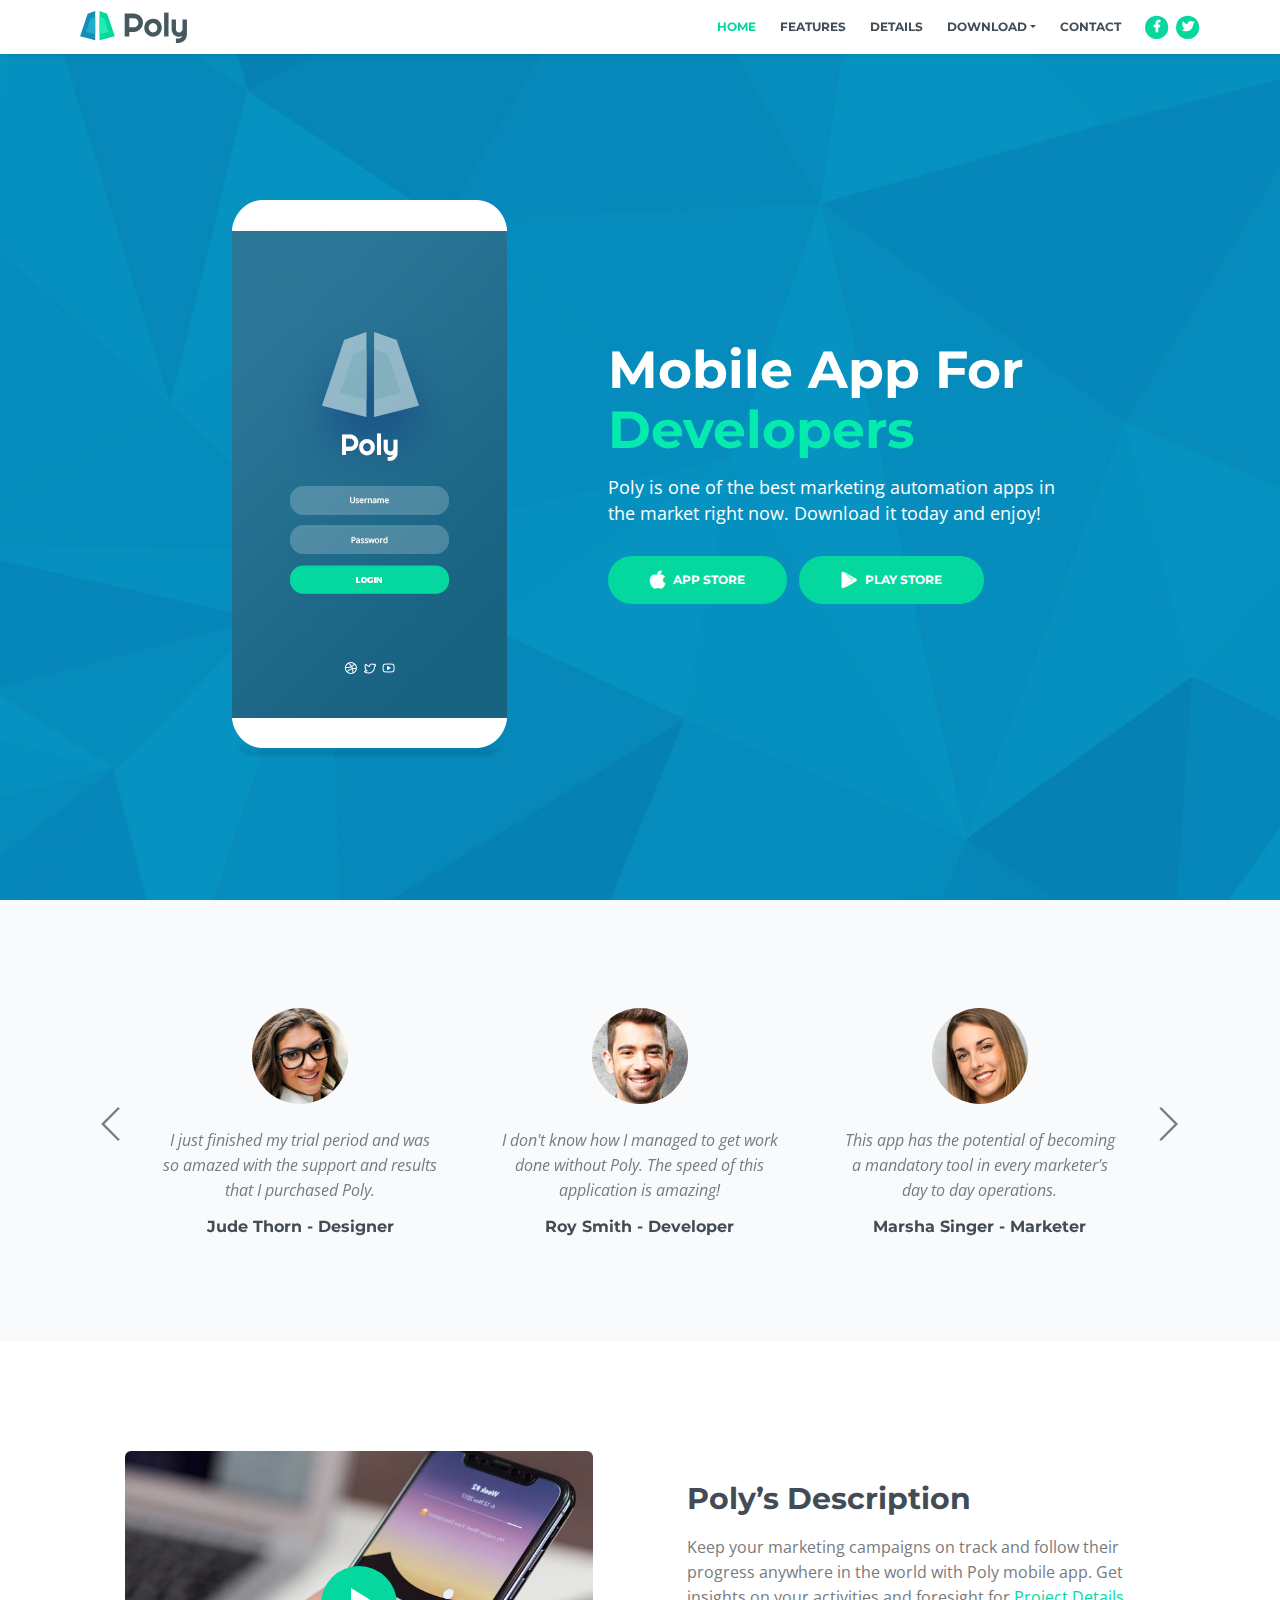
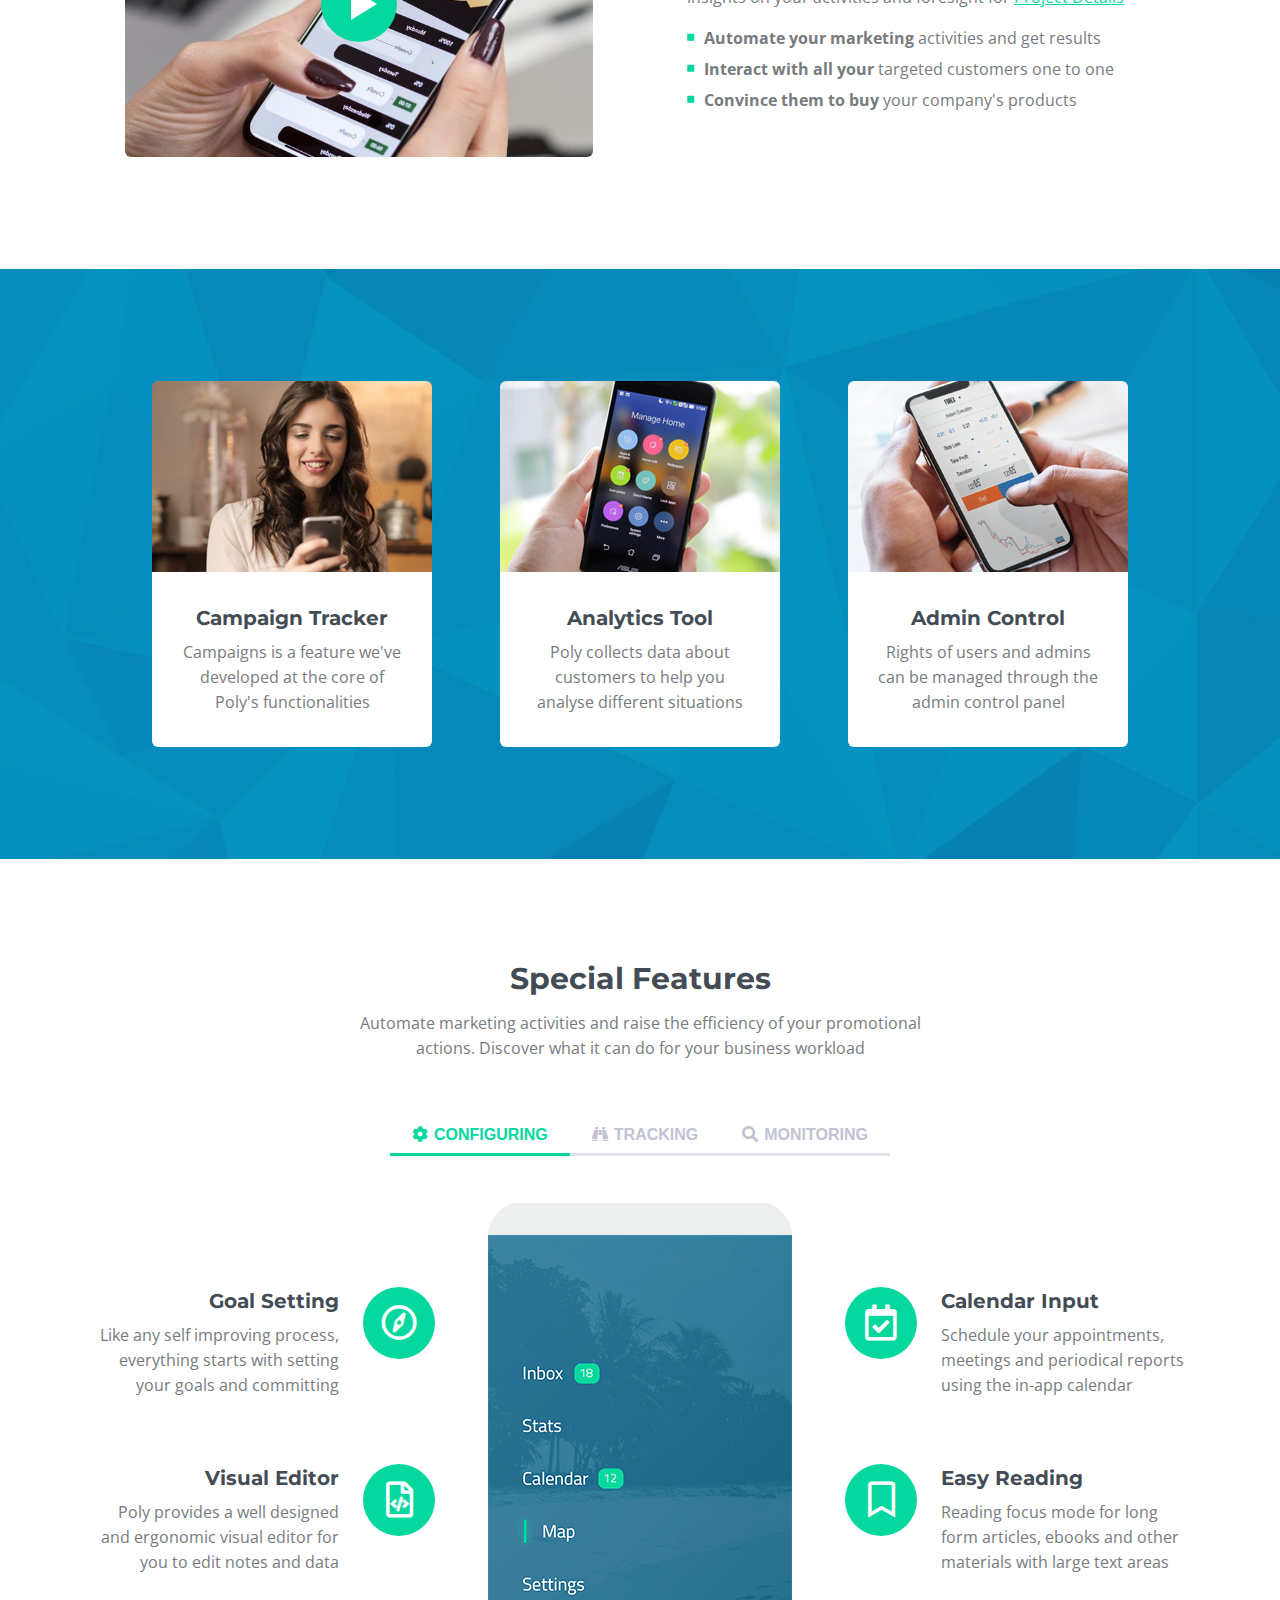
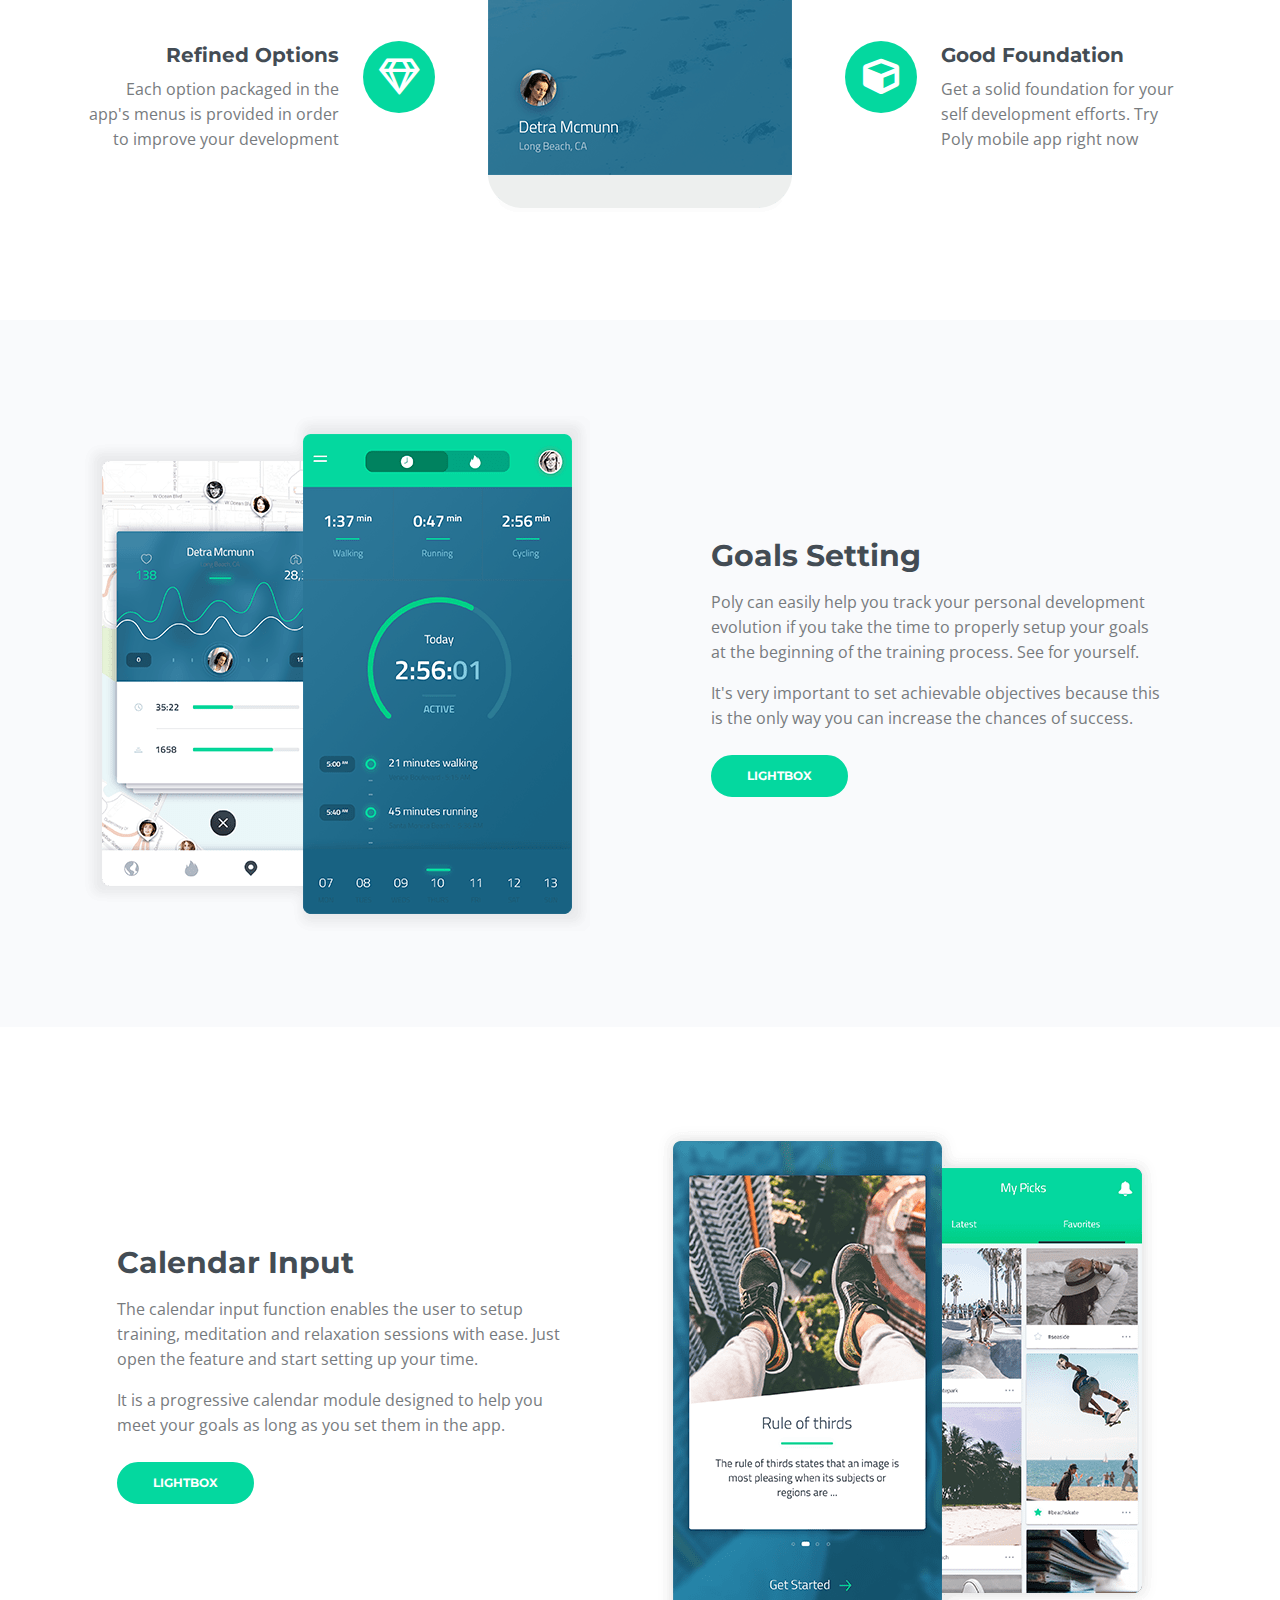
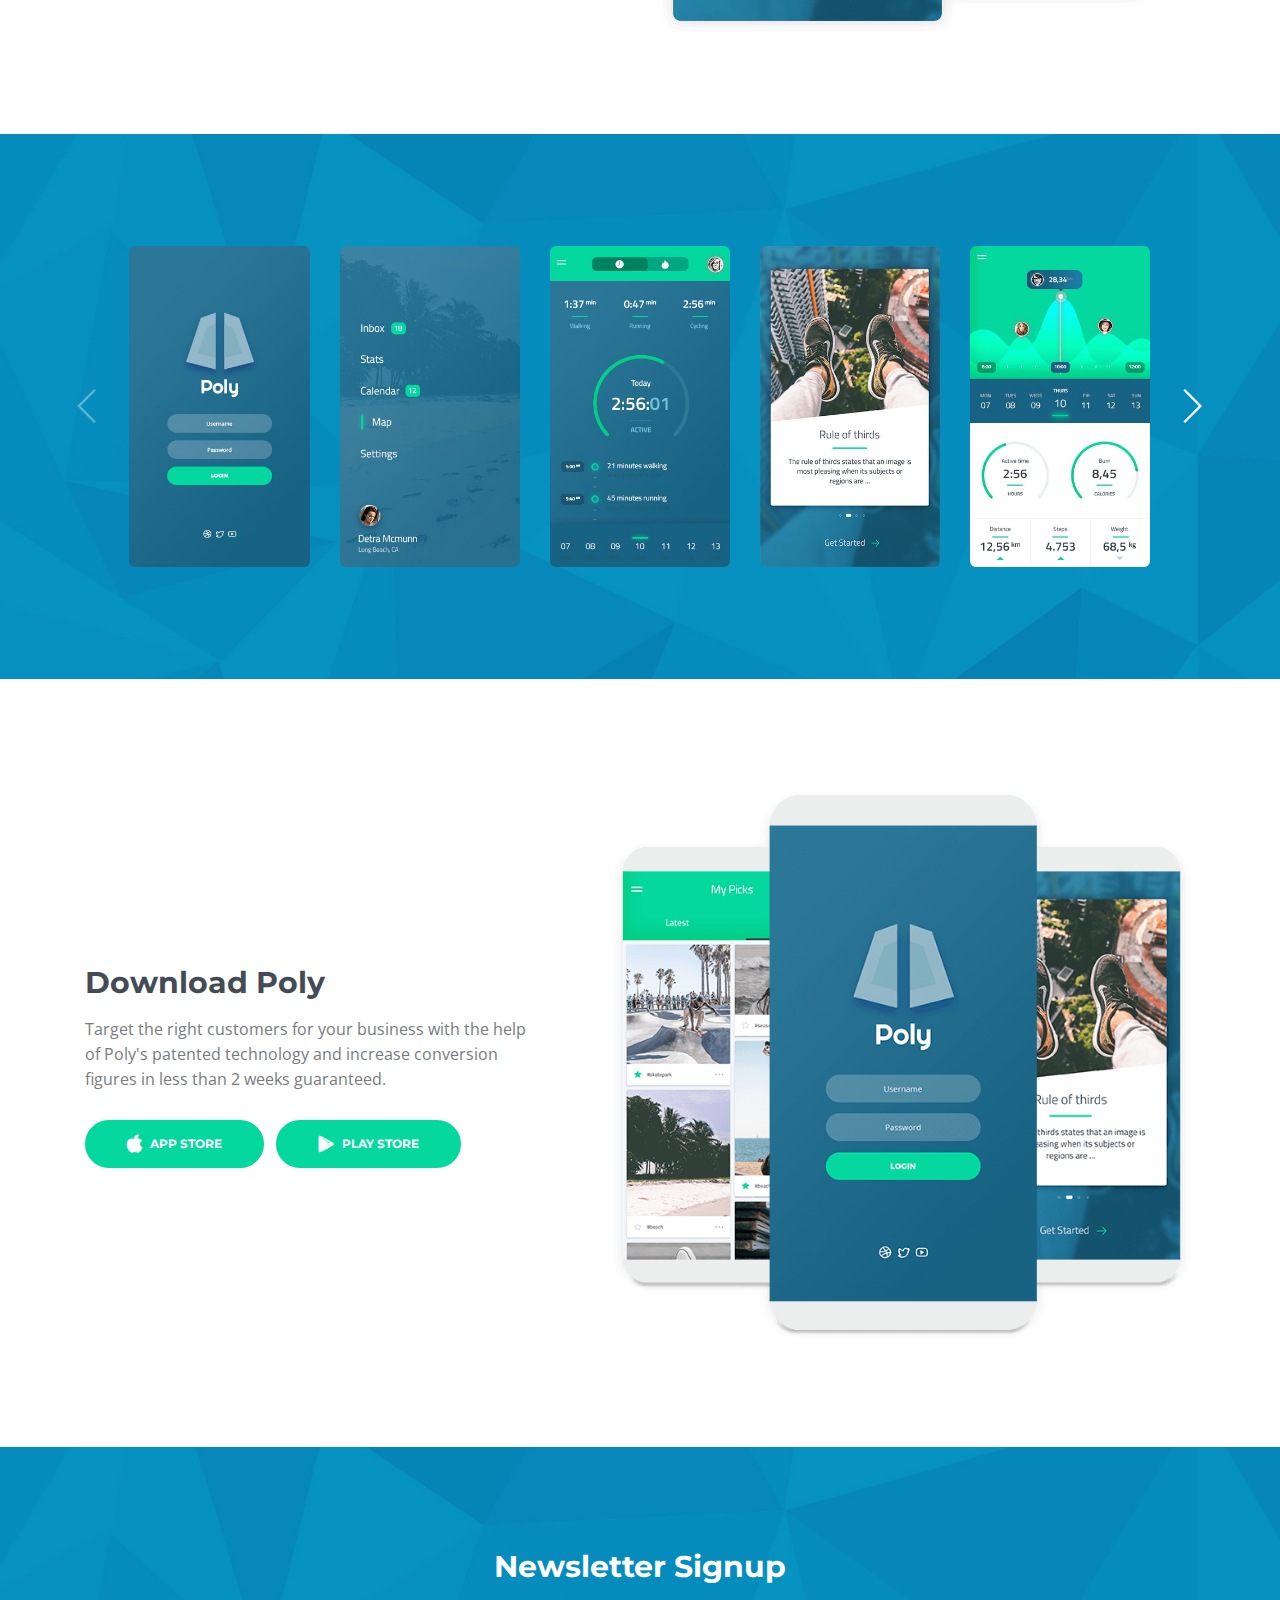
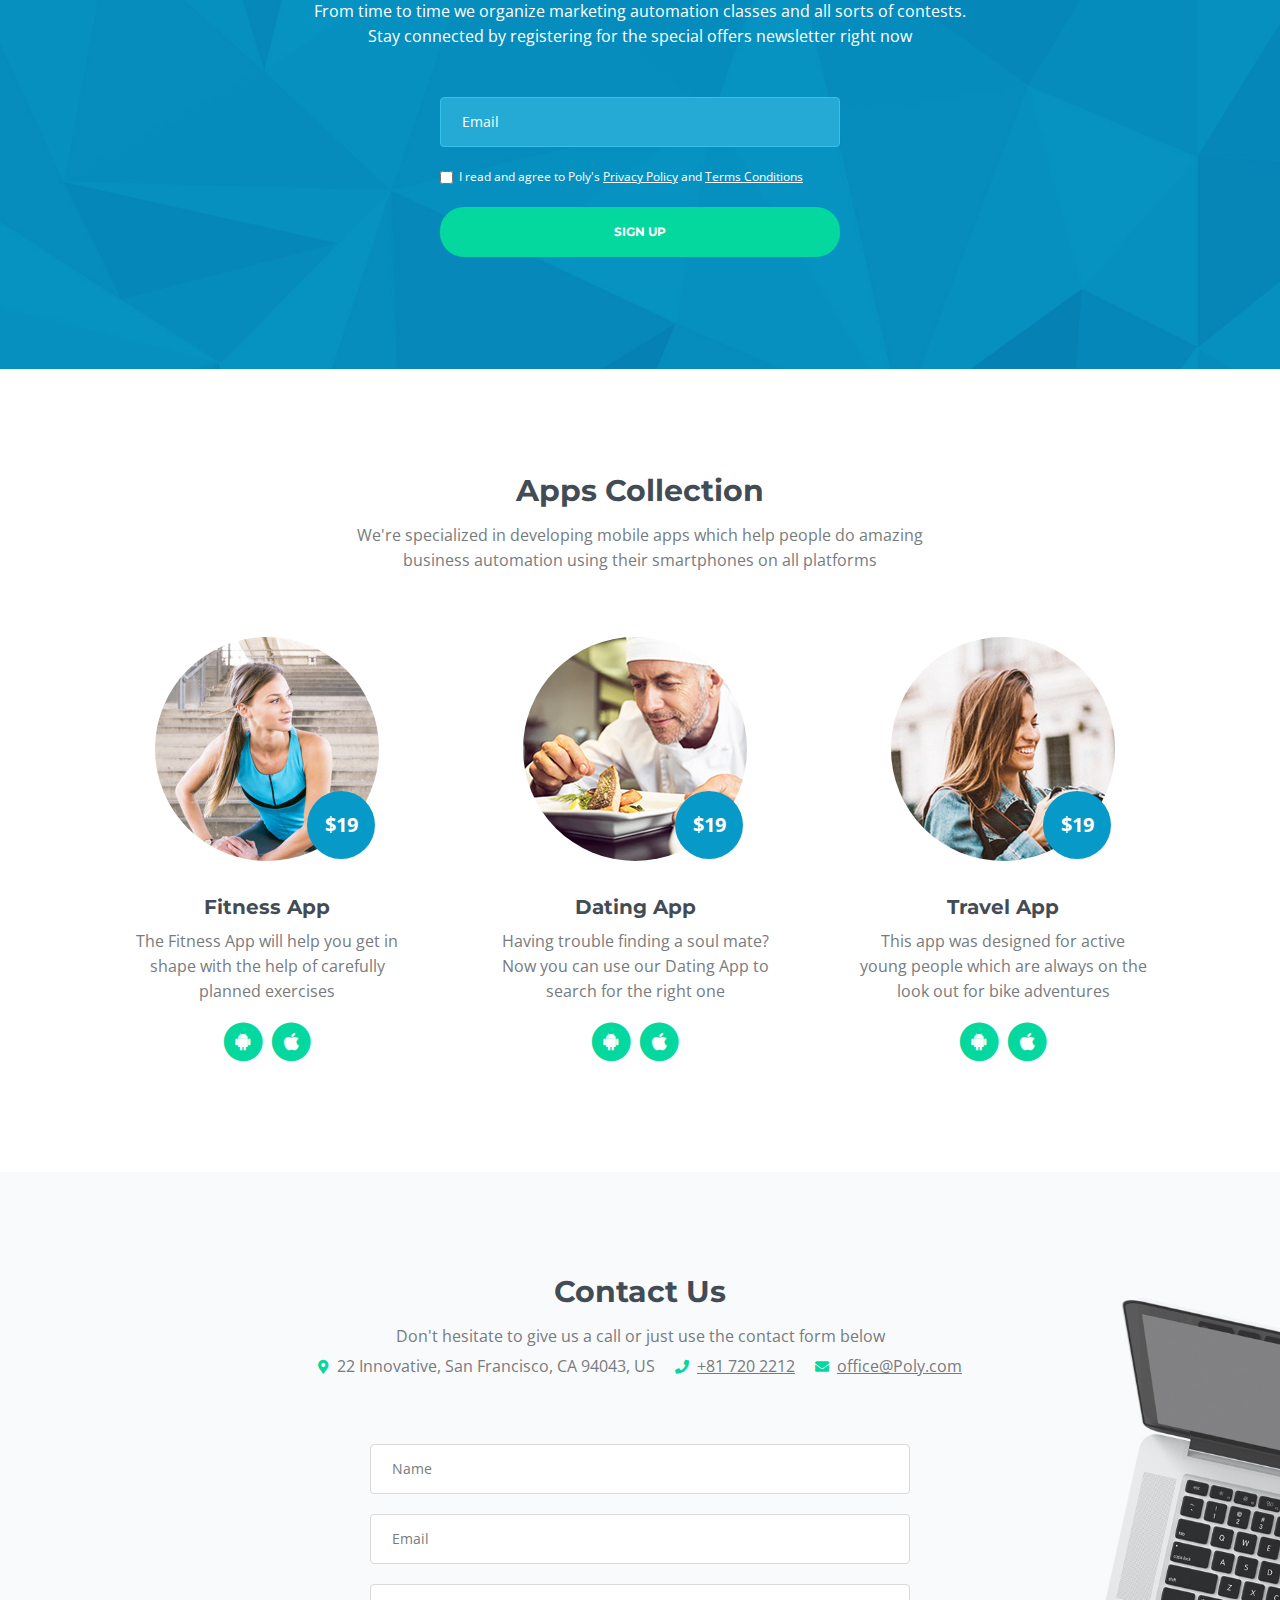
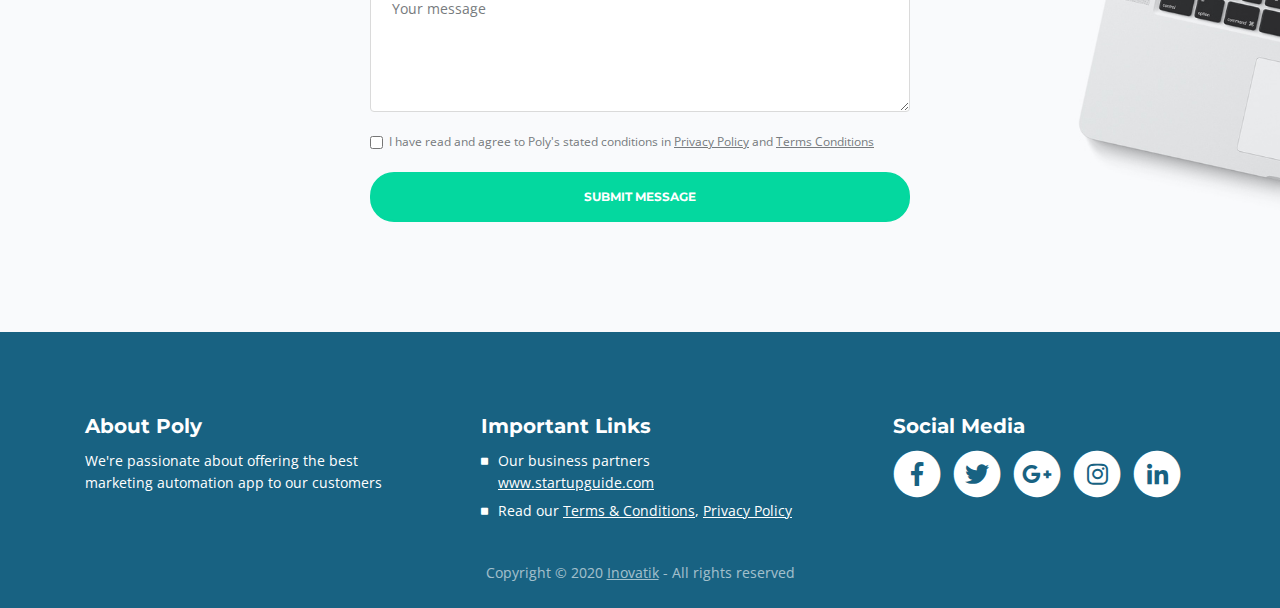
<file: index.html>
<!DOCTYPE html>
<html lang="en">
<head>
    <meta charset="utf-8">
    <meta name="viewport" content="width=device-width, initial-scale=1, shrink-to-fit=no">
    
    <!-- SEO Meta Tags -->
    <meta name="description" content="Poly Bootstrap 4 HTML landing page template is a great foundation for creating an efficient online presentation for your mobile app.">
    <meta name="author" content="Inovatik">

    <!-- OG Meta Tags to improve the way the post looks when you share the page on LinkedIn, Facebook, Google+ -->
	<meta property="og:site_name" content="" /> <!-- website name -->
	<meta property="og:site" content="" /> <!-- website link -->
	<meta property="og:title" content=""/> <!-- title shown in the actual shared post -->
	<meta property="og:description" content="" /> <!-- description shown in the actual shared post -->
	<meta property="og:image" content="" /> <!-- image link, make sure it's jpg -->
	<meta property="og:url" content="" /> <!-- where do you want your post to link to -->
	<meta property="og:type" content="article" />

    <!-- Website Title -->
    <title>Poly - Mobile App HTML Landing Page Template</title>
    
    <!-- Styles -->
    <link href="https://fonts.googleapis.com/css?family=Montserrat:700&display=swap&subset=latin-ext" rel="stylesheet">
    <link href="https://fonts.googleapis.com/css?family=Open+Sans:400,400i,700&display=swap&subset=latin-ext" rel="stylesheet">
    <link href="css/bootstrap.css" rel="stylesheet">
    <link href="css/fontawesome-all.css" rel="stylesheet">
    <link href="css/swiper.css" rel="stylesheet">
	<link href="css/magnific-popup.css" rel="stylesheet">
	<link href="css/styles.css" rel="stylesheet">
	
	<!-- Favicon  -->
    <link rel="icon" href="images/favicon.png">
</head>
<body data-spy="scroll" data-target=".fixed-top">
    
    <!-- Preloader -->
	<div class="spinner-wrapper">
        <div class="spinner">
            <div class="bounce1"></div>
            <div class="bounce2"></div>
            <div class="bounce3"></div>
        </div>
    </div>
    <!-- end of preloader -->
    

    <!-- Navbar -->
    <nav class="navbar navbar-expand-md navbar-dark navbar-custom fixed-top">
        <!-- Text Logo - Use this if you don't have a graphic logo -->
        <!-- <a class="navbar-brand logo-text page-scroll" href="index.html">Poly</a> -->

        <!-- Image Logo -->
        <a class="navbar-brand logo-image" href="index.html"><img src="images/logo.svg" alt="alternative"></a>
        
        <!-- Mobile Menu Toggle Button -->
        <button class="navbar-toggler" type="button" data-toggle="collapse" data-target="#navbarsExampleDefault" aria-controls="navbarsExampleDefault" aria-expanded="false" aria-label="Toggle navigation">
            <span class="navbar-toggler-awesome fas fa-bars"></span>
            <span class="navbar-toggler-awesome fas fa-times"></span>
        </button>
        <!-- end of mobile menu toggle button -->

        <div class="collapse navbar-collapse" id="navbarsExampleDefault">
            <ul class="navbar-nav ml-auto">
                <li class="nav-item">
                    <a class="nav-link page-scroll" href="#header">HOME <span class="sr-only">(current)</span></a>
                </li>
                <li class="nav-item">
                    <a class="nav-link page-scroll" href="#features">FEATURES</a>
                </li>
                <li class="nav-item">
                    <a class="nav-link page-scroll" href="#details">DETAILS</a>
                </li>

                <!-- Dropdown Menu -->          
                <li class="nav-item dropdown">
                    <a class="nav-link dropdown-toggle page-scroll" href="#download" id="navbarDropdown" role="button" aria-haspopup="true" aria-expanded="false">DOWNLOAD</a>
                    <div class="dropdown-menu" aria-labelledby="navbarDropdown">
                        <a class="dropdown-item" href="project-details.html"><span class="item-text">PROJECT DETAILS</span></a>
                        <div class="dropdown-items-divide-hr"></div>
                        <a class="dropdown-item" href="terms-conditions.html"><span class="item-text">TERMS CONDITIONS</span></a>
                        <div class="dropdown-items-divide-hr"></div>
                        <a class="dropdown-item" href="privacy-policy.html"><span class="item-text">PRIVACY POLICY</span></a>
                    </div>
                </li>
                <!-- end of dropdown menu -->

                <li class="nav-item">
                    <a class="nav-link page-scroll" href="#contact">CONTACT</a>
                </li>
            </ul>
            <span class="nav-item social-icons">
                <span class="fa-stack">
                    <a href="#your-link">
                        <i class="fas fa-circle fa-stack-2x"></i>
                        <i class="fab fa-facebook-f fa-stack-1x"></i>
                    </a>
                </span>
                <span class="fa-stack">
                    <a href="#your-link">
                        <i class="fas fa-circle fa-stack-2x"></i>
                        <i class="fab fa-twitter fa-stack-1x"></i>
                    </a>
                </span>
            </span>
        </div>
    </nav> <!-- end of navbar -->
    <!-- end of navbar -->


    <!-- Header -->
    <header id="header" class="header">
        <div class="header-content">
            <div class="container">
                <div class="row">
                    <div class="col-lg-5">
                        <div class="image-container">
                            <img class="img-fluid" src="images/header-iphone.png" alt="alternative">
                        </div> <!-- end of container -->
                    </div> <!-- end of col -->
                    <div class="col-lg-7">
                        <div class="text-container">
                            <h1 class="h1-large">Mobile App For <span id="js-rotating">Developers, Designers, Marketers</span></h1>
                            <p class="p-large">Poly is one of the best marketing automation apps in the market right now. Download it today and enjoy!</p>
                            <a class="btn-solid-lg" href="#your-link"><i class="fab fa-apple"></i>APP STORE</a>
                            <a class="btn-solid-lg" href="#your-link"><i class="fab fa-google-play"></i>PLAY STORE</a>
                        </div> <!-- end of text-container -->
                    </div> <!-- end of col -->
                </div> <!-- end of row -->
            </div> <!-- end of container -->
        </div> <!-- end of header-content -->
    </header> <!-- end of header -->
    <!-- end of header -->


    <!-- Testimonials -->
    <div class="slider-1">
        <div class="container">
            <div class="row">
                <div class="col-lg-12">

                    <!-- Card Slider -->
                    <div class="slider-container">
                        <div class="swiper-container card-slider">
                            <div class="swiper-wrapper">
                                
                                <!-- Slide -->
                                <div class="swiper-slide">
                                    <div class="card">
                                        <img class="card-image" src="images/testimonial-1.jpg" alt="alternative">
                                        <div class="card-body">
                                            <p class="testimonial-text">I just finished my trial period and was so amazed with the support and results that I purchased Poly.</p>
                                            <p class="testimonial-author">Jude Thorn - Designer</p>
                                        </div>
                                    </div>
                                </div> <!-- end of swiper-slide -->
                                <!-- end of slide -->
        
                                <!-- Slide -->
                                <div class="swiper-slide">
                                    <div class="card">
                                        <img class="card-image" src="images/testimonial-2.jpg" alt="alternative">
                                        <div class="card-body">
                                            <p class="testimonial-text">I don't know how I managed to get work done without Poly. The speed of this application is amazing!</p>
                                            <p class="testimonial-author">Roy Smith - Developer</p>
                                        </div>
                                    </div>        
                                </div> <!-- end of swiper-slide -->
                                <!-- end of slide -->
        
                                <!-- Slide -->
                                <div class="swiper-slide">
                                    <div class="card">
                                        <img class="card-image" src="images/testimonial-3.jpg" alt="alternative">
                                        <div class="card-body">
                                            <p class="testimonial-text">This app has the potential of becoming a mandatory tool in every marketer's day to day operations.</p>
                                            <p class="testimonial-author">Marsha Singer - Marketer</p>
                                        </div>
                                    </div>        
                                </div> <!-- end of swiper-slide -->
                                <!-- end of slide -->
        
                                <!-- Slide -->
                                <div class="swiper-slide">
                                    <div class="card">
                                        <img class="card-image" src="images/testimonial-4.jpg" alt="alternative">
                                        <div class="card-body">
                                            <p class="testimonial-text">Searching for a great marketing automation app was difficult but thankfully I found Poly.</p>
                                            <p class="testimonial-author">Tim Shaw - Designer</p>
                                        </div>
                                    </div>
                                </div> <!-- end of swiper-slide -->
                                <!-- end of slide -->
        
                                <!-- Slide -->
                                <div class="swiper-slide">
                                    <div class="card">
                                        <img class="card-image" src="images/testimonial-5.jpg" alt="alternative">
                                        <div class="card-body">
                                            <p class="testimonial-text">Poly's support team is amazing. They've helped me with some issues and I am so grateful to them.</p>
                                            <p class="testimonial-author">Lindsay Spice - Marketer</p>
                                        </div>
                                    </div>        
                                </div> <!-- end of swiper-slide -->
                                <!-- end of slide -->
        
                                <!-- Slide -->
                                <div class="swiper-slide">
                                    <div class="card">
                                        <img class="card-image" src="images/testimonial-6.jpg" alt="alternative">
                                        <div class="card-body">
                                            <p class="testimonial-text">Who would have thought that Poly can provide such amazing results in just a few weeks of use</p>
                                            <p class="testimonial-author">Ann Black - Developer</p>
                                        </div>
                                    </div>        
                                </div> <!-- end of swiper-slide -->
                                <!-- end of slide -->
                            
                            </div> <!-- end of swiper-wrapper -->
        
                            <!-- Add Arrows -->
                            <div class="swiper-button-next"></div>
                            <div class="swiper-button-prev"></div>
                            <!-- end of add arrows -->
        
                        </div> <!-- end of swiper-container -->
                    </div> <!-- end of slider-container -->
                    <!-- end of card slider -->

                </div> <!-- end of col -->
            </div> <!-- end of row -->
        </div> <!-- end of container -->
    </div> <!-- end of slider-1 -->
    <!-- end of testimonials -->


    <!-- Description -->
    <div class="basic-1">
        <div class="container">
            <div class="row">
                <div class="col-lg-6">

                    <!-- Video Preview -->
                    <div class="image-container">
                        <div class="video-wrapper">
                            <a class="popup-youtube" href="https://www.youtube.com/watch?v=fLCjQJCekTs" data-effect="fadeIn">
                                <img class="img-fluid" src="images/video-frame.jpg" alt="alternative">
                                <span class="video-play-button">
                                    <span></span>
                                </span>
                            </a>
                        </div> <!-- end of video-wrapper -->
                    </div> <!-- end of image-container -->
                    <!-- end of video preview -->

                </div> <!-- end of col -->
                <div class="col-lg-6">
                    <div class="text-container">
                        <h2>Poly’s Description</h2>
                        <p>Keep your marketing campaigns on track and follow their progress anywhere in the world with Poly mobile app. Get insights on your activities and foresight for <a class="green" href="project-details.html">Project Details</a></p>
                        <ul class="list-unstyled li-space-lg">
                            <li class="media">
                                <i class="fas fa-square"></i>
                                <div class="media-body"><strong>Automate your marketing</strong> activities and get results</div>
                            </li>
                            <li class="media">
                                <i class="fas fa-square"></i>
                                <div class="media-body"><strong>Interact with all your</strong> targeted customers one to one</div>
                            </li>
                            <li class="media">
                                <i class="fas fa-square"></i>
                                <div class="media-body"><strong>Convince them to buy</strong> your company's products</div>
                            </li>
                        </ul>
                    </div> <!-- end of text-container -->
                </div> <!-- end of col -->
            </div> <!-- end of row -->
        </div> <!-- end of container -->
    </div> <!-- end of basic-1 -->
    <!-- end of description -->


    <!-- Highlights-->
    <div class="cards-1">
        <div class="container">
            <div class="row">
                <div class="col-lg-12">
                    <div class="card-container">
                    
                        <!-- Card -->
                        <div class="card">
                            <div class="card-image">
                                <img class="img-fluid" src="images/highlights-1.jpg" alt="alternative">
                            </div>
                            <div class="card-body">
                                <h4 class="card-title">Campaign Tracker</h4>
                                <p>Campaigns is a feature we've developed at the core of Poly's functionalities</p>
                            </div>
                        </div>
                        <!-- end of card -->

                        <!-- Card -->
                        <div class="card">
                            <div class="card-image">
                                <img class="img-fluid" src="images/highlights-2.jpg" alt="alternative">
                            </div>
                            <div class="card-body">
                                <h4 class="card-title">Analytics Tool</h4>
                                <p>Poly collects data about customers to help you analyse different situations</p>
                            </div>
                        </div>
                        <!-- end of card -->

                        <!-- Card -->
                        <div class="card">
                            <div class="card-image">
                                <img class="img-fluid" src="images/highlights-3.jpg" alt="alternative">
                            </div>
                            <div class="card-body">
                                <h4 class="card-title">Admin Control</h4>
                                <p>Rights of users and admins can be managed through the admin control panel</p>
                            </div>
                        </div>
                        <!-- end of card -->

                    </div> <!-- end of card-container -->
                </div> <!-- end of col -->
            </div> <!-- end of row -->
        </div> <!-- end of container -->
    </div> <!-- end of cards-1 -->
    <!-- end of highlights-->
    

    <!-- Features -->
    <div id="features" class="tabs">
        <div class="container">
            <div class="row">
                <div class="col-lg-12">
                    <h2>Special Features</h2>
                    <div class="p-heading">Automate marketing activities and raise the efficiency of your promotional actions. Discover what it can do for your business workload</div>
                </div> <!-- end of col -->
            </div> <!-- end of row -->
            <div class="row">
                <div class="col-lg-12 ">

                    <!-- Tabs Links -->
                    <ul class="nav nav-tabs" id="PolyTabs" role="tablist">
                        <li class="nav-item">
                            <a class="nav-link active" id="nav-tab-1" data-toggle="tab" href="#tab-1" role="tab" aria-controls="tab-1" aria-selected="true"><i class="fas fa-cog"></i>CONFIGURING</a>
                        </li>
                        <li class="nav-item">
                            <a class="nav-link" id="nav-tab-2" data-toggle="tab" href="#tab-2" role="tab" aria-controls="tab-2" aria-selected="false"><i class="fas fa-binoculars"></i>TRACKING</a>
                        </li>
                        <li class="nav-item">
                            <a class="nav-link" id="nav-tab-3" data-toggle="tab" href="#tab-3" role="tab" aria-controls="tab-3" aria-selected="false"><i class="fas fa-search"></i>MONITORING</a>
                        </li>
                    </ul>
                    <!-- end of tabs links -->

                </div> <!-- enf of col -->
            </div> <!-- end of row -->
            <div class="row">

                <!-- Tabs Content-->
                <div class="tab-content" id="PolyTabsContent">
                    
                    <!-- Tab -->
                    <div class="tab-pane fade show active" id="tab-1" role="tabpanel" aria-labelledby="tab-1">
                        <div class="container">
                            <div class="row">
                                
                                <!-- Icon Cards Pane -->
                                <div class="col-lg-4">
                                    <div class="card left-pane first">
                                        <div class="card-body">
                                            <div class="text-wrapper">
                                                <h4 class="card-title">Goal Setting</h4>
                                                <p>Like any self improving process, everything starts with setting your goals and committing</p>
                                            </div>
                                            <div class="card-icon">
                                                <i class="far fa-compass"></i>
                                            </div>
                                        </div>
                                    </div>
                                    <div class="card left-pane">
                                        <div class="card-body">
                                            <div class="text-wrapper">
                                                <h4 class="card-title">Visual Editor</h4>
                                                <p>Poly provides a well designed and ergonomic visual editor for you to edit notes and data</p>
                                            </div>
                                            <div class="card-icon">
                                                <i class="far fa-file-code"></i>
                                            </div>
                                        </div>
                                    </div>
                                    <div class="card left-pane">
                                        <div class="card-body">
                                            <div class="text-wrapper">
                                                <h4 class="card-title">Refined Options</h4>
                                                <p>Each option packaged in the app's menus is provided in order to improve your development</p>
                                            </div>
                                            <div class="card-icon">
                                                <i class="far fa-gem"></i>
                                            </div>
                                        </div>
                                    </div>
                                </div>
                                <!-- end of icon cards pane -->

                                <!-- Image Pane -->
                                <div class="col-lg-4">
                                    <img class="img-fluid" src="images/features-iphone-1.png" alt="alternative">
                                </div>
                                <!-- end of image pane -->
                                
                                <!-- Icon Cards Pane -->
                                <div class="col-lg-4">
                                    <div class="card right-pane first">
                                        <div class="card-body">
                                            <div class="card-icon">
                                                <i class="far fa-calendar-check"></i>
                                            </div>
                                            <div class="text-wrapper">
                                                <h4 class="card-title">Calendar Input</h4>
                                                <p>Schedule your appointments, meetings and periodical reports using the in-app calendar</p>
                                            </div>
                                        </div>
                                    </div>
                                    <div class="card right-pane">
                                        <div class="card-body">
                                            <div class="card-icon">
                                                <i class="far fa-bookmark"></i>
                                            </div>
                                            <div class="text-wrapper">
                                                <h4 class="card-title">Easy Reading</h4>
                                                <p>Reading focus mode for long form articles, ebooks and other materials with large text areas</p>
                                            </div>
                                        </div>
                                    </div>
                                    <div class="card right-pane">
                                        <div class="card-body">
                                            <div class="card-icon">
                                                <i class="fas fa-cube"></i>
                                            </div>
                                            <div class="text-wrapper">
                                                <h4 class="card-title">Good Foundation</h4>
                                                <p>Get a solid foundation for your self development efforts. Try Poly mobile app right now</p>
                                            </div>
                                        </div>
                                    </div>
                                </div>
                                <!-- end of icon cards pane -->

                            </div> <!-- end of row -->
                        </div> <!-- end of container -->
                    </div> <!-- end of tab-pane -->
                    <!-- end of tab -->

                    <!-- Tab -->
                    <div class="tab-pane fade" id="tab-2" role="tabpanel" aria-labelledby="tab-2">
                        <div class="container">
                            <div class="row">

                                <!-- Image Pane -->
                                <div class="col-md-4">
                                    <img class="img-fluid" src="images/features-iphone-2.png" alt="alternative">
                                </div>
                                <!-- end of image pane -->
                                
                                <!-- Text And Icon Cards Area -->
                                <div class="col-md-8">
                                    <div class="text-area">
                                        <h3>Track Result Based On Your</h3>
                                        <p>After you've configured the app and settled on the data gathering techniques you can not start the information trackers and start collecting those <a class="green" href="#your-link">interesting details</a>.</p>
                                    </div> <!-- end of text-area -->
                                    
                                    <div class="icon-cards-area">
                                            <div class="card">
                                                <div class="card-icon">
                                                    <i class="fas fa-cube"></i>
                                                </div>
                                                <div class="card-body">
                                                    <h4 class="card-title">Good Foundation</h4>
                                                    <p>Get a solid foundation for your self development efforts. Try Poly mobile app for any mobile platform</p>
                                                </div>
                                            </div>
                                            <div class="card">
                                                <div class="card-icon">
                                                    <i class="far fa-bookmark"></i>
                                                </div>
                                                <div class="card-body">
                                                    <h4 class="card-title">Easy Reading</h4>
                                                    <p>Reading focus mode for long form articles, ebooks and other materials which involve large text areas</p>
                                                </div>
                                            </div>
                                            <div class="card">
                                                <div class="card-icon">
                                                    <i class="far fa-calendar-check"></i>
                                                </div>
                                                <div class="card-body">
                                                    <h4 class="card-title">Calendar Input</h4>
                                                    <p>Schedule your appointments, meetings and periodical evaluations using the provided in-app calendar option</p>
                                                </div>
                                            </div>
                                            <div class="card">
                                                <div class="card-icon">
                                                    <i class="far fa-file-code"></i>
                                                </div>
                                                <div class="card-body">
                                                    <h4 class="card-title">Visual Editor</h4>
                                                    <p>Poly provides a well designed and ergonomic visual editor for you to edit your notes and input data</p>
                                                </div>
                                            </div>
                                    </div> <!-- end of icon cards area -->
                                </div> <!-- end of col-md-8 -->
                                <!-- end of text and icon cards area -->

                            </div> <!-- end of row -->
                        </div> <!-- end of container -->
                    </div> <!-- end of tab-pane -->
                    <!-- end of tab -->

                    <!-- Tab -->
                    <div class="tab-pane fade" id="tab-3" role="tabpanel" aria-labelledby="tab-3">
                        <div class="container">
                            <div class="row">

                                <!-- Text And Icon Cards Area -->
                                <div class="col-md-8">
                                    <div class="icon-cards-area">
                                        <div class="card">
                                            <div class="card-icon">
                                                <i class="far fa-calendar-check"></i>
                                            </div>
                                            <div class="card-body">
                                                <h4 class="card-title">Calendar Input</h4>
                                                <p>Schedule your appointments, meetings and periodical evaluations using the provided in-app calendar option</p>
                                            </div>
                                        </div>
                                        <div class="card">
                                            <div class="card-icon">
                                                <i class="far fa-file-code"></i>
                                            </div>
                                            <div class="card-body">
                                                <h4 class="card-title">Visual Editor</h4>
                                                <p>Poly provides a well designed and ergonomic visual editor for you to edit your notes and input data</p>
                                            </div>
                                        </div>
                                        <div class="card">
                                            <div class="card-icon">
                                                <i class="fas fa-cube"></i>
                                            </div>
                                            <div class="card-body">
                                                <h4 class="card-title">Good Foundation</h4>
                                                <p>Get a solid foundation for your self development efforts. Try Poly mobile app for any mobile platform</p>
                                            </div>
                                        </div>
                                        <div class="card">
                                            <div class="card-icon">
                                                <i class="far fa-bookmark"></i>
                                            </div>
                                            <div class="card-body">
                                                <h4 class="card-title">Easy Reading</h4>
                                                <p>Reading focus mode for long form articles, ebooks and other materials which involve large text areas</p>
                                            </div>
                                        </div>
                                    </div> <!-- end of icon cards area -->
                                    
                                    <div class="text-area">
                                        <h3>Monitoring Tools Evaluation</h3>
                                        <p>Monitor the evolution of your finances and health state using tools integrated in Poly. The generated real time reports can be filtered based on any <a class="green" href="#your-link">desired criteria</a>.</p>
                                    </div> <!-- end of text-area -->
                                </div> <!-- end of col-md-8 -->
                                <!-- end of text and icon cards area -->

                                <!-- Image Pane -->
                                <div class="col-md-4">
                                    <img class="img-fluid" src="images/features-iphone-3.png" alt="alternative">
                                </div>
                                <!-- end of image pane -->
                                    
                            </div> <!-- end of row -->
                        </div> <!-- end of container -->
                    </div><!-- end of tab-pane -->
                    <!-- end of tab -->

                </div> <!-- end of tab-content -->
                <!-- end of tabs content -->

            </div> <!-- end of row --> 
        </div> <!-- end of container --> 
    </div> <!-- end of tabs -->
    <!-- end of features -->


    <!-- Details 1 -->
    <div id="details" class="basic-2">
        <div class="container">
            <div class="row">
                <div class="col-lg-6">
                    <img class="img-fluid" src="images/details-1.png" alt="alternative">
                </div> <!-- end of col -->
                <div class="col-lg-6">
                    <div class="text-container">
                        <h2>Goals Setting</h2>
                        <p>Poly can easily help you track your personal development evolution if you take the time to properly setup your goals at the beginning of the training process. See for yourself.</p>
                        <p>It's very important to set achievable objectives because this is the only way you can increase the chances of success.</p>
                        <a class="btn-solid-reg popup-with-move-anim" href="#details-lightbox-1">LIGHTBOX</a>
                    </div> <!-- end of text-container -->
                </div> <!-- end of col -->
            </div> <!-- end of row -->
        </div> <!-- end of container -->
    </div> <!-- end of basic-2 -->
    <!-- end of details 1 -->


    <!-- Details 2 -->
    <div class="basic-3">
        <div class="second">
            <div class="container">
                <div class="row">
                    <div class="col-lg-6">
                        <div class="text-container">
                            <h2>Calendar Input</h2>
                            <p>The calendar input function enables the user to setup training, meditation and relaxation sessions with ease. Just open the feature and start setting up your time.</p>
                            <p>It is a progressive calendar module designed to help you meet your goals as long as you set them in the app.</p>
                            <a class="btn-solid-reg popup-with-move-anim" href="#details-lightbox-2">LIGHTBOX</a>
                        </div> <!-- end of text-container -->
                    </div> <!-- end of col -->
                    <div class="col-lg-6">
                        <img class="img-fluid" src="images/details-2.png" alt="alternative">
                    </div> <!-- end of col -->
                </div> <!-- end of row -->
            </div> <!-- end of container -->
        </div> <!-- end of second -->
    </div> <!-- end of basic-3 -->    
    <!-- end of details 2 -->


    <!-- Details Lightboxes -->
	<!-- Lightbox -->
	<div id="details-lightbox-1" class="lightbox-basic zoom-anim-dialog mfp-hide">
		<div class="row">
			<button title="Close (Esc)" type="button" class="mfp-close x-button">×</button>
			<div class="col-lg-6">
				<img class="img-fluid" src="images/details-lightbox-1.png" alt="alternative">
			</div>
			<div class="col-lg-6">
				<h3>Goals Setting</h3>
				<hr>
                <p>Poly can easily help you track your personal development evolution.</p>
                <h4>User Feedback</h4>
                <p>This is a great app which can help you save time and make your life easier.</p>
                <p>You should definitely give it a try when you need a good mobile app.</p>
				<table>
					<tr><td class="icon-cell"><i class="fas fa-desktop"></i></td><td>Responsive layout</td></tr>
					<tr><td class="icon-cell"><i class="fas fa-bullhorn"></i></td><td>Distinctive CTAs</td></tr>
					<tr><td class="icon-cell"><i class="fas fa-image"></i></td><td>Image gallery slider</td></tr>
					<tr><td class="icon-cell"><i class="fas fa-envelope"></i></td><td>Contact forms</td></tr>
					<tr><td class="icon-cell"><i class="fab fa-font-awesome-flag"></i></td><td>FontAwesome icons</td></tr>
					<tr><td class="icon-cell"><i class="fas fa-code"></i></td><td>Well-structured code</td></tr>
				</table>
				<a class="btn-solid-reg" href="#your-link">DETAILS</a> <a class="btn-outline-reg mfp-close as-button" href="#details">BACK</a> 
			</div>
		</div> <!-- end of row -->
    </div> <!-- end of lightbox-basic -->
    <!-- end of lightbox -->
    
    <!-- Lightbox -->
    <div id="details-lightbox-2" class="lightbox-basic zoom-anim-dialog mfp-hide">
		<div class="row">
			<button title="Close (Esc)" type="button" class="mfp-close x-button">×</button>
			<div class="col-lg-6">
				<img class="img-fluid" src="images/details-lightbox-2.png" alt="alternative">
			</div>
			<div class="col-lg-6">
				<h3>Calendar Input</h3>
				<hr>
                <p>The calendar input function enables the user to setup his or hers training.</p>
                <h4>User Feedback</h4>
                <p>This is a great app which can help you save time and make your live easier.</p>
                <p>You should definitely give it a try when you need a good mobile app.</p>
				<table>
					<tr><td class="icon-cell"><i class="fas fa-desktop"></i></td><td>Responsive layout</td></tr>
					<tr><td class="icon-cell"><i class="fas fa-bullhorn"></i></td><td>Distinctive CTAs</td></tr>
					<tr><td class="icon-cell"><i class="fas fa-image"></i></td><td>Image gallery slider</td></tr>
					<tr><td class="icon-cell"><i class="fas fa-envelope"></i></td><td>Contact forms</td></tr>
					<tr><td class="icon-cell"><i class="fab fa-font-awesome-flag"></i></td><td>FontAwesome icons</td></tr>
					<tr><td class="icon-cell"><i class="fas fa-code"></i></td><td>Well-structured code</td></tr>
				</table>
				<a class="btn-solid-reg" href="#your-link">DETAILS</a> <a class="btn-outline-reg mfp-close as-button" href="#details">BACK</a>
			</div>
		</div> <!-- end of row -->
    </div> <!-- end of lightbox-basic -->
    <!-- end of lightbox -->
    <!-- end of details lightboxes -->
    

    <!-- Screenshots -->
    <div class="slider-2">
        <div class="container">
            <div class="row">
                <div class="col-lg-12">
                    
                    <!-- Image Slider -->
                    <div class="slider-container">
                        <div class="swiper-container image-slider">
                            <div class="swiper-wrapper">
                                
                                <!-- Slide -->
                                <div class="swiper-slide">
                                    <a href="images/screenshot-1.jpg" class="popup-link" data-effect="fadeIn">
                                        <img class="img-fluid" src="images/screenshot-1.jpg" alt="alternative">
                                    </a>
                                </div>
                                <!-- end of slide -->
                                
                                <!-- Slide -->
                                <div class="swiper-slide">
                                    <a href="images/screenshot-2.jpg" class="popup-link" data-effect="fadeIn">
                                        <img class="img-fluid" src="images/screenshot-2.jpg" alt="alternative">
                                    </a>
                                </div>
                                <!-- end of slide -->

                                <!-- Slide -->
                                <div class="swiper-slide">
                                    <a href="images/screenshot-3.jpg" class="popup-link" data-effect="fadeIn">
                                        <img class="img-fluid" src="images/screenshot-3.jpg" alt="alternative">
                                    </a>
                                </div>
                                <!-- end of slide -->

                                <!-- Slide -->
                                <div class="swiper-slide">
                                    <a href="images/screenshot-4.jpg" class="popup-link" data-effect="fadeIn">
                                        <img class="img-fluid" src="images/screenshot-4.jpg" alt="alternative">
                                    </a>
                                </div>
                                <!-- end of slide -->

                                <!-- Slide -->
                                <div class="swiper-slide">
                                    <a href="images/screenshot-5.jpg" class="popup-link" data-effect="fadeIn">
                                        <img class="img-fluid" src="images/screenshot-5.jpg" alt="alternative">
                                    </a>
                                </div>
                                <!-- end of slide -->
                                
                                <!-- Slide -->
                                <div class="swiper-slide">
                                    <a href="images/screenshot-6.jpg" class="popup-link" data-effect="fadeIn">
                                        <img class="img-fluid" src="images/screenshot-6.jpg" alt="alternative">
                                    </a>
                                </div>
                                <!-- end of slide -->

                                <!-- Slide -->
                                <div class="swiper-slide">
                                    <a href="images/screenshot-7.jpg" class="popup-link" data-effect="fadeIn">
                                        <img class="img-fluid" src="images/screenshot-7.jpg" alt="alternative">
                                    </a>
                                </div>
                                <!-- end of slide -->

                                <!-- Slide -->
                                <div class="swiper-slide">
                                    <a href="images/screenshot-8.jpg" class="popup-link" data-effect="fadeIn">
                                        <img class="img-fluid" src="images/screenshot-8.jpg" alt="alternative">
                                    </a>
                                </div>
                                <!-- end of slide -->

                                <!-- Slide -->
                                <div class="swiper-slide">
                                    <a href="images/screenshot-9.jpg" class="popup-link" data-effect="fadeIn">
                                        <img class="img-fluid" src="images/screenshot-9.jpg" alt="alternative">
                                    </a>
                                </div>
                                <!-- end of slide -->

                                <!-- Slide -->
                                <div class="swiper-slide">
                                    <a href="images/screenshot-10.jpg" class="popup-link" data-effect="fadeIn">
                                        <img class="img-fluid" src="images/screenshot-10.jpg" alt="alternative">
                                    </a>
                                </div>
                                <!-- end of slide -->
                                
                            </div> <!-- end of swiper-wrapper -->

                            <!-- Add Arrows -->
                            <div class="swiper-button-next"></div>
                            <div class="swiper-button-prev"></div>
                            <!-- end of add arrows -->

                        </div> <!-- end of swiper-container -->
                    </div> <!-- end of slider-container -->
                    <!-- end of image slider -->

                </div> <!-- end of col -->
            </div> <!-- end of row -->
        </div> <!-- end of container -->
    </div> <!-- end of slider-2 -->
    <!-- end of screenshots -->


    <!-- Download -->
    <div id="download" class="basic-4">
        <div class="container">
            <div class="row">
                <div class="col-lg-6 col-xl-5">
                    <div class="text-container">
                        <h2>Download Poly</h2>
                        <p>Target the right customers for your business with the help of Poly's patented technology and increase conversion figures in less than 2 weeks guaranteed. </p>
                        <a class="btn-solid-lg" href="#your-link"><i class="fab fa-apple"></i>APP STORE</a>
                        <a class="btn-solid-lg" href="#your-link"><i class="fab fa-google-play"></i>PLAY STORE</a>
                    </div> <!-- end of text-container -->
                </div> <!-- end of col -->
                <div class="col-lg-6 col-xl-7">
                    <div class="image-container">
                        <img class="img-fluid" src="images/download.png" alt="alternative">
                    </div> <!-- end of img-container -->
                </div> <!-- end of col -->
            </div> <!-- end of row -->
        </div> <!-- end of container -->
    </div> <!-- end of basic-4 -->
    <!-- end of download -->


    <!-- Newsletter -->
    <div class="form-1">
        <div class="container">
            <div class="row">
                <div class="col-lg-12">
                    <h2>Newsletter Signup</h2>
                    <p>From time to time we organize marketing automation classes and all sorts of contests. Stay connected by registering for the special offers newsletter right now</p>
                </div> <!-- end of col -->
            </div> <!-- end of row -->
            <div class="row">
                <div class="col-lg-12">
                    
                    <!-- Newsletter Form -->
                    <form id="newsletterForm" data-toggle="validator" data-focus="false">
                        <div class="form-group">
                            <input type="email" class="form-control-input" id="nemail" required>
                            <label class="label-control" for="nemail">Email</label>
                            <div class="help-block with-errors"></div>
                        </div>
                        <div class="form-group checkbox">
                            <input type="checkbox" id="nterms" value="Agreed-to-Terms" required>I read and agree to Poly's <a class="white" href="privacy-policy.html">Privacy Policy</a> and <a class="white" href="terms-conditions.html">Terms Conditions</a> 
                            <div class="help-block with-errors"></div>
                        </div>
                        <div class="form-group">
                            <button type="submit" class="form-control-submit-button">SIGN UP</button>
                        </div>
                        <div class="form-message">
                            <div id="nmsgSubmit" class="h3 text-center hidden"></div>
                        </div>
                    </form>
                    <!-- end of newsletter form -->

                </div> <!-- end of col -->
            </div> <!-- end of row -->
        </div> <!-- end of container -->
    </div> <!-- end of form-1 -->
    <!-- end of newsletter -->


    <!-- More Apps -->
    <div class="cards-2">
        <div class="container">
            <div class="row">
                <div class="col-lg-12">
                    <h2>Apps Collection</h2>
                    <div class="p-heading">We're specialized in developing mobile apps which help people do amazing business automation using their smartphones on all platforms</div>
                </div> <!-- end of col -->
            </div> <!-- end of row -->
            <div class="row">
                <div class="col-lg-12">
                    
                    <!-- Card -->
                    <div class="card">
                        <div class="card-image">
                            <img class="img-fluid" src="images/more-apps-1.jpg" alt="alternative">
                        </div>
                        <div class="card-body">
                            <div class="price-box">$19</div>
                            <h4 class="card-title">Fitness App</h4>
                            <p>The Fitness App will help you get in shape with the help of carefully planned exercises</p>
                            <span class="fa-stack">
                                <a href="#your-link">
                                    <i class="fas fa-circle fa-stack-2x"></i>
                                    <i class="fab fa-android fa-stack-1x fa-inverse"></i>
                                </a>
                            </span>
                            <span class="fa-stack">
                                <a href="#your-link">
                                    <i class="fas fa-circle fa-stack-2x"></i>
                                    <i class="fab fa-apple fa-stack-1x"></i>
                                </a>
                            </span>
                        </div>
                    </div>
                    <!-- end of card -->

                    <!-- Card -->
                    <div class="card">
                        <div class="card-image">
                            <img class="img-fluid" src="images/more-apps-2.jpg" alt="alternative">
                        </div>
                        <div class="card-body">
                            <div class="price-box">$19</div>
                            <h4 class="card-title">Dating App</h4>
                            <p>Having trouble finding a soul mate? Now you can use our Dating App to search for the right one</p>
                            <span class="fa-stack">
                                <a href="#your-link">
                                    <i class="fas fa-circle fa-stack-2x"></i>
                                    <i class="fab fa-android fa-stack-1x"></i>
                                </a>
                            </span>
                            <span class="fa-stack">
                                <a href="#your-link">
                                    <i class="fas fa-circle fa-stack-2x"></i>
                                    <i class="fab fa-apple fa-stack-1x"></i>
                                </a>
                            </span>
                        </div>
                    </div>
                    <!-- end of card -->

                    <!-- Card -->
                    <div class="card">
                        <div class="card-image">
                            <img class="img-fluid" src="images/more-apps-3.jpg" alt="alternative">
                        </div>
                        <div class="card-body">
                            <div class="price-box">$19</div>
                            <h4 class="card-title">Travel App</h4>
                            <p>This app was designed for active young people which are always on the look out for bike adventures</p>
                            <span class="fa-stack">
                                <a href="#your-link">
                                    <i class="fas fa-circle fa-stack-2x"></i>
                                    <i class="fab fa-android fa-stack-1x"></i>
                                </a>
                            </span>
                            <span class="fa-stack">
                                <a href="#your-link">
                                    <i class="fas fa-circle fa-stack-2x"></i>
                                    <i class="fab fa-apple fa-stack-1x"></i>
                                </a>
                            </span>
                        </div>
                    </div>
                    <!-- end of card -->

                </div> <!-- end of col -->
            </div> <!-- end of row -->
        </div> <!-- end of container -->
    </div> <!-- end of cards-2 -->
    <!-- end of more apps -->


    <!-- Contact -->
    <div id="contact" class="form-2">
        <div class="container">
            <div class="row">
                <div class="col-lg-12">
                    <h2>Contact Us</h2>
                    <ul class="list-unstyled li-space-lg">
                        <li class="address">Don't hesitate to give us a call or just use the contact form below</li>
                        <li><i class="fas fa-map-marker-alt"></i>22 Innovative, San Francisco, CA 94043, US</li>
                        <li><i class="fas fa-phone"></i><a href="tel:003024630820">+81 720 2212</a></li>
                        <li><i class="fas fa-envelope"></i><a href="mailto:office@Poly.com">office@Poly.com</a></li>
                    </ul>
                </div> <!-- end of col -->
            </div> <!-- end of row -->
            <div class="row">
                <div class="col-lg-6 offset-lg-3">
                    
                    <!-- Contact Form -->
                    <form id="contactForm" data-toggle="validator" data-focus="false">
                        <div class="form-group">
                            <input type="text" class="form-control-input" id="cname" required>
                            <label class="label-control" for="cname">Name</label>
                            <div class="help-block with-errors"></div>
                        </div>
                        <div class="form-group">
                            <input type="email" class="form-control-input" id="cemail" required>
                            <label class="label-control" for="cemail">Email</label>
                            <div class="help-block with-errors"></div>
                        </div>
                        <div class="form-group">
                            <textarea class="form-control-textarea" id="cmessage" required></textarea>
                            <label class="label-control" for="cmessage">Your message</label>
                            <div class="help-block with-errors"></div>
                        </div>
                        <div class="form-group checkbox">
                            <input type="checkbox" id="cterms" value="Agreed-to-Terms" required>I have read and agree to Poly's stated conditions in <a href="privacy-policy.html">Privacy Policy</a> and <a href="terms-conditions.html">Terms Conditions</a> 
                            <div class="help-block with-errors"></div>
                        </div>
                        <div class="form-group">
                            <button type="submit" class="form-control-submit-button">SUBMIT MESSAGE</button>
                        </div>
                        <div class="form-message">
                            <div id="cmsgSubmit" class="h3 text-center hidden"></div>
                        </div>
                    </form>
                    <!-- end of contact form -->

                </div> <!-- end of col -->
            </div> <!-- end of row -->
        </div> <!-- end of container -->
    </div> <!-- end of form-2 -->
    <!-- end of contact -->


    <!-- Footer -->
    <div class="footer">
        <div class="container">
            <div class="row">
                <div class="col-md-4">
                    <div class="footer-col first">
                        <h4>About Poly</h4>
                        <p class="p-small">We're passionate about offering the best marketing automation app to our customers</p>
                    </div>
                </div> <!-- end of col -->
                <div class="col-md-4">
                    <div class="footer-col middle">
                        <h4>Important Links</h4>
                        <ul class="list-unstyled li-space-lg p-small">
                            <li class="media">
                                <i class="fas fa-square"></i>
                                <div class="media-body">Our business partners <a class="white" href="#your-link">www.startupguide.com</a></div>
                            </li>
                            <li class="media">
                                <i class="fas fa-square"></i>
                                <div class="media-body">Read our <a class="white" href="terms-conditions.html">Terms & Conditions</a>, <a class="white" href="privacy-policy.html">Privacy Policy</a></div>
                            </li>
                        </ul>
                    </div>
                </div> <!-- end of col -->
                <div class="col-md-4">
                    <div class="footer-col last">
                        <h4>Social Media</h4>
                        <span class="fa-stack">
                            <a href="#your-link">
                                <i class="fas fa-circle fa-stack-2x"></i>
                                <i class="fab fa-facebook-f fa-stack-1x"></i>
                            </a>
                        </span>
                        <span class="fa-stack">
                            <a href="#your-link">
                                <i class="fas fa-circle fa-stack-2x"></i>
                                <i class="fab fa-twitter fa-stack-1x"></i>
                            </a>
                        </span>
                        <span class="fa-stack">
                            <a href="#your-link">
                                <i class="fas fa-circle fa-stack-2x"></i>
                                <i class="fab fa-google-plus-g fa-stack-1x"></i>
                            </a>
                        </span>
                        <span class="fa-stack">
                            <a href="#your-link">
                                <i class="fas fa-circle fa-stack-2x"></i>
                                <i class="fab fa-instagram fa-stack-1x"></i>
                            </a>
                        </span>
                        <span class="fa-stack">
                            <a href="#your-link">
                                <i class="fas fa-circle fa-stack-2x"></i>
                                <i class="fab fa-linkedin-in fa-stack-1x"></i>
                            </a>
                        </span>
                    </div> 
                </div> <!-- end of col -->
            </div> <!-- end of row -->
        </div> <!-- end of container -->
    </div> <!-- end of footer -->  
    <!-- end of footer -->


    <!-- Copyright -->
    <div class="copyright">
        <div class="container">
            <div class="row">
                <div class="col-lg-12">
                    <p class="p-small">Copyright © 2020 <a class="white" href="https://inovatik.com">Inovatik</a> - All rights reserved</p>
                </div> <!-- end of col -->
            </div> <!-- enf of row -->
        </div> <!-- end of container -->
    </div> <!-- end of copyright --> 
    <!-- end of copyright -->
    
    	
    <!-- Scripts -->
    <script src="js/jquery.min.js"></script> <!-- jQuery for Bootstrap's JavaScript plugins -->
    <script src="js/popper.min.js"></script> <!-- Popper tooltip library for Bootstrap -->
    <script src="js/bootstrap.min.js"></script> <!-- Bootstrap framework -->
    <script src="js/jquery.easing.min.js"></script> <!-- jQuery Easing for smooth scrolling between anchors -->
    <script src="js/swiper.min.js"></script> <!-- Swiper for image and text sliders -->
    <script src="js/jquery.magnific-popup.js"></script> <!-- Magnific Popup for lightboxes -->
    <script src="js/morphext.min.js"></script> <!-- Morphtext rotating text in the header -->
    <script src="js/validator.min.js"></script> <!-- Validator.js - Bootstrap plugin that validates forms -->
    <script src="js/scripts.js"></script> <!-- Custom scripts -->
</body>
</html>
</file>
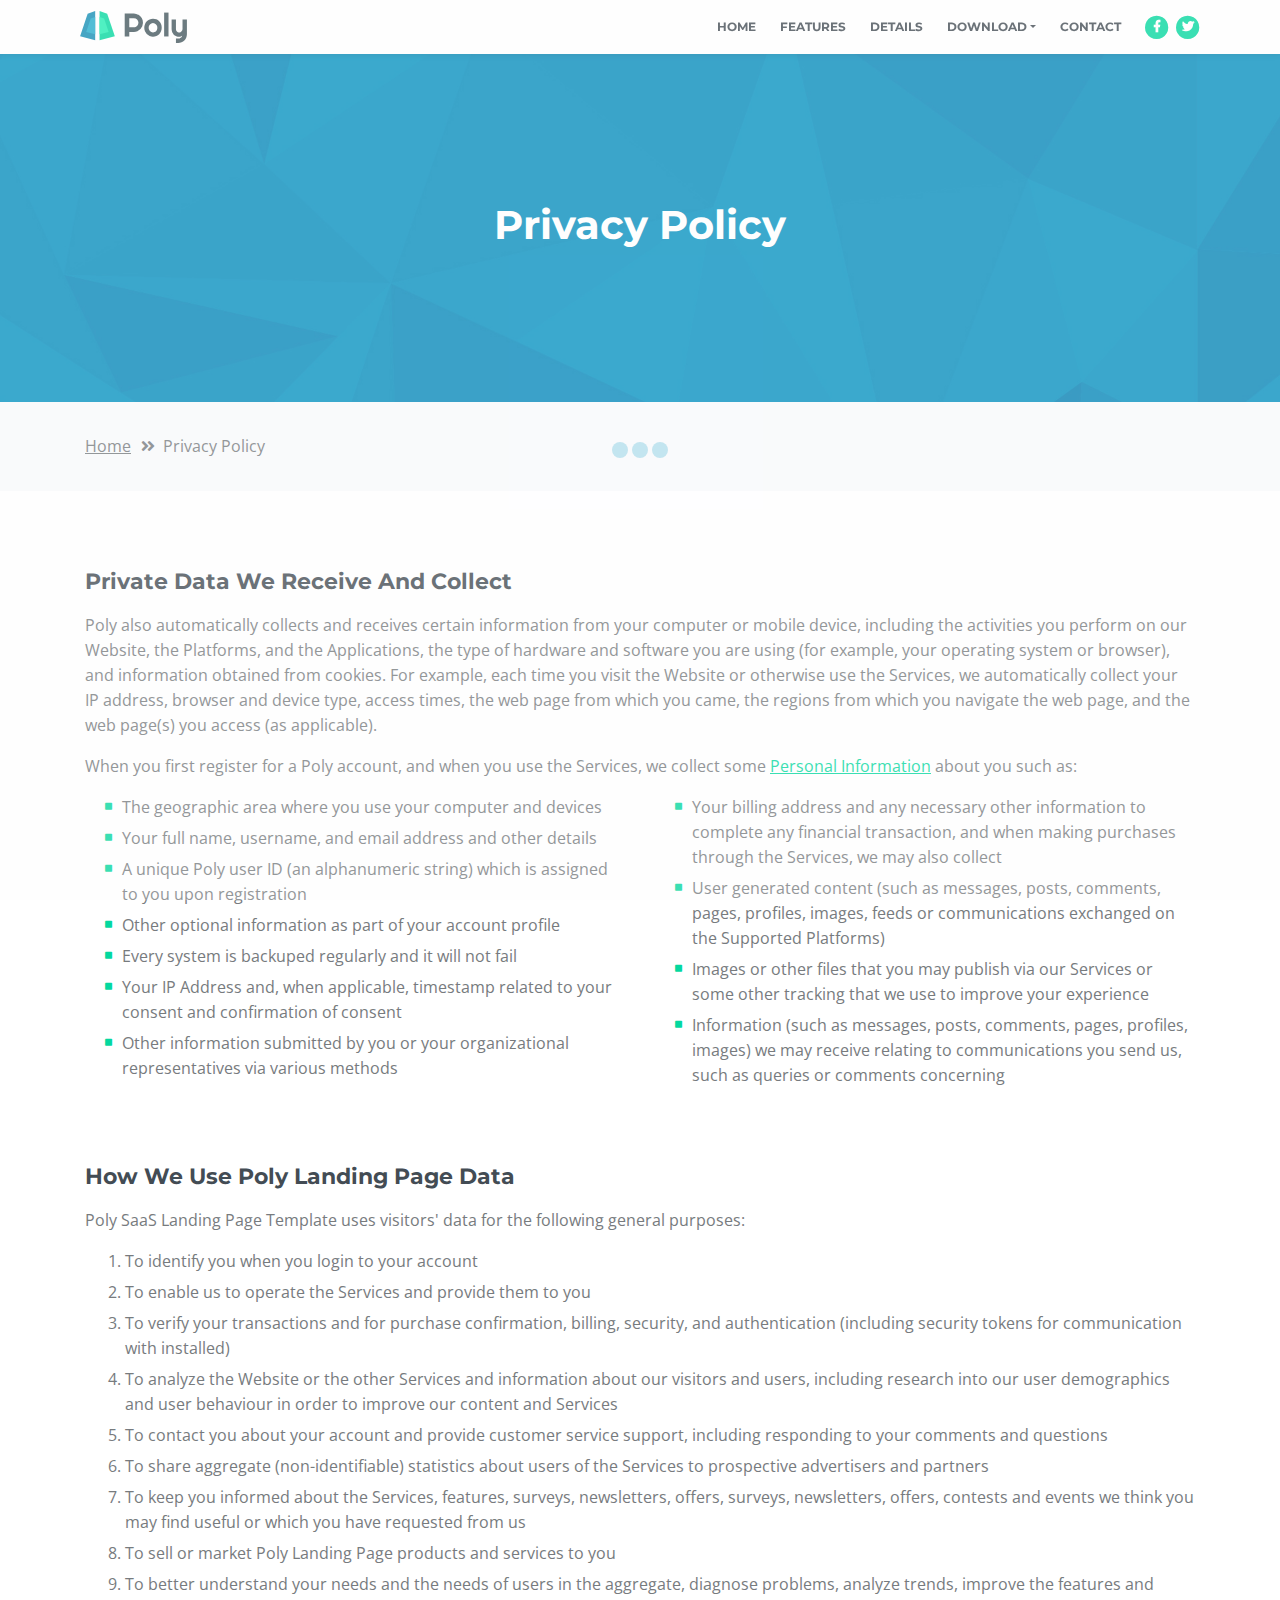
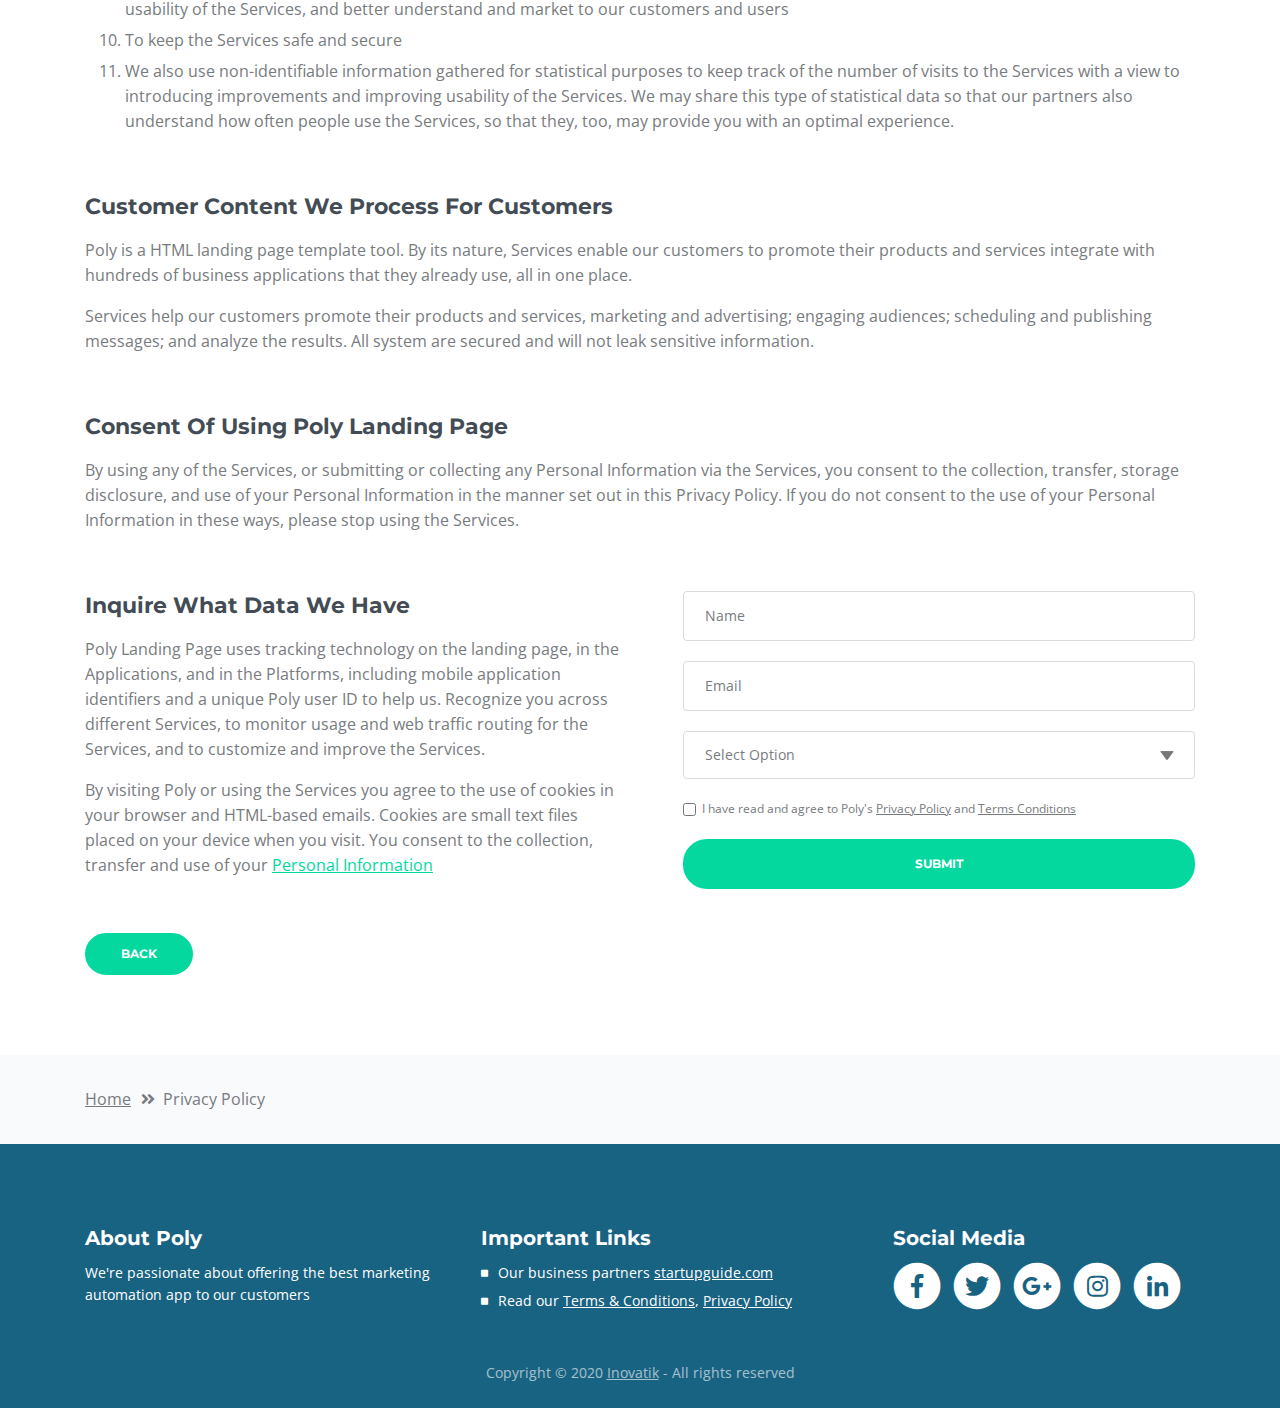
<file: privacy-policy.html>
<!DOCTYPE html>
<html lang="en">
<head>
    <meta charset="utf-8">
    <meta name="viewport" content="width=device-width, initial-scale=1, shrink-to-fit=no">
    
    <!-- SEO Meta Tags -->
    <meta name="description" content="Poly Bootstrap 4 HTML landing page template is a great foundation for creating an efficient online presentation for your mobile app.">
    <meta name="author" content="Inovatik">

    <!-- OG Meta Tags to improve the way the post looks when you share the page on LinkedIn, Facebook, Google+ -->
	<meta property="og:site_name" content="" /> <!-- website name -->
	<meta property="og:site" content="" /> <!-- website link -->
	<meta property="og:title" content=""/> <!-- title shown in the actual shared post -->
	<meta property="og:description" content="" /> <!-- description shown in the actual shared post -->
	<meta property="og:image" content="" /> <!-- image link, make sure it's jpg -->
	<meta property="og:url" content="" /> <!-- where do you want your post to link to -->
	<meta property="og:type" content="article" />

    <!-- Website Title -->
    <title>Privacy Policy - Poly - Mobile App HTML Landing Page Template</title>
    
    <!-- Styles -->
    <link href="https://fonts.googleapis.com/css?family=Montserrat:700&display=swap&subset=latin-ext" rel="stylesheet">
    <link href="https://fonts.googleapis.com/css?family=Open+Sans:400,400i,700&display=swap&subset=latin-ext" rel="stylesheet">
    <link href="css/bootstrap.css" rel="stylesheet">
    <link href="css/fontawesome-all.css" rel="stylesheet">
    <link href="css/swiper.css" rel="stylesheet">
	<link href="css/magnific-popup.css" rel="stylesheet">
	<link href="css/styles.css" rel="stylesheet">
	
	<!-- Favicon  -->
    <link rel="icon" href="images/favicon.png">
</head>
<body data-spy="scroll" data-target=".fixed-top">
    
    <!-- Preloader -->
	<div class="spinner-wrapper">
        <div class="spinner">
            <div class="bounce1"></div>
            <div class="bounce2"></div>
            <div class="bounce3"></div>
        </div>
    </div>
    <!-- end of preloader -->
    

    <!-- Navbar -->
    <nav class="navbar navbar-expand-md navbar-dark navbar-custom fixed-top">
        <!-- Text Logo - Use this if you don't have a graphic logo -->
        <!-- <a class="navbar-brand logo-text page-scroll" href="index.html">Poly</a> -->

        <!-- Image Logo -->
        <a class="navbar-brand logo-image" href="index.html"><img src="images/logo.svg" alt="alternative"></a>
        
        <!-- Mobile Menu Toggle Button -->
        <button class="navbar-toggler" type="button" data-toggle="collapse" data-target="#navbarsExampleDefault" aria-controls="navbarsExampleDefault" aria-expanded="false" aria-label="Toggle navigation">
            <span class="navbar-toggler-awesome fas fa-bars"></span>
            <span class="navbar-toggler-awesome fas fa-times"></span>
        </button>
        <!-- end of mobile menu toggle button -->

        <div class="collapse navbar-collapse" id="navbarsExampleDefault">
            <ul class="navbar-nav ml-auto">
                <li class="nav-item">
                    <a class="nav-link page-scroll" href="index.html">HOME <span class="sr-only">(current)</span></a>
                </li>
                <li class="nav-item">
                    <a class="nav-link page-scroll" href="index.html#features">FEATURES</a>
                </li>
                <li class="nav-item">
                    <a class="nav-link page-scroll" href="index.html#details">DETAILS</a>
                </li>

                <!-- Dropdown Menu -->          
                <li class="nav-item dropdown">
                    <a class="nav-link dropdown-toggle page-scroll" href="index.html#download" id="navbarDropdown" role="button" aria-haspopup="true" aria-expanded="false">DOWNLOAD</a>
                    <div class="dropdown-menu" aria-labelledby="navbarDropdown">
                        <a class="dropdown-item" href="project-details.html"><span class="item-text">PROJECT DETAILS</span></a>
                        <div class="dropdown-items-divide-hr"></div>
                        <a class="dropdown-item" href="terms-conditions.html"><span class="item-text">TERMS CONDITIONS</span></a>
                        <div class="dropdown-items-divide-hr"></div>
                        <a class="dropdown-item" href="privacy-policy.html"><span class="item-text">PRIVACY POLICY</span></a>
                    </div>
                </li>
                <!-- end of dropdown menu -->

                <li class="nav-item">
                    <a class="nav-link page-scroll" href="index.html#contact">CONTACT</a>
                </li>
            </ul>
            <span class="nav-item social-icons">
                <span class="fa-stack">
                    <a href="#your-link">
                        <i class="fas fa-circle fa-stack-2x facebook"></i>
                        <i class="fab fa-facebook-f fa-stack-1x"></i>
                    </a>
                </span>
                <span class="fa-stack">
                    <a href="#your-link">
                        <i class="fas fa-circle fa-stack-2x twitter"></i>
                        <i class="fab fa-twitter fa-stack-1x"></i>
                    </a>
                </span>
            </span>
        </div>
    </nav> <!-- end of navbar -->
    <!-- end of navbar -->


    <!-- Header -->
    <header id="header" class="ex-header">
        <div class="container">
            <div class="row">
                <div class="col-md-12">
                    <h1>Privacy Policy</h1>
                </div> <!-- end of col -->
            </div> <!-- end of row -->
        </div> <!-- end of container -->
    </header> <!-- end of ex-header -->
    <!-- end of header -->


    <!-- Breadcrumbs -->
    <div class="ex-basic-1">
        <div class="container">
            <div class="row">
                <div class="col-lg-12">
                    <div class="breadcrumbs">
                        <a href="index.html">Home</a><i class="fa fa-angle-double-right"></i><span>Privacy Policy</span>
                    </div> <!-- end of breadcrumbs -->
                </div> <!-- end of col -->
            </div> <!-- end of row -->
        </div> <!-- end of container -->
    </div> <!-- end of ex-basic-1 -->
    <!-- end of breadcrumbs -->


    <!-- Privacy Content -->
    <div class="ex-basic-2">
        <div class="container">
            <div class="row">
                <div class="col-lg-12">
                    <div class="text-container">
                        <h3>Private Data We Receive And Collect</h3>
                        <p>Poly also automatically collects and receives certain information from your computer or mobile device, including the activities you perform on our Website, the Platforms, and the Applications, the type of hardware and software you are using (for example, your operating system or browser), and information obtained from cookies. For example, each time you visit the Website or otherwise use the Services, we automatically collect your IP address, browser and device type, access times, the web page from which you came, the regions from which you navigate the web page, and the web page(s) you access (as applicable).</p>
                        <p>When you first register for a Poly account, and when you use the Services, we collect some <a class="green" href="#your-link">Personal Information</a> about you such as:</p>
                        <div class="row">
                            <div class="col-md-6">
                                <ul class="list-unstyled li-space-lg indent">
                                    <li class="media">
                                        <i class="fas fa-square"></i>
                                        <div class="media-body">The geographic area where you use your computer and devices</div>
                                    </li>
                                    <li class="media">
                                        <i class="fas fa-square"></i>
                                        <div class="media-body">Your full name, username, and email address and other details</div>
                                    </li>
                                    <li class="media">
                                        <i class="fas fa-square"></i>
                                        <div class="media-body">A unique Poly user ID (an alphanumeric string) which is assigned to you upon registration</div>
                                    </li>
                                    <li class="media">
                                        <i class="fas fa-square"></i>
                                        <div class="media-body">Other optional information as part of your account profile</div>
                                    </li>
                                    <li class="media">
                                        <i class="fas fa-square"></i>
                                        <div class="media-body">Every system is backuped regularly and it will not fail</div>
                                    </li>
                                    <li class="media">
                                        <i class="fas fa-square"></i>
                                        <div class="media-body">Your IP Address and, when applicable, timestamp related to your consent and confirmation of consent</div>
                                    </li>
                                    <li class="media">
                                        <i class="fas fa-square"></i>
                                        <div class="media-body">Other information submitted by you or your organizational representatives via various methods</div>
                                    </li>
                                </ul>
                            </div> <!-- end of col -->

                            <div class="col-md-6">
                                <ul class="list-unstyled li-space-lg indent">
                                    <li class="media">
                                        <i class="fas fa-square"></i>
                                        <div class="media-body">Your billing address and any necessary other information to complete any financial transaction, and when making purchases through the Services, we may also collect</div>
                                    </li>
                                    <li class="media">
                                        <i class="fas fa-square"></i>
                                        <div class="media-body">User generated content (such as messages, posts, comments, pages, profiles, images, feeds or communications exchanged on the Supported Platforms)</div>
                                    </li>
                                    <li class="media">
                                        <i class="fas fa-square"></i>
                                        <div class="media-body">Images or other files that you may publish via our Services or some other tracking that we use to improve your experience</div>
                                    </li>
                                    <li class="media">
                                        <i class="fas fa-square"></i>
                                        <div class="media-body">Information (such as messages, posts, comments, pages, profiles, images) we may receive relating to communications you send us, such as queries or comments concerning</div>
                                    </li>
                                </ul>
                            </div> <!-- end of col -->
                        </div> <!-- end of row -->
                    </div> <!-- end of text-container-->
                    
                    <div class="text-container">
                        <h3>How We Use Poly Landing Page Data</h3>
                        <p>Poly SaaS Landing Page Template uses visitors' data for the following general purposes:</p>
                        <ol class="li-space-lg">
                            <li>To identify you when you login to your account</li>
                            <li>To enable us to operate the Services and provide them to you</li>
                            <li>To verify your transactions and for purchase confirmation, billing, security, and authentication (including security tokens for communication with installed)</li>
                            <li>To analyze the Website or the other Services and information about our visitors and users, including research into our user demographics and user behaviour in order to improve our content and Services</li>
                            <li>To contact you about your account and provide customer service support, including responding to your comments and questions</li>
                            <li>To share aggregate (non-identifiable) statistics about users of the Services to prospective advertisers and partners</li>
                            <li>To keep you informed about the Services, features, surveys, newsletters, offers, surveys, newsletters, offers, contests and events we think you may find useful or which you have requested from us</li>
                            <li>To sell or market Poly Landing Page products and services to you</li>
                            <li>To better understand your needs and the needs of users in the aggregate, diagnose problems, analyze trends, improve the features and usability of the Services, and better understand and market to our customers and users</li>
                            <li>To keep the Services safe and secure</li>
                            <li>We also use non-identifiable information gathered for statistical purposes to keep track of the number of visits to the Services with a view to introducing improvements and improving usability of the Services. We may share this type of statistical data so that our partners also understand how often people use the Services, so that they, too, may provide you with an optimal experience.</li>
                        </ol>
                    </div> <!-- end of text-container -->

                    <div class="text-container">
                        <h3>Customer Content We Process For Customers</h3>
                        <p>Poly is a HTML landing page template tool. By its nature, Services enable our customers to promote their products and services integrate with hundreds of business applications that they already use, all in one place.</p>
                        <p>Services help our customers promote their products and services, marketing and advertising; engaging audiences; scheduling and publishing messages; and analyze the results. All system are secured and will not leak sensitive information.</p>
                    </div> <!-- end of text container -->

                    <div class="text-container">
                        <h3>Consent Of Using Poly Landing Page</h3>
					    <p>By using any of the Services, or submitting or collecting any Personal Information via the Services, you consent to the collection, transfer, storage disclosure, and use of your Personal Information in the manner set out in this Privacy Policy. If you do not consent to the use of your Personal Information in these ways, please stop using the Services.</p>
                    </div> <!-- end of text-container -->
                                       
                    <div class="row">
                        <div class="col-md-6">
                            <div class="text-container last">
                                <h3>Inquire What Data We Have</h3>
                                <p>Poly Landing Page uses tracking technology on the landing page, in the Applications, and in the Platforms, including mobile application identifiers and a unique Poly user ID to help us. Recognize you across different Services, to monitor usage and web traffic routing for the Services, and to customize and improve the Services.</p>
                                <p>By visiting Poly or using the Services you agree to the use of cookies in your browser and HTML-based emails. Cookies are small text files placed on your device when you visit. You consent to the collection, transfer and use of your <a class="green" href="#your-link">Personal Information</a></p>
                            </div> <!-- end of text container -->
                        </div> <!-- end of col-->
                        <div class="col-md-6">

                            <!-- Privacy Form -->
                            <div class="form-container">
                                <form id="privacyForm" data-toggle="validator" data-focus="false">
                                    <div class="form-group">
                                        <input type="text" class="form-control-input" id="pname" required>
                                        <label class="label-control" for="pname">Name</label>
                                        <div class="help-block with-errors"></div>
                                    </div>
                                    <div class="form-group">
                                        <input type="email" class="form-control-input" id="pemail" required>
                                        <label class="label-control" for="pemail">Email</label>
                                        <div class="help-block with-errors"></div>
                                    </div>
                                    <div class="form-group">
                                        <select class="form-control-select" id="pselect" required>
                                            <option class="select-option" value="" disabled selected>Select Option</option>
                                            <option class="select-option" value="Delete data">Delete my data</option>
                                            <option class="select-option" value="Show me data">Show me my data</option>
                                        </select>
                                        <div class="help-block with-errors"></div>
                                    </div>
                                    <div class="form-group checkbox">
                                        <input type="checkbox" id="pterms" value="Agreed-to-Terms" required>I have read and agree to Poly's <a href="privacy-policy.html">Privacy Policy</a> and <a href="terms-conditions.html">Terms Conditions</a>
                                        <div class="help-block with-errors"></div>
                                    </div>
                                    <div class="form-group">
                                        <button type="submit" class="form-control-submit-button">SUBMIT</button>
                                    </div>
                                    <div class="form-message">
                                        <div id="pmsgSubmit" class="h3 text-center hidden"></div>
                                    </div>
                                </form>
                            </div> <!-- end of form container -->
                            <!-- end of privacy form -->

                        </div> <!-- end of col--> 
                    </div> <!-- end of row -->
                    <a class="btn-solid-reg" href="index.html">BACK</a>
                </div> <!-- end of col-->
            </div> <!-- end of row -->
        </div> <!-- end of container -->
    </div> <!-- end of ex-basic-2 -->
    <!-- end of privacy content -->


    <!-- Breadcrumbs -->
    <div class="ex-basic-1">
        <div class="container">
            <div class="row">
                <div class="col-lg-12">
                    <div class="breadcrumbs">
                        <a href="index.html">Home</a><i class="fa fa-angle-double-right"></i><span>Privacy Policy</span>
                    </div> <!-- end of breadcrumbs -->
                </div> <!-- end of col -->
            </div> <!-- end of row -->
        </div> <!-- end of container -->
    </div> <!-- end of ex-basic-1 -->
    <!-- end of breadcrumbs -->

    
    <!-- Footer -->
    <div class="footer">
        <div class="container">
            <div class="row">
                <div class="col-md-4">
                    <div class="footer-col">
                        <h4>About Poly</h4>
                        <p class="p-small">We're passionate about offering the best marketing automation app to our customers</p>
                    </div>
                </div> <!-- end of col -->
                <div class="col-md-4">
                    <div class="footer-col middle">
                        <h4>Important Links</h4>
                        <ul class="list-unstyled li-space-lg p-small">
                            <li class="media">
                                <i class="fas fa-square"></i>
                                <div class="media-body">Our business partners <a class="white" href="#your-link">startupguide.com</a></div>
                            </li>
                            <li class="media">
                                <i class="fas fa-square"></i>
                                <div class="media-body">Read our <a class="white" href="terms-conditions.html">Terms & Conditions</a>, <a class="white" href="privacy-policy.html">Privacy Policy</a></div>
                            </li>
                        </ul>
                    </div>
                </div> <!-- end of col -->
                <div class="col-md-4">
                    <div class="footer-col last">
                        <h4>Social Media</h4>
                        <span class="fa-stack">
                            <a href="#your-link">
                                <i class="fas fa-circle fa-stack-2x"></i>
                                <i class="fab fa-facebook-f fa-stack-1x"></i>
                            </a>
                        </span>
                        <span class="fa-stack">
                            <a href="#your-link">
                                <i class="fas fa-circle fa-stack-2x"></i>
                                <i class="fab fa-twitter fa-stack-1x"></i>
                            </a>
                        </span>
                        <span class="fa-stack">
                            <a href="#your-link">
                                <i class="fas fa-circle fa-stack-2x"></i>
                                <i class="fab fa-google-plus-g fa-stack-1x"></i>
                            </a>
                        </span>
                        <span class="fa-stack">
                            <a href="#your-link">
                                <i class="fas fa-circle fa-stack-2x"></i>
                                <i class="fab fa-instagram fa-stack-1x"></i>
                            </a>
                        </span>
                        <span class="fa-stack">
                            <a href="#your-link">
                                <i class="fas fa-circle fa-stack-2x"></i>
                                <i class="fab fa-linkedin-in fa-stack-1x"></i>
                            </a>
                        </span>
                    </div> 
                </div> <!-- end of col -->
            </div> <!-- end of row -->
        </div> <!-- end of container -->
    </div> <!-- end of footer -->  
    <!-- end of footer -->


    <!-- Copyright -->
    <div class="copyright">
        <div class="container">
            <div class="row">
                <div class="col-lg-12">
                    <p class="p-small">Copyright © 2020 <a class="white" href="https://inovatik.com">Inovatik</a> - All rights reserved</p>
                </div> <!-- end of col -->
            </div> <!-- enf of row -->
        </div> <!-- end of container -->
    </div> <!-- end of copyright --> 
    <!-- end of copyright -->

	
    <!-- Scripts -->
    <script src="js/jquery.min.js"></script> <!-- jQuery for Bootstrap's JavaScript plugins -->
    <script src="js/popper.min.js"></script> <!-- Popper tooltip library for Bootstrap -->
    <script src="js/bootstrap.min.js"></script> <!-- Bootstrap framework -->
    <script src="js/jquery.easing.min.js"></script> <!-- jQuery Easing for smooth scrolling between anchors -->
    <script src="js/swiper.min.js"></script> <!-- Swiper for image and text sliders -->
    <script src="js/jquery.magnific-popup.js"></script> <!-- Magnific Popup for lightboxes -->
    <script src="js/morphext.min.js"></script> <!-- Morphtext rotating text in the header -->
    <script src="js/validator.min.js"></script> <!-- Validator.js - Bootstrap plugin that validates forms -->
    <script src="js/scripts.js"></script> <!-- Custom scripts -->
</body>
</html>
</file>
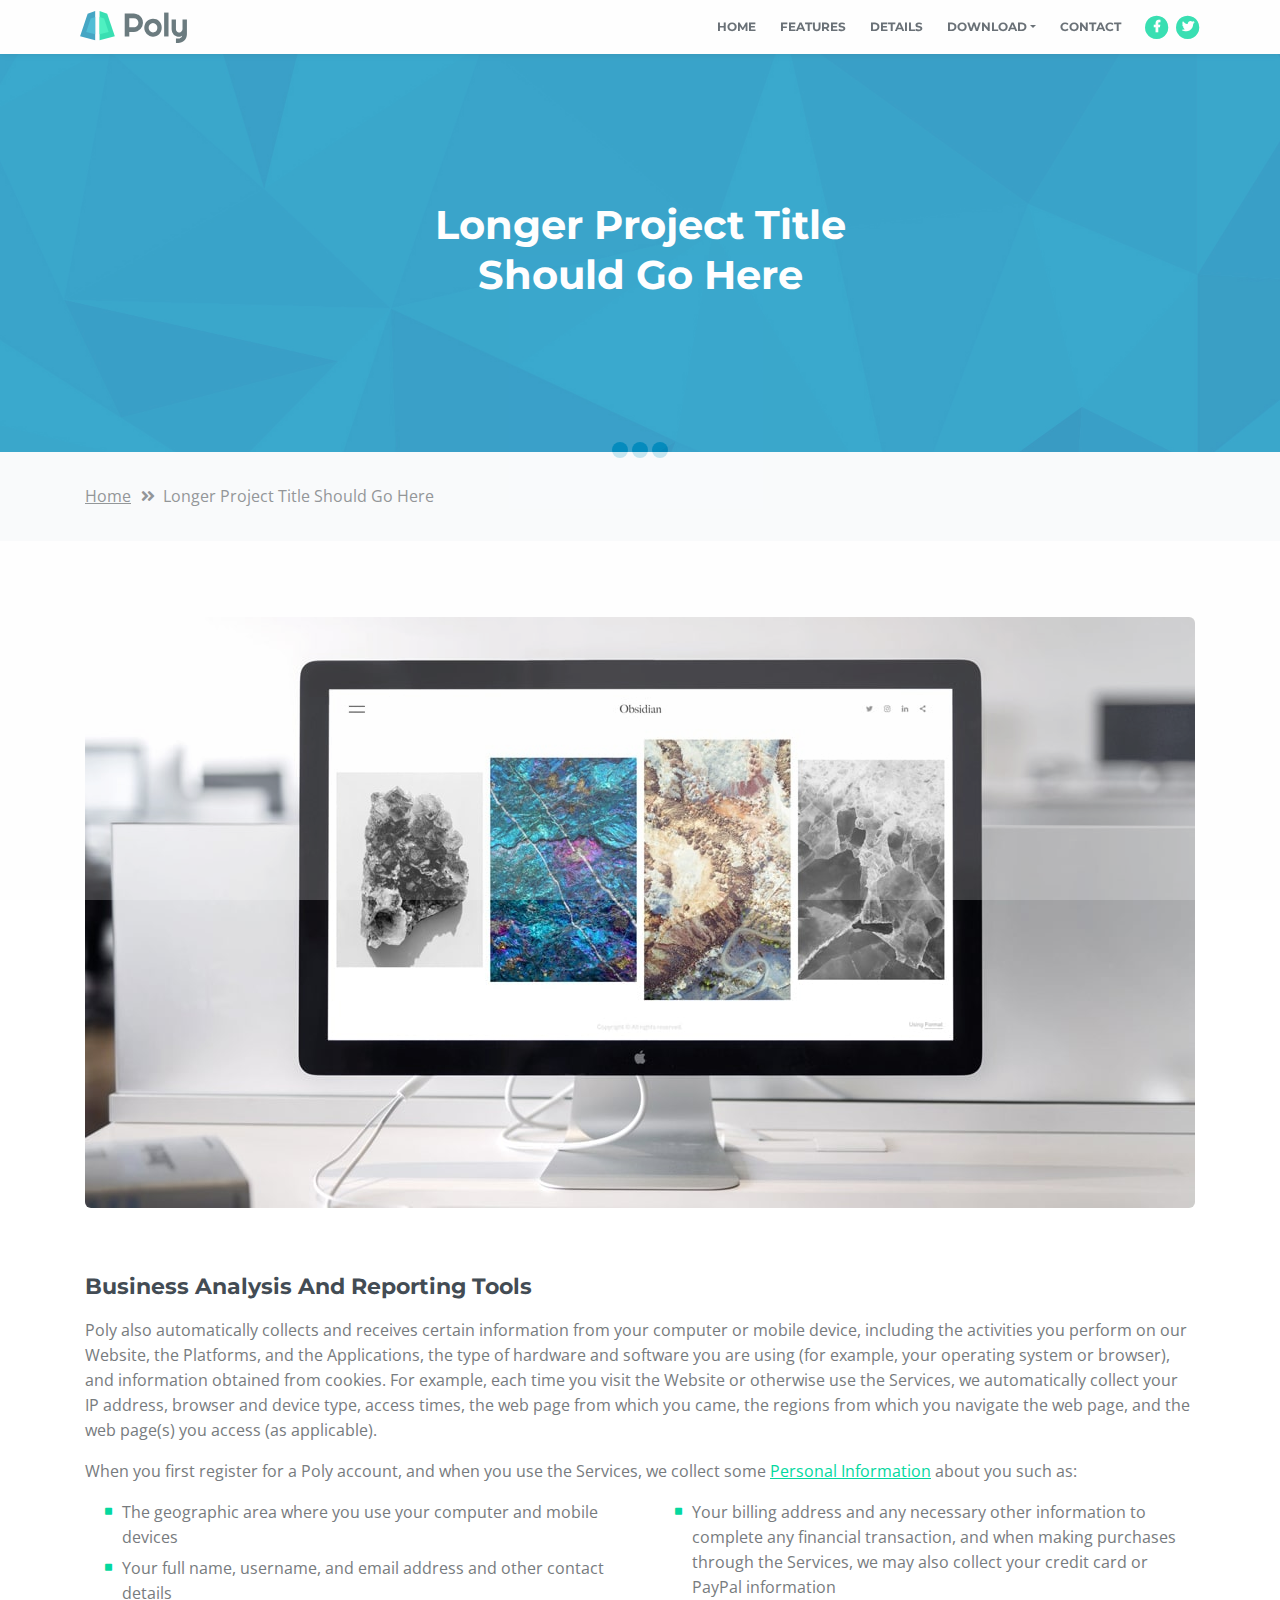
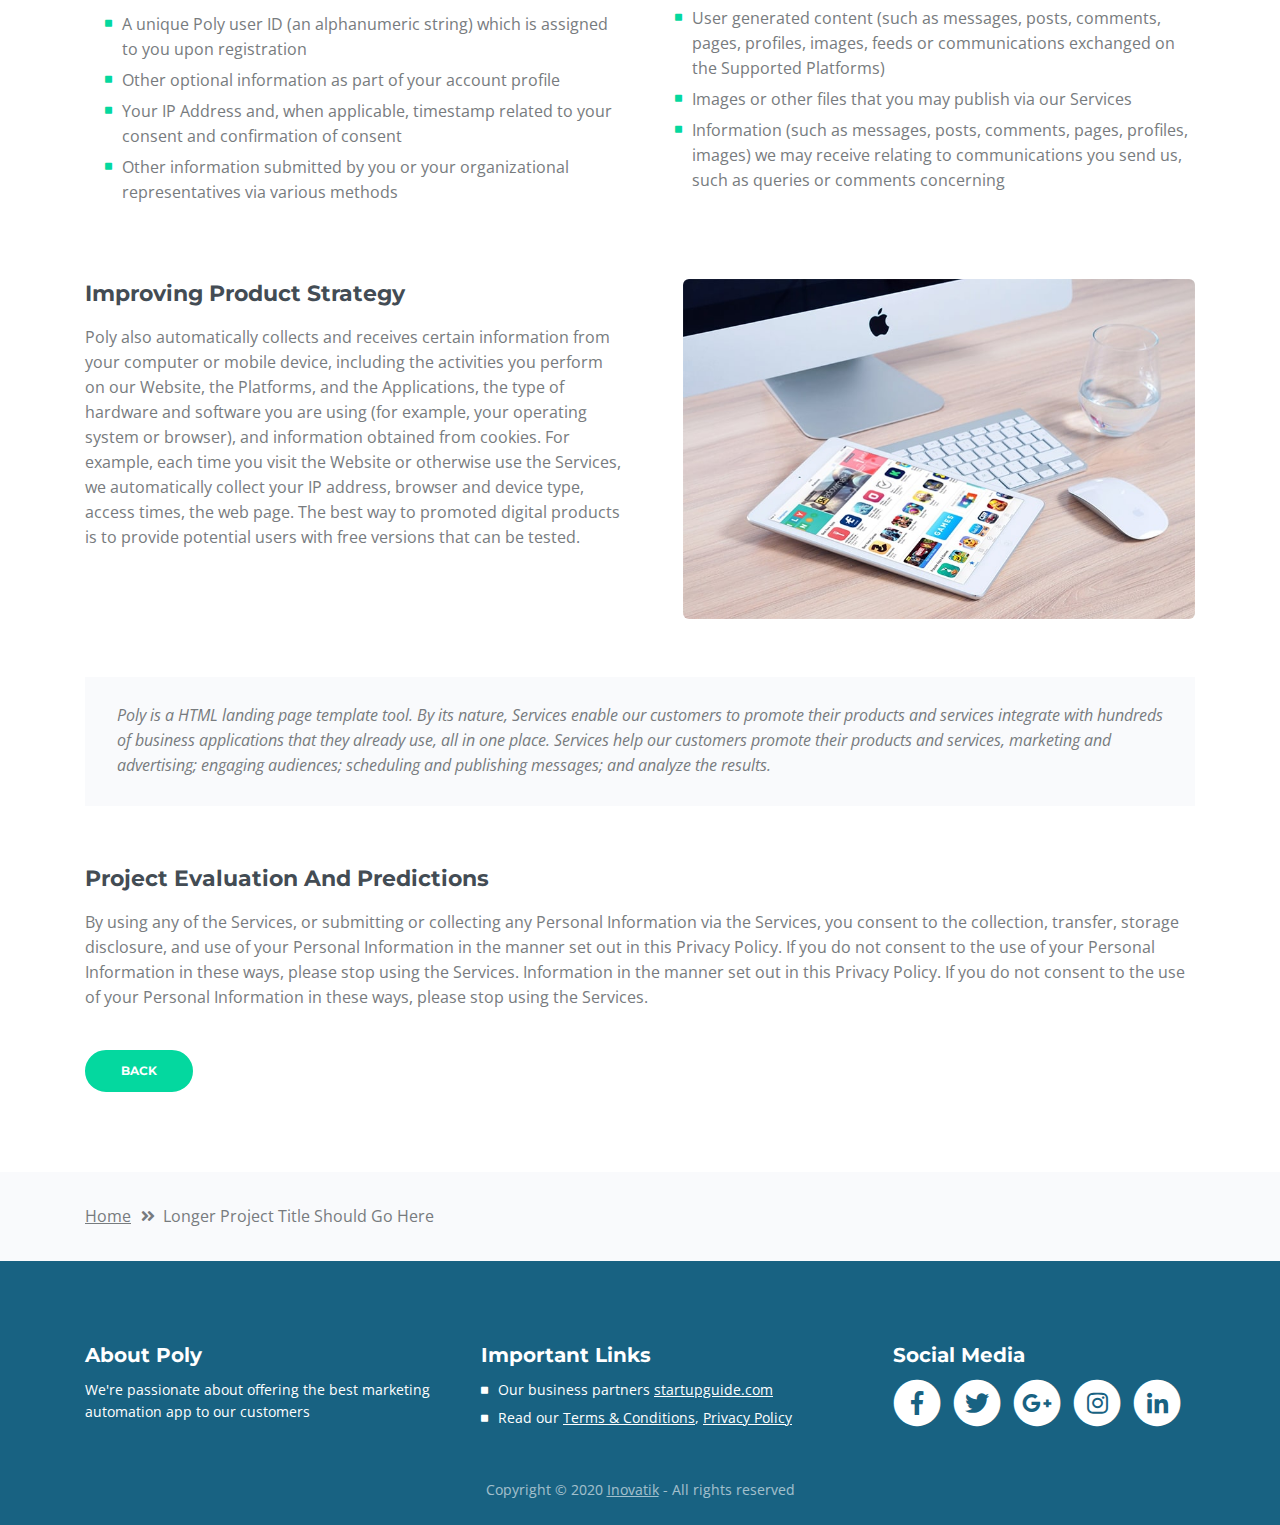
<file: project-details.html>
<!DOCTYPE html>
<html lang="en">
<head>
    <meta charset="utf-8">
    <meta name="viewport" content="width=device-width, initial-scale=1, shrink-to-fit=no">
    
    <!-- SEO Meta Tags -->
    <meta name="description" content="Poly Bootstrap 4 HTML landing page template is a great foundation for creating an efficient online presentation for your mobile app.">
    <meta name="author" content="Inovatik">

    <!-- OG Meta Tags to improve the way the post looks when you share the page on LinkedIn, Facebook, Google+ -->
	<meta property="og:site_name" content="" /> <!-- website name -->
	<meta property="og:site" content="" /> <!-- website link -->
	<meta property="og:title" content=""/> <!-- title shown in the actual shared post -->
	<meta property="og:description" content="" /> <!-- description shown in the actual shared post -->
	<meta property="og:image" content="" /> <!-- image link, make sure it's jpg -->
	<meta property="og:url" content="" /> <!-- where do you want your post to link to -->
	<meta property="og:type" content="article" />

    <!-- Website Title -->
    <title>Project Details - Poly - Mobile App HTML Landing Page Template</title>
    
    <!-- Styles -->
    <link href="https://fonts.googleapis.com/css?family=Montserrat:700&display=swap&subset=latin-ext" rel="stylesheet">
    <link href="https://fonts.googleapis.com/css?family=Open+Sans:400,400i,700&display=swap&subset=latin-ext" rel="stylesheet">
    <link href="css/bootstrap.css" rel="stylesheet">
    <link href="css/fontawesome-all.css" rel="stylesheet">
    <link href="css/swiper.css" rel="stylesheet">
	<link href="css/magnific-popup.css" rel="stylesheet">
    <link href="css/styles.css" rel="stylesheet">
	
	<!-- Favicon  -->
    <link rel="icon" href="images/favicon.png">
</head>
<body data-spy="scroll" data-target=".fixed-top">
    
    <!-- Preloader -->
	<div class="spinner-wrapper">
        <div class="spinner">
            <div class="bounce1"></div>
            <div class="bounce2"></div>
            <div class="bounce3"></div>
        </div>
    </div>
    <!-- end of preloader -->
    

    <!-- Navbar -->
    <nav class="navbar navbar-expand-md navbar-dark navbar-custom fixed-top">
        <!-- Text Logo - Use this if you don't have a graphic logo -->
        <!-- <a class="navbar-brand logo-text page-scroll" href="index.html">Poly</a> -->

        <!-- Image Logo -->
        <a class="navbar-brand logo-image" href="index.html"><img src="images/logo.svg" alt="alternative"></a>
        
        <!-- Mobile Menu Toggle Button -->
        <button class="navbar-toggler" type="button" data-toggle="collapse" data-target="#navbarsExampleDefault" aria-controls="navbarsExampleDefault" aria-expanded="false" aria-label="Toggle navigation">
            <span class="navbar-toggler-awesome fas fa-bars"></span>
            <span class="navbar-toggler-awesome fas fa-times"></span>
        </button>
        <!-- end of mobile menu toggle button -->

        <div class="collapse navbar-collapse" id="navbarsExampleDefault">
            <ul class="navbar-nav ml-auto">
                <li class="nav-item">
                    <a class="nav-link page-scroll" href="index.html">HOME <span class="sr-only">(current)</span></a>
                </li>
                <li class="nav-item">
                    <a class="nav-link page-scroll" href="index.html#features">FEATURES</a>
                </li>
                <li class="nav-item">
                    <a class="nav-link page-scroll" href="index.html#details">DETAILS</a>
                </li>

                <!-- Dropdown Menu -->          
                <li class="nav-item dropdown">
                    <a class="nav-link dropdown-toggle page-scroll" href="index.html#download" id="navbarDropdown" role="button" aria-haspopup="true" aria-expanded="false">DOWNLOAD</a>
                    <div class="dropdown-menu" aria-labelledby="navbarDropdown">
                        <a class="dropdown-item" href="project-details.html"><span class="item-text">PROJECT DETAILS</span></a>
                        <div class="dropdown-items-divide-hr"></div>
                        <a class="dropdown-item" href="terms-conditions.html"><span class="item-text">TERMS CONDITIONS</span></a>
                        <div class="dropdown-items-divide-hr"></div>
                        <a class="dropdown-item" href="privacy-policy.html"><span class="item-text">PRIVACY POLICY</span></a>
                    </div>
                </li>
                <!-- end of dropdown menu -->

                <li class="nav-item">
                    <a class="nav-link page-scroll" href="index.html#contact">CONTACT</a>
                </li>
            </ul>
            <span class="nav-item social-icons">
                <span class="fa-stack">
                    <a href="#your-link">
                        <i class="fas fa-circle fa-stack-2x facebook"></i>
                        <i class="fab fa-facebook-f fa-stack-1x"></i>
                    </a>
                </span>
                <span class="fa-stack">
                    <a href="#your-link">
                        <i class="fas fa-circle fa-stack-2x twitter"></i>
                        <i class="fab fa-twitter fa-stack-1x"></i>
                    </a>
                </span>
            </span>
        </div>
    </nav> <!-- end of navbar -->
    <!-- end of navbar -->


    <!-- Header -->
    <header id="header" class="ex-header">
        <div class="container">
            <div class="row">
                <div class="col-md-12">
                    <h1>Longer Project Title Should Go Here</h1>
                </div> <!-- end of col -->
            </div> <!-- end of row -->
        </div> <!-- end of container -->
    </header> <!-- end of ex-header -->
    <!-- end of header -->


    <!-- Breadcrumbs -->
    <div class="ex-basic-1">
        <div class="container">
            <div class="row">
                <div class="col-lg-12">
                    <div class="breadcrumbs">
                        <a href="index.html">Home</a><i class="fa fa-angle-double-right"></i><span>Longer Project Title Should Go Here</span>
                    </div> <!-- end of breadcrumbs -->
                </div> <!-- end of col -->
            </div> <!-- end of row -->
        </div> <!-- end of container -->
    </div> <!-- end of ex-basic-1 -->
    <!-- end of breadcrumbs -->


    <!-- Privacy Content -->
    <div class="ex-basic-2">
        <div class="container">
            <div class="row">
                <div class="col-lg-12">
                    <div class="image-container-large">
                        <img class="img-fluid" src="images/project-details-large.jpg" alt="alternative">
                    </div> <!-- end of image-container-large -->
                    <div class="text-container">
                        <h3>Business Analysis And Reporting Tools</h3>
                        <p>Poly also automatically collects and receives certain information from your computer or mobile device, including the activities you perform on our Website, the Platforms, and the Applications, the type of hardware and software you are using (for example, your operating system or browser), and information obtained from cookies. For example, each time you visit the Website or otherwise use the Services, we automatically collect your IP address, browser and device type, access times, the web page from which you came, the regions from which you navigate the web page, and the web page(s) you access (as applicable).</p>
                        <p>When you first register for a Poly account, and when you use the Services, we collect some <a class="green" href="#your-link">Personal Information</a> about you such as:</p>
                        <div class="row">
                            <div class="col-md-6">
                                <ul class="list-unstyled li-space-lg indent">
                                    <li class="media">
                                        <i class="fas fa-square"></i>
                                        <div class="media-body">The geographic area where you use your computer and mobile devices</div>
                                    </li>
                                    <li class="media">
                                        <i class="fas fa-square"></i>
                                        <div class="media-body">Your full name, username, and email address and other contact details</div>
                                    </li>
                                    <li class="media">
                                        <i class="fas fa-square"></i>
                                        <div class="media-body">A unique Poly user ID (an alphanumeric string) which is assigned to you upon registration</div>
                                    </li>
                                    <li class="media">
                                        <i class="fas fa-square"></i>
                                        <div class="media-body">Other optional information as part of your account profile</div>
                                    </li>
                                    <li class="media">
                                        <i class="fas fa-square"></i>
                                        <div class="media-body">Your IP Address and, when applicable, timestamp related to your consent and confirmation of consent</div>
                                    </li>
                                    <li class="media">
                                        <i class="fas fa-square"></i>
                                        <div class="media-body">Other information submitted by you or your organizational representatives via various methods</div>
                                    </li>
                                </ul>
                            </div> <!-- end of col -->

                            <div class="col-md-6">
                                <ul class="list-unstyled li-space-lg indent">
                                    <li class="media">
                                        <i class="fas fa-square"></i>
                                        <div class="media-body">Your billing address and any necessary other information to complete any financial transaction, and when making purchases through the Services, we may also collect your credit card or PayPal information</div>
                                    </li>
                                    <li class="media">
                                        <i class="fas fa-square"></i>
                                        <div class="media-body">User generated content (such as messages, posts, comments, pages, profiles, images, feeds or communications exchanged on the Supported Platforms)</div>
                                    </li>
                                    <li class="media">
                                        <i class="fas fa-square"></i>
                                        <div class="media-body">Images or other files that you may publish via our Services</div>
                                    </li>
                                    <li class="media">
                                        <i class="fas fa-square"></i>
                                        <div class="media-body">Information (such as messages, posts, comments, pages, profiles, images) we may receive relating to communications you send us, such as queries or comments concerning</div>
                                    </li>
                                </ul>
                            </div> <!-- end of col -->
                        </div> <!-- end of row -->
                    </div> <!-- end of text-container-->
                    
                    <div class="text-container">
                        <div class="row">
                            <div class="col-md-6">
                                <h3>Improving Product Strategy</h3>
                                <p>Poly also automatically collects and receives certain information from your computer or mobile device, including the activities you perform on our Website, the Platforms, and the Applications, the type of hardware and software you are using (for example, your operating system or browser), and information obtained from cookies. For example, each time you visit the Website or otherwise use the Services, we automatically collect your IP address, browser and device type, access times, the web page. The best way to promoted digital products is to provide potential users with free versions that can be tested.</p>
                            </div> <!-- end of col -->
                            <div class="col-md-6">
                                <div class="image-container-small">
                                    <img class="img-fluid" src="images/project-details-small.jpg" alt="alternative">
                                </div> <!-- end of image-container-small -->
                            </div> <!-- end of col -->
                        </div> <!-- end of row -->
                    </div> <!-- end of text-container -->

                    <div class="text-container dark-bg">
                        <p class="testimonial-text">Poly is a HTML landing page template tool. By its nature, Services enable our customers to promote their products and services integrate with hundreds of business applications that they already use, all in one place. Services help our customers promote their products and services, marketing and advertising; engaging audiences; scheduling and publishing messages; and analyze the results.</p>
                    </div> <!-- end of text container -->

                    <div class="text-container last">
                        <h3>Project Evaluation And Predictions</h3>
					    <p>By using any of the Services, or submitting or collecting any Personal Information via the Services, you consent to the collection, transfer, storage disclosure, and use of your Personal Information in the manner set out in this Privacy Policy. If you do not consent to the use of your Personal Information in these ways, please stop using the Services. Information in the manner set out in this Privacy Policy. If you do not consent to the use of your Personal Information in these ways, please stop using the Services.</p>
                    </div> <!-- end of text-container -->
                    <a class="btn-solid-reg" href="index.html">BACK</a>
                </div> <!-- end of col-->
            </div> <!-- end of row -->
        </div> <!-- end of container -->
    </div> <!-- end of ex-basic-2 -->
    <!-- end of privacy content -->


    <!-- Breadcrumbs -->
    <div class="ex-basic-1">
        <div class="container">
            <div class="row">
                <div class="col-lg-12">
                    <div class="breadcrumbs">
                        <a href="index.html">Home</a><i class="fa fa-angle-double-right"></i><span>Longer Project Title Should Go Here</span>
                    </div> <!-- end of breadcrumbs -->
                </div> <!-- end of col -->
            </div> <!-- end of row -->
        </div> <!-- end of container -->
    </div> <!-- end of ex-basic-1 -->
    <!-- end of breadcrumbs -->

    
    <!-- Footer -->
    <div class="footer">
        <div class="container">
            <div class="row">
                <div class="col-md-4">
                    <div class="footer-col">
                        <h4>About Poly</h4>
                        <p class="p-small">We're passionate about offering the best marketing automation app to our customers</p>
                    </div>
                </div> <!-- end of col -->
                <div class="col-md-4">
                    <div class="footer-col middle">
                        <h4>Important Links</h4>
                        <ul class="list-unstyled li-space-lg p-small">
                            <li class="media">
                                <i class="fas fa-square"></i>
                                <div class="media-body">Our business partners <a class="white" href="#your-link">startupguide.com</a></div>
                            </li>
                            <li class="media">
                                <i class="fas fa-square"></i>
                                <div class="media-body">Read our <a class="white" href="terms-conditions.html">Terms & Conditions</a>, <a class="white" href="privacy-policy.html">Privacy Policy</a></div>
                            </li>
                        </ul>
                    </div>
                </div> <!-- end of col -->
                <div class="col-md-4">
                    <div class="footer-col last">
                        <h4>Social Media</h4>
                        <span class="fa-stack">
                            <a href="#your-link">
                                <i class="fas fa-circle fa-stack-2x"></i>
                                <i class="fab fa-facebook-f fa-stack-1x"></i>
                            </a>
                        </span>
                        <span class="fa-stack">
                            <a href="#your-link">
                                <i class="fas fa-circle fa-stack-2x"></i>
                                <i class="fab fa-twitter fa-stack-1x"></i>
                            </a>
                        </span>
                        <span class="fa-stack">
                            <a href="#your-link">
                                <i class="fas fa-circle fa-stack-2x"></i>
                                <i class="fab fa-google-plus-g fa-stack-1x"></i>
                            </a>
                        </span>
                        <span class="fa-stack">
                            <a href="#your-link">
                                <i class="fas fa-circle fa-stack-2x"></i>
                                <i class="fab fa-instagram fa-stack-1x"></i>
                            </a>
                        </span>
                        <span class="fa-stack">
                            <a href="#your-link">
                                <i class="fas fa-circle fa-stack-2x"></i>
                                <i class="fab fa-linkedin-in fa-stack-1x"></i>
                            </a>
                        </span>
                    </div> 
                </div> <!-- end of col -->
            </div> <!-- end of row -->
        </div> <!-- end of container -->
    </div> <!-- end of footer -->  
    <!-- end of footer -->


    <!-- Copyright -->
    <div class="copyright">
        <div class="container">
            <div class="row">
                <div class="col-lg-12">
                    <p class="p-small">Copyright © 2020 <a class="white" href="https://inovatik.com">Inovatik</a> - All rights reserved</p>
                </div> <!-- end of col -->
            </div> <!-- enf of row -->
        </div> <!-- end of container -->
    </div> <!-- end of copyright --> 
    <!-- end of copyright -->

	
    <!-- Scripts -->
    <script src="js/jquery.min.js"></script> <!-- jQuery for Bootstrap's JavaScript plugins -->
    <script src="js/popper.min.js"></script> <!-- Popper tooltip library for Bootstrap -->
    <script src="js/bootstrap.min.js"></script> <!-- Bootstrap framework -->
    <script src="js/jquery.easing.min.js"></script> <!-- jQuery Easing for smooth scrolling between anchors -->
    <script src="js/swiper.min.js"></script> <!-- Swiper for image and text sliders -->
    <script src="js/jquery.magnific-popup.js"></script> <!-- Magnific Popup for lightboxes -->
    <script src="js/morphext.min.js"></script> <!-- Morphtext rotating text in the header -->
    <script src="js/validator.min.js"></script> <!-- Validator.js - Bootstrap plugin that validates forms -->
    <script src="js/scripts.js"></script> <!-- Custom scripts -->
</body>
</html>
</file>
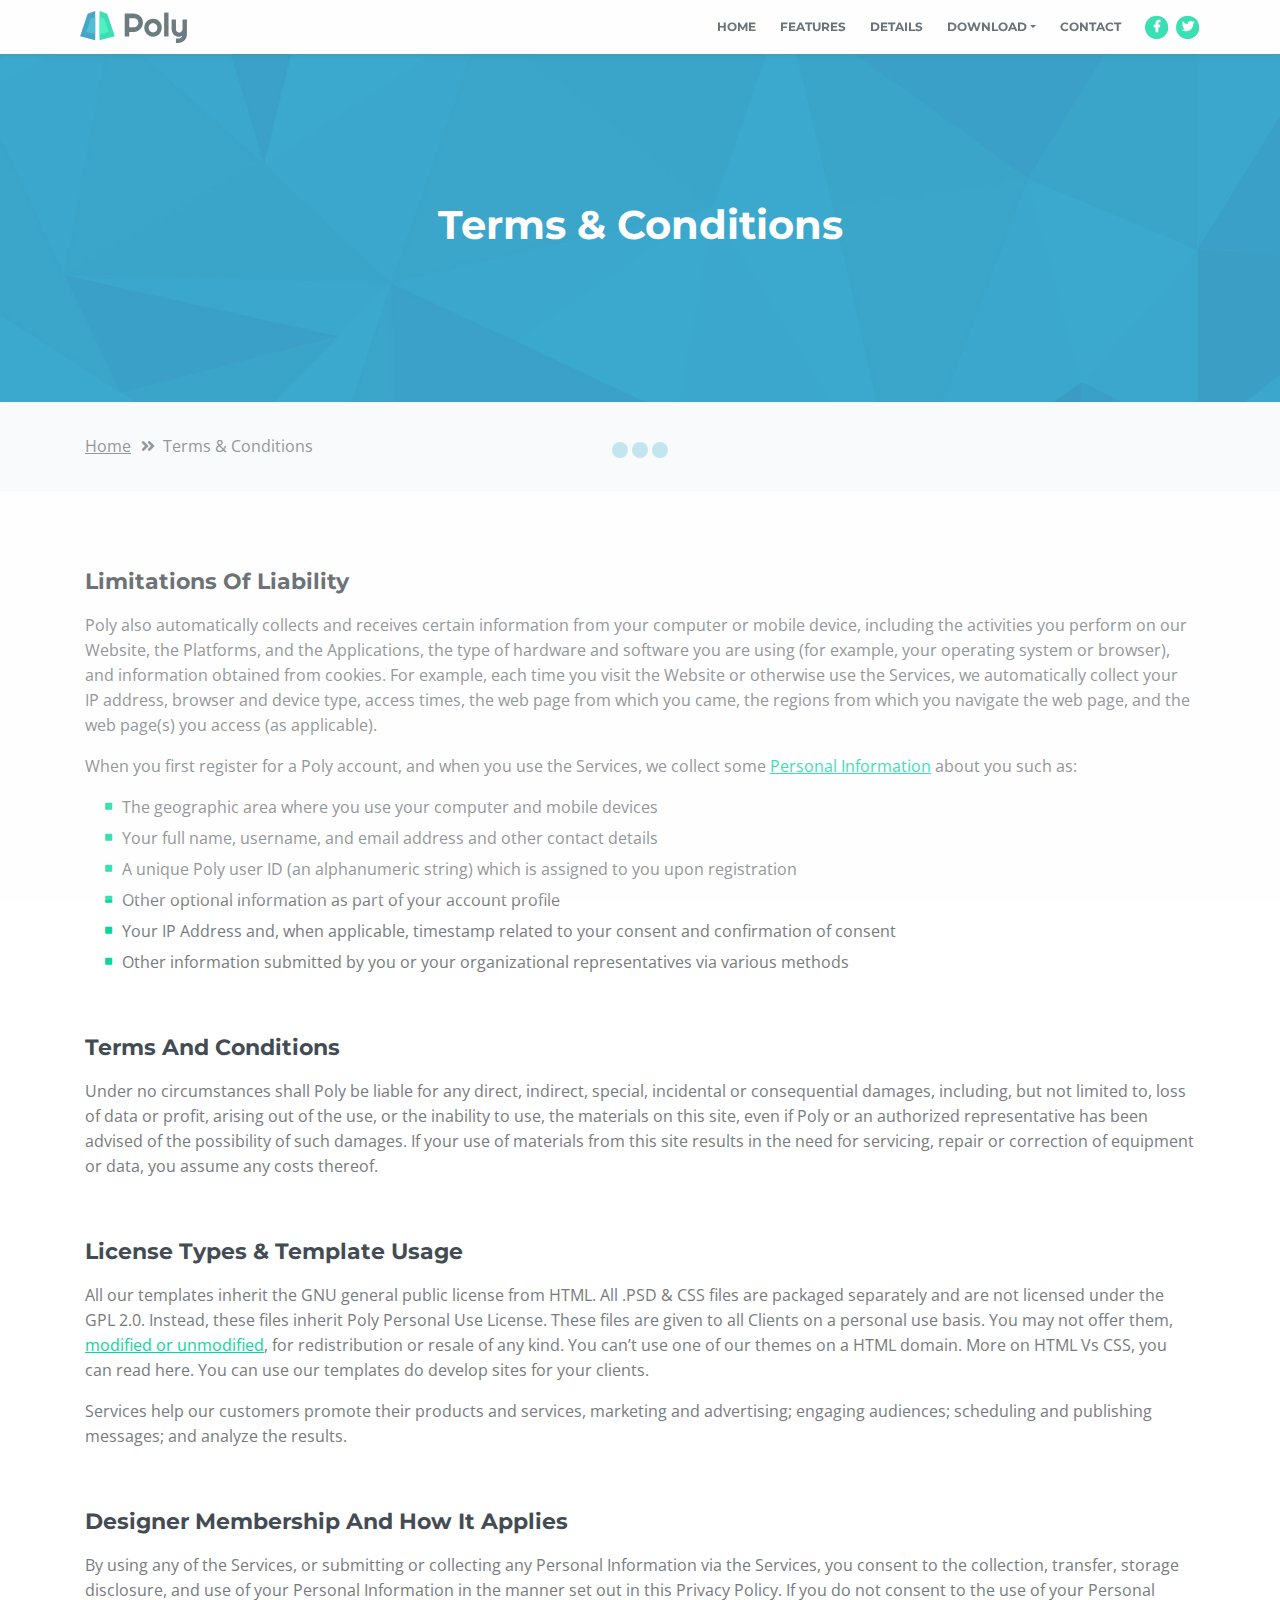
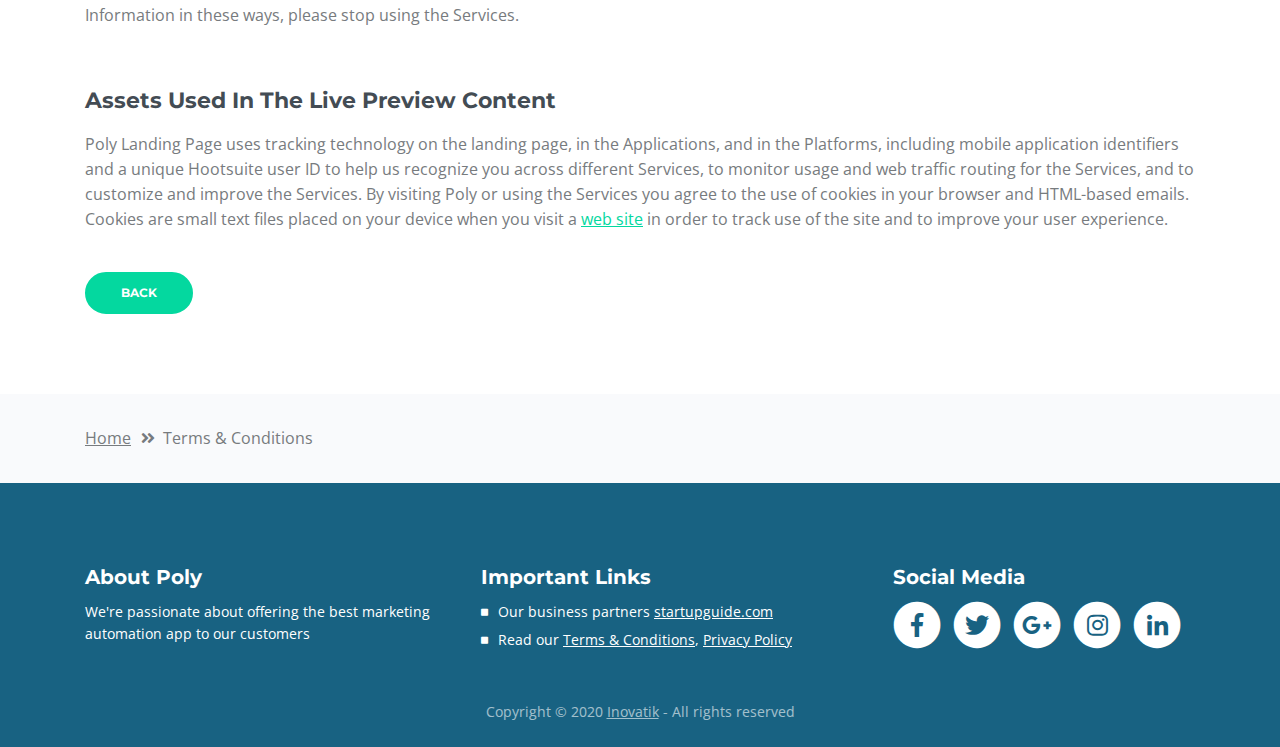
<file: terms-conditions.html>
<!DOCTYPE html>
<html lang="en">
<head>
    <meta charset="utf-8">
    <meta name="viewport" content="width=device-width, initial-scale=1, shrink-to-fit=no">
    
    <!-- SEO Meta Tags -->
    <meta name="description" content="Poly Bootstrap 4 HTML landing page template is a great foundation for creating an efficient online presentation for your mobile app.">
    <meta name="author" content="Inovatik">

    <!-- OG Meta Tags to improve the way the post looks when you share the page on LinkedIn, Facebook, Google+ -->
	<meta property="og:site_name" content="" /> <!-- website name -->
	<meta property="og:site" content="" /> <!-- website link -->
	<meta property="og:title" content=""/> <!-- title shown in the actual shared post -->
	<meta property="og:description" content="" /> <!-- description shown in the actual shared post -->
	<meta property="og:image" content="" /> <!-- image link, make sure it's jpg -->
	<meta property="og:url" content="" /> <!-- where do you want your post to link to -->
	<meta property="og:type" content="article" />

    <!-- Website Title -->
    <title>Terms Conditions - Poly - Mobile App HTML Landing Page Template</title>
    
    <!-- Styles -->
    <link href="https://fonts.googleapis.com/css?family=Montserrat:700&display=swap&subset=latin-ext" rel="stylesheet">
    <link href="https://fonts.googleapis.com/css?family=Open+Sans:400,400i,700&display=swap&subset=latin-ext" rel="stylesheet">
    <link href="css/bootstrap.css" rel="stylesheet">
    <link href="css/fontawesome-all.css" rel="stylesheet">
    <link href="css/swiper.css" rel="stylesheet">
	<link href="css/magnific-popup.css" rel="stylesheet">
	<link href="css/styles.css" rel="stylesheet">
	
	<!-- Favicon  -->
    <link rel="icon" href="images/favicon.png">
</head>
<body data-spy="scroll" data-target=".fixed-top">
    
    <!-- Preloader -->
	<div class="spinner-wrapper">
        <div class="spinner">
            <div class="bounce1"></div>
            <div class="bounce2"></div>
            <div class="bounce3"></div>
        </div>
    </div>
    <!-- end of preloader -->
    

    <!-- Navbar -->
    <nav class="navbar navbar-expand-md navbar-dark navbar-custom fixed-top">
        <!-- Text Logo - Use this if you don't have a graphic logo -->
        <!-- <a class="navbar-brand logo-text page-scroll" href="index.html">Poly</a> -->

        <!-- Image Logo -->
        <a class="navbar-brand logo-image" href="index.html"><img src="images/logo.svg" alt="alternative"></a>
        
        <!-- Mobile Menu Toggle Button -->
        <button class="navbar-toggler" type="button" data-toggle="collapse" data-target="#navbarsExampleDefault" aria-controls="navbarsExampleDefault" aria-expanded="false" aria-label="Toggle navigation">
            <span class="navbar-toggler-awesome fas fa-bars"></span>
            <span class="navbar-toggler-awesome fas fa-times"></span>
        </button>
        <!-- end of mobile menu toggle button -->

        <div class="collapse navbar-collapse" id="navbarsExampleDefault">
            <ul class="navbar-nav ml-auto">
                <li class="nav-item">
                    <a class="nav-link page-scroll" href="index.html">HOME <span class="sr-only">(current)</span></a>
                </li>
                <li class="nav-item">
                    <a class="nav-link page-scroll" href="index.html#features">FEATURES</a>
                </li>
                <li class="nav-item">
                    <a class="nav-link page-scroll" href="index.html#details">DETAILS</a>
                </li>

                <!-- Dropdown Menu -->          
                <li class="nav-item dropdown">
                    <a class="nav-link dropdown-toggle page-scroll" href="index.html#download" id="navbarDropdown" role="button" aria-haspopup="true" aria-expanded="false">DOWNLOAD</a>
                    <div class="dropdown-menu" aria-labelledby="navbarDropdown">
                        <a class="dropdown-item" href="project-details.html"><span class="item-text">PROJECT DETAILS</span></a>
                        <div class="dropdown-items-divide-hr"></div>
                        <a class="dropdown-item" href="terms-conditions.html"><span class="item-text">TERMS CONDITIONS</span></a>
                        <div class="dropdown-items-divide-hr"></div>
                        <a class="dropdown-item" href="privacy-policy.html"><span class="item-text">PRIVACY POLICY</span></a>
                    </div>
                </li>
                <!-- end of dropdown menu -->

                <li class="nav-item">
                    <a class="nav-link page-scroll" href="index.html#contact">CONTACT</a>
                </li>
            </ul>
            <span class="nav-item social-icons">
                <span class="fa-stack">
                    <a href="#your-link">
                        <i class="fas fa-circle fa-stack-2x facebook"></i>
                        <i class="fab fa-facebook-f fa-stack-1x"></i>
                    </a>
                </span>
                <span class="fa-stack">
                    <a href="#your-link">
                        <i class="fas fa-circle fa-stack-2x twitter"></i>
                        <i class="fab fa-twitter fa-stack-1x"></i>
                    </a>
                </span>
            </span>
        </div>
    </nav> <!-- end of navbar -->
    <!-- end of navbar -->


    <!-- Header -->
    <header id="header" class="ex-header">
        <div class="container">
            <div class="row">
                <div class="col-lg-12">
                    <h1>Terms & Conditions</h1>
                </div> <!-- end of col -->
            </div> <!-- end of row -->
        </div> <!-- end of container -->
    </header> <!-- end of ex-header -->
    <!-- end of header -->


    <!-- Breadcrumbs -->
    <div class="ex-basic-1">
        <div class="container">
            <div class="row">
                <div class="col-lg-12">
                    <div class="breadcrumbs">
                        <a href="index.html">Home</a><i class="fa fa-angle-double-right"></i><span>Terms & Conditions</span>
                    </div> <!-- end of breadcrumbs -->
                </div> <!-- end of col -->
            </div> <!-- end of row -->
        </div> <!-- end of container -->
    </div> <!-- end of ex-basic-1 -->
    <!-- end of breadcrumbs -->


    <!-- Terms Content -->
    <div class="ex-basic-2">
        <div class="container">
            <div class="row">
                <div class="col-lg-12">
                    <div class="text-container">
                        <h3>Limitations Of Liability</h3>
                        <p>Poly also automatically collects and receives certain information from your computer or mobile device, including the activities you perform on our Website, the Platforms, and the Applications, the type of hardware and software you are using (for example, your operating system or browser), and information obtained from cookies. For example, each time you visit the Website or otherwise use the Services, we automatically collect your IP address, browser and device type, access times, the web page from which you came, the regions from which you navigate the web page, and the web page(s) you access (as applicable).</p>
                        <p>When you first register for a Poly account, and when you use the Services, we collect some <a class="green" href="#your-link">Personal Information</a> about you such as:</p>
                        <ul class="list-unstyled li-space-lg indent">
                            <li class="media">
                                <i class="fas fa-square"></i>
                                <div class="media-body">The geographic area where you use your computer and mobile devices</div>
                            </li>
                            <li class="media">
                                <i class="fas fa-square"></i>
                                <div class="media-body">Your full name, username, and email address and other contact details</div>
                            </li>
                            <li class="media">
                                <i class="fas fa-square"></i>
                                <div class="media-body">A unique Poly user ID (an alphanumeric string) which is assigned to you upon registration</div>
                            </li>
                            <li class="media">
                                <i class="fas fa-square"></i>
                                <div class="media-body">Other optional information as part of your account profile</div>
                            </li>
                            <li class="media">
                                <i class="fas fa-square"></i>
                                <div class="media-body">Your IP Address and, when applicable, timestamp related to your consent and confirmation of consent</div>
                            </li>
                            <li class="media">
                                <i class="fas fa-square"></i>
                                <div class="media-body">Other information submitted by you or your organizational representatives via various methods</div>
                            </li>
                        </ul>
                    </div> <!-- end of text-container -->
                    
                    <div class="text-container">
                        <h3>Terms And Conditions</h3>
                        <p>Under no circumstances shall Poly be liable for any direct, indirect, special, incidental or consequential damages, including, but not limited to, loss of data or profit, arising out of the use, or the inability to use, the materials on this site, even if Poly or an authorized representative has been advised of the possibility of such damages. If your use of materials from this site results in the need for servicing, repair or correction of equipment or data, you assume any costs thereof.</p>
                    </div> <!-- end of text-container -->

                    <div class="text-container">
                        <h3>License Types & Template Usage</h3>
                        <p>All our templates inherit the GNU general public license from HTML. All .PSD & CSS files are packaged separately and are not licensed under the GPL 2.0. Instead, these files inherit Poly Personal Use License. These files are given to all Clients on a personal use basis. You may not offer them, <a class="green" href="#your-link">modified or unmodified</a>, for redistribution or resale of any kind. You can’t use one of our themes on a HTML domain. More on HTML Vs CSS, you can read here. You can use our templates do develop sites for your clients.</p>
                        <p>Services help our customers promote their products and services, marketing and advertising; engaging audiences; scheduling and publishing messages; and analyze the results.</p>
                    </div> <!-- end of text-container -->

                    <div class="text-container">
                        <h3>Designer Membership And How It Applies</h3>
                        <p>By using any of the Services, or submitting or collecting any Personal Information via the Services, you consent to the collection, transfer, storage disclosure, and use of your Personal Information in the manner set out in this Privacy Policy. If you do not consent to the use of your Personal Information in these ways, please stop using the Services.</p>
                    </div> <!-- end of text-container -->
                    
                    <div class="text-container last">
                        <h3>Assets Used In The Live Preview Content</h3>
                        <p>Poly Landing Page uses tracking technology on the landing page, in the Applications, and in the Platforms, including mobile application identifiers and a unique Hootsuite user ID to help us recognize you across different Services, to monitor usage and web traffic routing for the Services, and to customize and improve the Services. By visiting Poly or using the Services you agree to the use of cookies in your browser and HTML-based emails. Cookies are small text files placed on your device when you visit a <a class="green" href="#your-link">web site</a> in order to track use of the site and to improve your user experience.</p>
                        <a class="btn-solid-reg" href="index.html">BACK</a>
                    </div> <!-- end of text-container -->
                </div>
            </div> <!-- end of row -->
        </div> <!-- end of container -->
    </div> <!-- end of ex-basic -->
    <!-- end of terms content -->

    
    <!-- Breadcrumbs -->
    <div class="ex-basic-1">
        <div class="container">
            <div class="row">
                <div class="col-lg-12">
                    <div class="breadcrumbs">
                        <a href="index.html">Home</a><i class="fa fa-angle-double-right"></i><span>Terms & Conditions</span>
                    </div> <!-- end of breadcrumbs -->
                </div> <!-- end of col -->
            </div> <!-- end of row -->
        </div> <!-- end of container -->
    </div> <!-- end of ex-basic-1 -->
    <!-- end of breadcrumbs -->


    <!-- Footer -->
    <div class="footer">
        <div class="container">
            <div class="row">
                <div class="col-md-4">
                    <div class="footer-col">
                        <h4>About Poly</h4>
                        <p class="p-small">We're passionate about offering the best marketing automation app to our customers</p>
                    </div>
                </div> <!-- end of col -->
                <div class="col-md-4">
                    <div class="footer-col middle">
                        <h4>Important Links</h4>
                        <ul class="list-unstyled li-space-lg p-small">
                            <li class="media">
                                <i class="fas fa-square"></i>
                                <div class="media-body">Our business partners <a class="white" href="#your-link">startupguide.com</a></div>
                            </li>
                            <li class="media">
                                <i class="fas fa-square"></i>
                                <div class="media-body">Read our <a class="white" href="terms-conditions.html">Terms & Conditions</a>, <a class="white" href="privacy-policy.html">Privacy Policy</a></div>
                            </li>
                        </ul>
                    </div>
                </div> <!-- end of col -->
                <div class="col-md-4">
                    <div class="footer-col last">
                        <h4>Social Media</h4>
                        <span class="fa-stack">
                            <a href="#your-link">
                                <i class="fas fa-circle fa-stack-2x"></i>
                                <i class="fab fa-facebook-f fa-stack-1x"></i>
                            </a>
                        </span>
                        <span class="fa-stack">
                            <a href="#your-link">
                                <i class="fas fa-circle fa-stack-2x"></i>
                                <i class="fab fa-twitter fa-stack-1x"></i>
                            </a>
                        </span>
                        <span class="fa-stack">
                            <a href="#your-link">
                                <i class="fas fa-circle fa-stack-2x"></i>
                                <i class="fab fa-google-plus-g fa-stack-1x"></i>
                            </a>
                        </span>
                        <span class="fa-stack">
                            <a href="#your-link">
                                <i class="fas fa-circle fa-stack-2x"></i>
                                <i class="fab fa-instagram fa-stack-1x"></i>
                            </a>
                        </span>
                        <span class="fa-stack">
                            <a href="#your-link">
                                <i class="fas fa-circle fa-stack-2x"></i>
                                <i class="fab fa-linkedin-in fa-stack-1x"></i>
                            </a>
                        </span>
                    </div> 
                </div> <!-- end of col -->
            </div> <!-- end of row -->
        </div> <!-- end of container -->
    </div> <!-- end of footer -->  
    <!-- end of footer -->


    <!-- Copyright -->
    <div class="copyright">
        <div class="container">
            <div class="row">
                <div class="col-lg-12">
                    <p class="p-small">Copyright © 2020 <a class="white" href="https://inovatik.com">Inovatik</a> - All rights reserved</p>
                </div> <!-- end of col -->
            </div> <!-- enf of row -->
        </div> <!-- end of container -->
    </div> <!-- end of copyright --> 
    <!-- end of copyright -->
    
    	
    <!-- Scripts -->
    <script src="js/jquery.min.js"></script> <!-- jQuery for Bootstrap's JavaScript plugins -->
    <script src="js/popper.min.js"></script> <!-- Popper tooltip library for Bootstrap -->
    <script src="js/bootstrap.min.js"></script> <!-- Bootstrap framework -->
    <script src="js/jquery.easing.min.js"></script> <!-- jQuery Easing for smooth scrolling between anchors -->
    <script src="js/swiper.min.js"></script> <!-- Swiper for image and text sliders -->
    <script src="js/jquery.magnific-popup.js"></script> <!-- Magnific Popup for lightboxes -->
    <script src="js/morphext.min.js"></script> <!-- Morphtext rotating text in the header -->
    <script src="js/validator.min.js"></script> <!-- Validator.js - Bootstrap plugin that validates forms -->
    <script src="js/scripts.js"></script> <!-- Custom scripts -->
</body>
</html>
</file>
<file: css/styles.css>
/* Template: Poly - Mobile App HTML Landing Page Template
   Author: Inovatik
   Created: Jul 2019
   Description: Master CSS file
*/

/*****************************************
Table Of Contents:

01. General Styles
02. Preloader
03. Navigation
04. Header
05. Testimonials
06. Description
07. Highlights
08. Features
09. Details 1
10. Details 2
11. Details Lightboxes
12. Screenshots
13. Download
14. Newsletter
15. More Apps
16. Contact
17. Footer
18. Copyright
19. Back To Top Button
20. Extra Pages
21. Media Queries
******************************************/

/*****************************************
Colors:
- Backgrounds - light gray #f9fafc
- Backgrounds, buttons hover - blue #0799c7
- Buttons, bullets, icons, links - green #04d89f
- Footer background - dark blue #186282
- Text headers - black #44585e
- Text body - gray #6f787f
******************************************/


/******************************/
/*     01. General Styles     */
/******************************/
body,
html {
    width: 100%;
	height: 100%;
}

body, p {
	color: #777b7e; 
	font: 400 1rem/1.5625rem "Open Sans", sans-serif;
}

.p-large {
	font: 400 1.125rem/1.625rem "Open Sans", sans-serif;
}

.p-small {
	font: 400 0.875rem/1.375rem "Open Sans", sans-serif;
}

.p-heading {
	margin-bottom: 4rem;
	text-align: center;
}

.li-space-lg li {
	margin-bottom: 0.375rem;
}

.indent {
	padding-left: 1.25rem;
}

h1 {
	color: #434c54;
	font: 700 2.5rem/3.125rem "Montserrat", sans-serif;
}

h2 {
	color: #434c54;
	font: 700 1.875rem/2.5rem "Montserrat", sans-serif;
}

h3 {
	color: #434c54;
	font: 700 1.375rem/1.875rem "Montserrat", sans-serif;
}

h4 {
	color: #434c54;
	font: 700 1.25rem/1.75rem "Montserrat", sans-serif;
}

h5 {
	color: #434c54;
	font: 700 1.125rem/1.5rem "Montserrat", sans-serif;
}

h6 {
	color: #434c54;
	font: 700 1rem/1.375rem "Montserrat", sans-serif;
}

a {
	color: #777b7e;
	text-decoration: underline;
}

a:hover {
	color: #777b7e;
	text-decoration: underline;
}

a.green {
	color: #04d89f;
}

a.white {
	color: #fff;
}

.testimonial-text {
	font-style: italic;
}

.testimonial-author {
	font: 700 1rem/1.5rem "Montserrat", sans-serif;
}

.green {
	color: #04d89f;
}

.btn-solid-reg {
	display: inline-block;
	padding: 1.1875rem 2.125rem 1.1875rem 2.125rem;
	border: 0.125rem solid #04d89f;
	border-radius: 2rem;
	background-color: #04d89f;
	color: #fff;
	font: 700 0.75rem/0 "Montserrat", sans-serif;
	text-decoration: none;
	transition: all 0.2s;
}

.btn-solid-reg:hover {
	background-color: transparent;
	color: #04d89f;
	text-decoration: none;
}

.btn-solid-lg {
	display: inline-block;
	padding: 1.375rem 2.5rem 1.375rem 2.5rem;
	border: 0.125rem solid #04d89f;
	border-radius: 2rem;
	background-color: #04d89f;
	color: #fff;
	font: 700 0.75rem/0 "Montserrat", sans-serif;
	text-decoration: none;
	transition: all 0.2s;
}

.btn-solid-lg:hover {
	background-color: transparent;
	color: #04d89f;
	text-decoration: none;
}

.btn-solid-lg .fab {
	margin-right: 0.5rem;
	font-size: 1.25rem;
	line-height: 0;
	vertical-align: top;
}

.btn-solid-lg .fab.fa-google-play {
	font-size: 1rem;
}

.btn-outline-reg,
.btn-outline-reg-black {
	display: inline-block;
	padding: 1.1875rem 2.125rem 1.1875rem 2.125rem;
	border: 0.125rem solid #04d89f;
	border-radius: 2rem;
	background-color: transparent;
	color: #04d89f;
	font: 700 0.75rem/0 "Montserrat", sans-serif;
	text-decoration: none;
	transition: all 0.2s;
}

.btn-outline-reg:hover {
	background-color: #04d89f;
	color: #fff;
	text-decoration: none;
}

.btn-outline-lg {
	display: inline-block;
	padding: 1.375rem 2.625rem 1.375rem 2.625rem;
	border: 0.125rem solid #04d89f;
	border-radius: 2rem;
	background-color: transparent;
	color: #04d89f;
	font: 700 0.75rem/0 "Montserrat", sans-serif;
	text-decoration: none;
	transition: all 0.2s;
}

.btn-outline-lg:hover {
	background-color: #04d89f;
	color: #fff;
	text-decoration: none;
}

.btn-outline-sm {
	display: inline-block;
	padding: 0.9375rem 1.375rem 0.8125rem 1.375rem;
	border: 0.125rem solid #04d89f;
	border-radius: 2rem;
	background-color: transparent;
	color: #04d89f;
	font: 700 0.625rem/0 "Montserrat", sans-serif;
	text-decoration: none;
	transition: all 0.2s;
}

.btn-outline-sm:hover {
	background-color: #04d89f;
	color: #fff;
	text-decoration: none;
}

.form-group {
	position: relative;
	margin-bottom: 1.25rem;
}

.form-group.has-error.has-danger {
	margin-bottom: 0.625rem;
}

.form-group.has-error.has-danger .help-block.with-errors ul {
	margin-top: 0.375rem;
}

.label-control {
	position: absolute;
	top: 0.87rem;
	left: 1.375rem;
	color: #777b7e;
	opacity: 1;
	font: 400 0.875rem/1.375rem "Open Sans", sans-serif;
	cursor: text;
	transition: all 0.2s ease;
}

/* IE10+ hack to solve lower label text position compared to the rest of the browsers */
@media screen and (-ms-high-contrast: active), screen and (-ms-high-contrast: none) {  
	.label-control {
		top: 0.9375rem;
	}
}

.form-control-input:focus + .label-control,
.form-control-input.notEmpty + .label-control,
.form-control-textarea:focus + .label-control,
.form-control-textarea.notEmpty + .label-control {
	top: 0.125rem;
	opacity: 1;
	font-size: 0.75rem;
	font-weight: 700;
}

.form-control-input,
.form-control-select {
	display: block; /* needed for proper display of the label in Firefox, IE, Edge */
	width: 100%;
	padding-top: 1.0625rem;
	padding-bottom: 0.0625rem;
	padding-left: 1.3125rem;
	border: 1px solid #dadada;
	border-radius: 0.25rem;
	background-color: #fff;
	color: #777b7e;
	font: 400 0.875rem/1.875rem "Open Sans", sans-serif;
	transition: all 0.2s;
	-webkit-appearance: none; /* removes inner shadow on form inputs on ios safari */
}

.form-control-select {
	padding-top: 0.5rem;
	padding-bottom: 0.5rem;
	height: 3rem;
}

/* IE10+ hack to solve lower label text position compared to the rest of the browsers */
@media screen and (-ms-high-contrast: active), screen and (-ms-high-contrast: none) {  
	.form-control-input {
		padding-top: 1.25rem;
		padding-bottom: 0.75rem;
		line-height: 1.75rem;
	}

	.form-control-select {
		padding-top: 0.875rem;
		padding-bottom: 0.75rem;
		height: 3.125rem;
		line-height: 2.125rem;
	}
}

select {
    /* you should keep these first rules in place to maintain cross-browser behavior */
    -webkit-appearance: none;
	-moz-appearance: none;
	-ms-appearance: none;
    -o-appearance: none;
    appearance: none;
    background-image: url('../images/down-arrow.png');
    background-position: 96% 50%;
    background-repeat: no-repeat;
    outline: none;
}

select::-ms-expand {
    display: none; /* removes the ugly default down arrow on select form field in IE11 */
}

.form-control-textarea {
	display: block; /* used to eliminate a bottom gap difference between Chrome and IE/FF */
	width: 100%;
	height: 8rem; /* used instead of html rows to normalize height between Chrome and IE/FF */
	padding-top: 1.25rem;
	padding-left: 1.3125rem;
	border: 1px solid #dadada;
	border-radius: 0.25rem;
	background-color: #fff;
	color: #777b7e;
	font: 400 0.875rem/1.75rem "Open Sans", sans-serif;
	transition: all 0.2s;
}

.form-control-input:focus,
.form-control-select:focus,
.form-control-textarea:focus {
	border: 1px solid #a1a1a1;
	outline: none; /* Removes blue border on focus */
}

.form-control-input:hover,
.form-control-select:hover,
.form-control-textarea:hover {
	border: 1px solid #a1a1a1;
}

.checkbox {
	font: 400 0.75rem/1.25rem "Open Sans", sans-serif;
}

input[type='checkbox'] {
	vertical-align: -15%;
	margin-right: 0.375rem;
}

/* IE10+ hack to raise checkbox field position compared to the rest of the browsers */
@media screen and (-ms-high-contrast: active), screen and (-ms-high-contrast: none) {  
	input[type='checkbox'] {
		vertical-align: -9%;
	}
}

.form-control-submit-button {
	display: inline-block;
	width: 100%;
	height: 3.125rem;
	border: 2px solid #04d89f;
	border-radius: 1.5rem;
	background-color: #04d89f;
	color: #fff;
	font: 700 0.75rem/1.75rem "Montserrat", sans-serif;
	cursor: pointer;
	transition: all 0.2s;
}

.form-control-submit-button:hover {
	background-color: transparent;
	color: #04d89f;
}

/* Form Success And Error Message Formatting */
#nmsgSubmit.h3.text-center.tada.animated,
#cmsgSubmit.h3.text-center.tada.animated,
#pmsgSubmit.h3.text-center.tada.animated,
#nmsgSubmit.h3.text-center,
#cmsgSubmit.h3.text-center,
#pmsgSubmit.h3.text-center {
	display: block;
	margin-bottom: 0;
	color: #b93636;
	font: 400 1.125rem/1rem "Open Sans", sans-serif;
}

.help-block.with-errors .list-unstyled {
	color: #777b7e;
	font-size: 0.75rem;
	line-height: 1.125rem;
	text-align: left;
}

.help-block.with-errors ul {
	margin-bottom: 0;
}
/* end of form success and error message formatting */

/* Form Success And Error Message Animation - Animate.css */
@-webkit-keyframes tada {
	from {
		-webkit-transform: scale3d(1, 1, 1);
		-ms-transform: scale3d(1, 1, 1);
		transform: scale3d(1, 1, 1);
	}
	10%, 20% {
		-webkit-transform: scale3d(.9, .9, .9) rotate3d(0, 0, 1, -3deg);
		-ms-transform: scale3d(.9, .9, .9) rotate3d(0, 0, 1, -3deg);
		transform: scale3d(.9, .9, .9) rotate3d(0, 0, 1, -3deg);
	}
	30%, 50%, 70%, 90% {
		-webkit-transform: scale3d(1.1, 1.1, 1.1) rotate3d(0, 0, 1, 3deg);
		-ms-transform: scale3d(1.1, 1.1, 1.1) rotate3d(0, 0, 1, 3deg);
		transform: scale3d(1.1, 1.1, 1.1) rotate3d(0, 0, 1, 3deg);
	}
	40%, 60%, 80% {
		-webkit-transform: scale3d(1.1, 1.1, 1.1) rotate3d(0, 0, 1, -3deg);
		-ms-transform: scale3d(1.1, 1.1, 1.1) rotate3d(0, 0, 1, -3deg);
		transform: scale3d(1.1, 1.1, 1.1) rotate3d(0, 0, 1, -3deg);
	}
	to {
		-webkit-transform: scale3d(1, 1, 1);
		-ms-transform: scale3d(1, 1, 1);
		transform: scale3d(1, 1, 1);
	}
}

@keyframes tada {
	from {
		-webkit-transform: scale3d(1, 1, 1);
		-ms-transform: scale3d(1, 1, 1);
		transform: scale3d(1, 1, 1);
	}
	10%, 20% {
		-webkit-transform: scale3d(.9, .9, .9) rotate3d(0, 0, 1, -3deg);
		-ms-transform: scale3d(.9, .9, .9) rotate3d(0, 0, 1, -3deg);
		transform: scale3d(.9, .9, .9) rotate3d(0, 0, 1, -3deg);
	}
	30%, 50%, 70%, 90% {
		-webkit-transform: scale3d(1.1, 1.1, 1.1) rotate3d(0, 0, 1, 3deg);
		-ms-transform: scale3d(1.1, 1.1, 1.1) rotate3d(0, 0, 1, 3deg);
		transform: scale3d(1.1, 1.1, 1.1) rotate3d(0, 0, 1, 3deg);
	}
	40%, 60%, 80% {
		-webkit-transform: scale3d(1.1, 1.1, 1.1) rotate3d(0, 0, 1, -3deg);
		-ms-transform: scale3d(1.1, 1.1, 1.1) rotate3d(0, 0, 1, -3deg);
		transform: scale3d(1.1, 1.1, 1.1) rotate3d(0, 0, 1, -3deg);
	}
	to {
		-webkit-transform: scale3d(1, 1, 1);
		-ms-transform: scale3d(1, 1, 1);
		transform: scale3d(1, 1, 1);
	}
}

.tada {
	-webkit-animation-name: tada;
	animation-name: tada;
}

.animated {
	-webkit-animation-duration: 1s;
	animation-duration: 1s;
	-webkit-animation-fill-mode: both;
	animation-fill-mode: both;
}
/* end of form success and error message animation - Animate.css */

/* Fade-move Animation For Lightbox - Magnific Popup */
/* at start */
.my-mfp-slide-bottom .zoom-anim-dialog {
	opacity: 0;
	transition: all 0.2s ease-out;
	-webkit-transform: translateY(-1.25rem) perspective(37.5rem) rotateX(10deg);
	-ms-transform: translateY(-1.25rem) perspective(37.5rem) rotateX(10deg);
	transform: translateY(-1.25rem) perspective(37.5rem) rotateX(10deg);
}

/* animate in */
.my-mfp-slide-bottom.mfp-ready .zoom-anim-dialog {
	opacity: 1;
	-webkit-transform: translateY(0) perspective(37.5rem) rotateX(0); 
	-ms-transform: translateY(0) perspective(37.5rem) rotateX(0); 
	transform: translateY(0) perspective(37.5rem) rotateX(0); 
}

/* animate out */
.my-mfp-slide-bottom.mfp-removing .zoom-anim-dialog {
	opacity: 0;
	-webkit-transform: translateY(-0.625rem) perspective(37.5rem) rotateX(10deg); 
	-ms-transform: translateY(-0.625rem) perspective(37.5rem) rotateX(10deg); 
	transform: translateY(-0.625rem) perspective(37.5rem) rotateX(10deg); 
}

/* dark overlay, start state */
.my-mfp-slide-bottom.mfp-bg {
	opacity: 0;
	transition: opacity 0.2s ease-out;
}

/* animate in */
.my-mfp-slide-bottom.mfp-ready.mfp-bg {
	opacity: 0.8;
}
/* animate out */
.my-mfp-slide-bottom.mfp-removing.mfp-bg {
	opacity: 0;
}
/* end of fade-move animation for lightbox - magnific popup */

/* Fade Animation For Image Slider - Magnific Popup */
@-webkit-keyframes fadeIn {
	from {
		opacity: 0;
	}
	to {
		opacity: 1;
	}
}

@keyframes fadeIn {
	from {
		opacity: 0;
	}
	to {
		opacity: 1;
	}
}

.fadeIn {
	-webkit-animation: fadeIn 0.6s;
	animation: fadeIn 0.6s;
}

@-webkit-keyframes fadeOut {
	from {
		opacity: 1;
	}
	to {
		opacity: 0;
	}
}

@keyframes fadeOut {
	from {
		opacity: 1;
	}
	to {
		opacity: 0;
	}
}

.fadeOut {
	-webkit-animation: fadeOut 0.8s;
	animation: fadeOut 0.8s;
}
/* end of fade animation for image slider - magnific popup */


/*************************/
/*     02. Preloader     */
/*************************/
.spinner-wrapper {
	position: fixed;
	z-index: 999999;
	top: 0;
	right: 0;
	bottom: 0;
	left: 0;
	background: #f9fafc;
}

.spinner {
	position: absolute;
	top: 50%; /* centers the loading animation vertically one the screen */
	left: 50%; /* centers the loading animation horizontally one the screen */
	width: 3.75rem;
	height: 1.25rem;
	margin: -0.625rem 0 0 -1.875rem; /* is width and height divided by two */ 
	text-align: center;
}

.spinner > div {
	display: inline-block;
	width: 1rem;
	height: 1rem;
	border-radius: 100%;
	background-color: #0799c7;
	-webkit-animation: sk-bouncedelay 1.4s infinite ease-in-out both;
	animation: sk-bouncedelay 1.4s infinite ease-in-out both;
}

.spinner .bounce1 {
	-webkit-animation-delay: -0.32s;
	animation-delay: -0.32s;
}

.spinner .bounce2 {
	-webkit-animation-delay: -0.16s;
	animation-delay: -0.16s;
}

@-webkit-keyframes sk-bouncedelay {
	0%, 80%, 100% { -webkit-transform: scale(0); }
	40% { -webkit-transform: scale(1.0); }
}

@keyframes sk-bouncedelay {
	0%, 80%, 100% { 
		-webkit-transform: scale(0);
		-ms-transform: scale(0);
		transform: scale(0);
	} 40% { 
		-webkit-transform: scale(1.0);
		-ms-transform: scale(1.0);
		transform: scale(1.0);
	}
}


/**************************/
/*     03. Navigation     */
/**************************/
.navbar-custom {
	padding-top: 0.25rem;
	padding-bottom: 0.25rem;
	background-color: #fff;
	box-shadow: 0 0.0625rem 0.375rem 0 rgba(0, 0, 0, 0.1);
	font: 700 0.75rem/0.75rem "Montserrat", sans-serif;
	transition: all 0.2s;
}

.navbar-custom .navbar-brand.logo-image img {
    width: 107px;
	height: 32px;
	-webkit-backface-visibility: hidden;
}

.navbar-custom .navbar-brand.logo-text {
	margin-bottom: 0.1875rem;
	font: 700 1.75rem/1.5rem "Open Sans", sans-serif;
	color: #44585e;
	letter-spacing: -0.5px;
	text-decoration: none;
}

.navbar-custom .navbar-nav {
	margin-top: 0.75rem;
	margin-bottom: 0.5rem;
}

.navbar-custom .nav-item .nav-link {
	padding: 0.625rem 0.75rem 0.625rem 0.75rem;
	color: #434c54;
	text-decoration: none;
	transition: all 0.2s ease;
}

.navbar-custom .nav-item .nav-link:hover,
.navbar-custom .nav-item .nav-link.active {
	color: #04d89f;
}

/* Dropdown Menu */
.navbar-custom .dropdown:hover > .dropdown-menu {
	display: block; /* this makes the dropdown menu stay open while hovering it */
	min-width: auto;
	animation: fadeDropdown 0.2s; /* required for the fade animation */
}

@keyframes fadeDropdown {
    0% {
        opacity: 0;
    }

    100% {
        opacity: 1;
    }
}

.navbar-custom .dropdown-toggle:focus { /* removes dropdown outline on focus  */
	outline: 0;
}

.navbar-custom .dropdown-menu {
	margin-top: 0;
	border: none;
	background-color: #fff;
}

.navbar-custom .dropdown-item {
	color: #fff;
	text-decoration: none;
}

.navbar-custom .dropdown-item:hover {
	background-color: #fff;
}

.navbar-custom .dropdown-item .item-text {
	color: #434c54;
	font: 700 0.75rem/0.75rem "Montserrat", sans-serif;
}

.navbar-custom .dropdown-item:hover .item-text {
	color: #04d89f;
}

.navbar-custom .dropdown-items-divide-hr {
	width: 100%;
	height: 1px;
	margin: 0.625rem auto 0.625rem auto;
	border: none;
	background-color: #b5bcc4;
	opacity: 0.2;
}
/* end of dropdown menu */

.navbar-custom .social-icons {
	display: none;
}

.navbar-custom .navbar-toggler {
	margin-top: 1px;
	padding: 0.25rem;
	border: none;
	color: #434c54;
	font-size: 2rem;
}

.navbar-custom button[aria-expanded='false'] .navbar-toggler-awesome.fas.fa-times{
	display: none;
}

.navbar-custom button[aria-expanded='false'] .navbar-toggler-awesome.fas.fa-bars{
	display: inline-block;
}

.navbar-custom button[aria-expanded='true'] .navbar-toggler-awesome.fas.fa-bars{
	display: none;
}

.navbar-custom button[aria-expanded='true'] .navbar-toggler-awesome.fas.fa-times{
	display: inline-block;
	margin-right: 0.125rem;
}


/*********************/
/*    04. Header     */
/*********************/
.header {
	position: relative;
	background: url('../images/header-background.jpg') center center no-repeat;
	background-size: cover; 
}

.header .header-content {
	padding-top: 8.25rem;
	padding-bottom: 5.5rem;
}

.header .image-container {
	margin-bottom: 3rem;
	text-align: center;
}

.header .text-container {
	text-align: center;
}

.header h1,
.header .p-large {
	color: #fff;
}

.header h1 {
	margin-bottom: 0.875rem;
	font-size: 2.5rem;
	line-height: 3.125rem;
}

.header #js-rotating {
	color: #04ebad;
}

.header .p-large {
	margin-bottom: 1.875rem;
}

.header .btn-solid-lg {
	margin-right: 0.5rem;
	margin-bottom: 1.25rem;
}


/****************************/
/*     05. Testimonials     */
/****************************/
.slider-1 {
	padding-top: 6.75rem;
	padding-bottom: 6.375rem;
	background-color: #f9fafc;
}

.slider-1 .slider-container {
	position: relative;
}

.slider-1 .swiper-container {
	position: static;
	width: 90%;
	text-align: center;
}

.slider-1 .swiper-button-prev:focus,
.slider-1 .swiper-button-next:focus {
	/* even if you can't see it chrome you can see it on mobile device */
	outline: none;
}

.slider-1 .swiper-button-prev {
	left: -0.5rem;
	background-image: url("data:image/svg+xml;charset=utf-8,%3Csvg%20xmlns%3D'http%3A%2F%2Fwww.w3.org%2F2000%2Fsvg'%20viewBox%3D'0%200%2028%2044'%3E%3Cpath%20d%3D'M0%2C22L22%2C0l2.1%2C2.1L4.2%2C22l19.9%2C19.9L22%2C44L0%2C22L0%2C22L0%2C22z'%20fill%3D'%23777b7e'%2F%3E%3C%2Fsvg%3E");
	background-size: 1.125rem 1.75rem;
}

.slider-1 .swiper-button-next {
	right: -0.5rem;
	background-image: url("data:image/svg+xml;charset=utf-8,%3Csvg%20xmlns%3D'http%3A%2F%2Fwww.w3.org%2F2000%2Fsvg'%20viewBox%3D'0%200%2028%2044'%3E%3Cpath%20d%3D'M27%2C22L27%2C22L5%2C44l-2.1-2.1L22.8%2C22L2.9%2C2.1L5%2C0L27%2C22L27%2C22z'%20fill%3D'%23777b7e'%2F%3E%3C%2Fsvg%3E");
	background-size: 1.125rem 1.75rem;
}

.slider-1 .card {
	position: relative;
	border: none;
	background-color: transparent;
}

.slider-1 .card-image {
	width: 6rem;
	height: 6rem;
	margin-right: auto;
	margin-bottom: 0.25rem;
	margin-left: auto;
	border-radius: 50%;
}

.slider-1 .card-body {
	padding-bottom: 0;
}

.slider-1 .testimonial-text {
	margin-bottom: 0.75rem;
}

.slider-1 .testimonial-author {
	color: #434c54;
	margin-bottom: 0;
}


/***************************/
/*     06. Description     */
/***************************/
.basic-1 {
	position: relative;
	padding-top: 6.875rem;
	padding-bottom: 5.5rem;
	background-color: #fff;
}

.basic-1 h2 {
	margin-bottom: 1rem;
}

.basic-1 .image-container {
	margin-bottom: 3rem;
}

.basic-1 .image-container img {
	border-radius: 0.375rem;
}

.basic-1 .video-wrapper {
	position: relative;
}

/* Video Play Button */
.basic-1 .video-play-button {
	position: absolute;
	z-index: 10;
	top: 50%;
	left: 50%;
	display: block;
	box-sizing: content-box;
	width: 2rem;
	height: 2.75rem;
	padding: 1.125rem 1.25rem 1.125rem 1.75rem;
	border-radius: 50%;
	-webkit-transform: translateX(-50%) translateY(-50%);
	-ms-transform: translateX(-50%) translateY(-50%);
	transform: translateX(-50%) translateY(-50%);
}
  
.basic-1 .video-play-button:before {
	content: "";
	position: absolute;
	z-index: 0;
	top: 50%;
	left: 50%;
	display: block;
	width: 4.75rem;
	height: 4.75rem;
	border-radius: 50%;
	background: #04d89f;
	animation: pulse-border 1500ms ease-out infinite;
	-webkit-transform: translateX(-50%) translateY(-50%);
	-ms-transform: translateX(-50%) translateY(-50%);
	transform: translateX(-50%) translateY(-50%);
}
  
.basic-1 .video-play-button:after {
	content: "";
	position: absolute;
	z-index: 1;
	top: 50%;
	left: 50%;
	display: block;
	width: 4.375rem;
	height: 4.375rem;
	border-radius: 50%;
	background: #04d89f;
	transition: all 200ms;
	-webkit-transform: translateX(-50%) translateY(-50%);
	-ms-transform: translateX(-50%) translateY(-50%);
	transform: translateX(-50%) translateY(-50%);
}
  
.basic-1 .video-play-button span {
	position: relative;
	display: block;
	z-index: 3;
	top: 0.375rem;
	left: 0.25rem;
	width: 0;
	height: 0;
	border-left: 1.625rem solid #fff;
	border-top: 1rem solid transparent;
	border-bottom: 1rem solid transparent;
}
  
@keyframes pulse-border {
	0% {
		transform: translateX(-50%) translateY(-50%) translateZ(0) scale(1);
		opacity: 1;
	}
	100% {
		transform: translateX(-50%) translateY(-50%) translateZ(0) scale(1.5);
		opacity: 0;
	}
}
/* end of video play button */

.basic-1 .list-unstyled .fas {
	color: #04d89f;
	font-size: 0.5rem;
	line-height: 1.375rem;
}

.basic-1 .list-unstyled .media-body {
	margin-left: 0.625rem;
}


/**************************/
/*     07. Highlights     */
/**************************/
.cards-1 {
	padding-top: 7rem;
	padding-bottom: 1rem;
	background: url('../images/highlights-background.jpg') center center no-repeat;
	background-size: cover; 
}

.cards-1 .card {
	max-width: 17.5rem;
	margin-right: auto;
	margin-bottom: 6rem;
	margin-left: auto;
	border: none;
	background-color: transparent;
	vertical-align: top;
}

/* Hover Animation */
.cards-1 .card-image {
	overflow: hidden;
	border-top-right-radius: 0.375rem;
	border-top-left-radius: 0.375rem;
}

.cards-1 .card-image img {
	margin: 0;
	transition: all 0.3s;
}

.cards-1 .card-image:hover img {
	-moz-transform: scale(1.15);
	-webkit-transform: scale(1.15);
	transform: scale(1.15);
} 
/* end of hover animation */

.cards-1 .card-body {
	padding: 2rem 1.625rem 1rem 1.625rem;
	border-bottom-right-radius: 0.375rem;
	border-bottom-left-radius: 0.375rem;
	background-color: #fff;
	text-align: center;
}

.cards-1 .card-title {
	margin-bottom: 0.5rem;
}


/************************/
/*     08. Features     */
/************************/
.tabs {
	padding-top: 6.25rem;
	padding-bottom: 4.25rem;
}

.tabs h2,
.tabs .p-heading {
	text-align: center;
}

.tabs h2 {
	margin-bottom: 0.75rem;
}

.tabs .p-heading {
	margin-bottom: 3.25rem;
}

.tabs .nav-tabs {
	justify-content: center;
	margin-right: auto;
	margin-bottom: 2rem;
	margin-left: auto;
	border-bottom: none;
}

.tabs .nav-link {
	margin-bottom: 1rem;
	padding: 0.5rem 1.375rem 0.25rem 1.375rem;
	border: none;
	border-bottom: 0.1875rem solid #e1e2ee;
	border-radius: 0;
	color: #c1c3d1;
	font: 700 1rem/1.75rem "Raleway", sans-serif;
	text-decoration: none;
}

.tabs .nav-link.active,
.tabs .nav-link:hover {
	border-bottom: 0.1875rem solid #04d89f;
	background-color: transparent;
	color: #04d89f;
}

.tabs .nav-link .fas {
	margin-right: 0.375rem;
	font-size: 1rem;
}

.tabs .tab-content {
	width: 100%; /* for proper display in IE11 */
}

.tabs .card {
	border: none;
	background: transparent;
}

.tabs .card-body {
	padding: 1rem 0 1.25rem 0;
}

.tabs .card-title {
	margin-bottom: 0.5rem;
}

.tabs .card .card-icon {
	display: inline-block;
	width: 3.5rem;
	height: 3.5rem;
	border-radius: 50%;
	background-color: #04d89f;
	text-align: center;
	vertical-align: top;
}

.tabs .card .card-icon .fas,
.tabs .card .card-icon .far {
	color: #fff;
	font-size: 1.75rem;
	line-height: 3.5rem;
}

.tabs #tab-1 .card.left-pane .text-wrapper {
	display: inline-block;
	width: 75%;
}

.tabs #tab-1 .card.left-pane .card-icon {
	float: left;
	margin-right: 1rem;
}

.tabs #tab-1 img {
	display: block;
	margin: 2rem auto 3rem auto;
}

.tabs #tab-1 .card.right-pane .text-wrapper {
	display: inline-block;
	width: 75%;
}

.tabs #tab-1 .card.right-pane .card-icon {
	float: left; /* necessary to have width symmetry with the left pange*/
	margin-right: 1rem;
}

.tabs #tab-2 img {
	display: block;
	margin: 0 auto 2rem auto;
}

.tabs #tab-2 .text-area {
	margin-top: 1.5rem;
}

.tabs #tab-2 h3 {
	margin-bottom: 0.75rem;
}

.tabs #tab-2 .icon-cards-area {
	margin-top: 2.5rem;
}

.tabs #tab-2 .card {
	width: 100%; /* for proper display in IE11 */
}

.tabs #tab-3 .card {
	width: 100%; /* for proper display in IE11 */
}

.tabs #tab-3 .text-area {
	margin-top: 0.75rem;
	margin-bottom: 4rem;
}

.tabs #tab-3 h3 {
	margin-bottom: 0.75rem;
}

.tabs #tab-3 img {
	margin: 0 auto 3rem auto;
}


/*************************/
/*     09. Details 1     */
/*************************/
.basic-2 {
	padding-top: 5.875rem;
	padding-bottom: 6.875rem;
	background-color: #f9fafc;
}

.basic-2 img {
	margin-bottom: 3.5rem;
}

.basic-2 h2 {
	margin-bottom: 0.875rem;
}

.basic-2 .btn-solid-reg {
	margin-top: 0.5rem;
}


/*************************/
/*     10. Details 2     */
/*************************/
.basic-3 {
	padding-top: 6.375rem;
	padding-bottom: 6rem;
}

.basic-3 .text-container {
	margin-bottom: 3.5rem;
}

.basic-3 h2 {
	margin-bottom: 0.875rem;
}

.basic-3 .btn-solid-reg {
	margin-top: 0.5rem;
}


/**********************************/
/*     11. Details Lightboxes     */
/**********************************/
.lightbox-basic {
	position: relative;
	max-width: 46.875rem;
	margin: 2.5rem auto;
	padding: 3rem 1rem;
	border-radius: 0.25rem;
	background-color: #fff;
	text-align: left;
}

.lightbox-basic img {
	display: block;
	margin-right: auto;
	margin-bottom: 3rem;
	margin-left: auto;
}

.lightbox-basic h3 {
	margin-bottom: 0.625rem;
}

.lightbox-basic hr {
	width: 3.75rem;
	height: 0.125rem;
	margin-top: 0.125rem;
	margin-bottom: 1.125rem;
	margin-left: 0;
	border: 0;
	background-color: #04d89f;
	text-align: left;
}

.lightbox-basic h4 {
	margin-top: 1.75rem;
	margin-bottom: 0.75rem;
}

.lightbox-basic table {
	margin-top: 1rem;
	margin-bottom: 1.5rem;
}

.lightbox-basic table tr {
	line-height: 1.75em;
}

.lightbox-basic table .icon-cell {
	width: 2rem;
	padding-right: 0.25rem;
	color: #04d89f;
	text-align: center;
}

.lightbox-basic a.mfp-close.as-button {
	position: relative;
	width: auto;
	height: auto;
	margin-left: 0.375rem;
	color: #04d89f;
	opacity: 1;
}

.lightbox-basic a.mfp-close.as-button:hover {
	color: #fff;
}

.lightbox-basic button.mfp-close.x-button {
	position: absolute;
	top: -0.375rem;
	right: -0.375rem;
	width: 2.75rem;
	height: 2.75rem;
	color: #717489;
}


/***************************/
/*     12. Screenshots     */
/***************************/
.slider-2 {
	padding-top: 7rem;
	padding-bottom: 7rem;
	background: url('../images/screenshots-background.jpg') center center no-repeat;
	background-size: cover; 
}

.slider-2 .slider-container {
	position: relative;
}

.slider-2 .swiper-container {
	position: static;
	width: 90%;
	text-align: center;
}

.slider-2 .swiper-slide img {
	border-radius: 0.375rem;
}

.slider-2 .swiper-button-prev,
.slider-2 .swiper-button-next {
	top: 50%;
	width: 1.125rem;
}

.slider-2 .swiper-button-prev:focus,
.slider-2 .swiper-button-next:focus {
	/* even if you can't see it chrome you can see it on mobile device */
	outline: none;
}

.slider-2 .swiper-button-prev {
	left: -0.5rem;
	background-image: url("data:image/svg+xml;charset=utf-8,%3Csvg%20xmlns%3D'http%3A%2F%2Fwww.w3.org%2F2000%2Fsvg'%20viewBox%3D'0%200%2028%2044'%3E%3Cpath%20d%3D'M0%2C22L22%2C0l2.1%2C2.1L4.2%2C22l19.9%2C19.9L22%2C44L0%2C22L0%2C22L0%2C22z'%20fill%3D'%23ffffff'%2F%3E%3C%2Fsvg%3E");
	background-size: 1.125rem 1.75rem;
}

.slider-2 .swiper-button-next {
	right: -0.5rem;
	background-image: url("data:image/svg+xml;charset=utf-8,%3Csvg%20xmlns%3D'http%3A%2F%2Fwww.w3.org%2F2000%2Fsvg'%20viewBox%3D'0%200%2028%2044'%3E%3Cpath%20d%3D'M27%2C22L27%2C22L5%2C44l-2.1-2.1L22.8%2C22L2.9%2C2.1L5%2C0L27%2C22L27%2C22z'%20fill%3D'%23ffffff'%2F%3E%3C%2Fsvg%3E");
	background-size: 1.125rem 1.75rem;
}


/************************/
/*     13. Download     */
/************************/
.basic-4 {
	padding-top: 6.25rem;
	padding-bottom: 6.75rem;
}

.basic-4 .text-container {
	margin-bottom: 3.5rem;
	text-align: center;
}

.basic-4 h2 {
	margin-bottom: 0.875rem;
}

.basic-4 p {
	margin-bottom: 1.75rem;
}

.basic-4 .btn-solid-lg {
	margin-right: 0.5rem;
	margin-bottom: 1.25rem;
}


/**************************/
/*     14. Newsletter     */
/**************************/
.form-1 {
	padding-top: 6.25rem;
	padding-bottom: 5.75rem;
	background: url('../images/newsletter-background.jpg') center center no-repeat;
	background-size: cover;
}

.form-1 h2 {
	margin-bottom: 0.75rem;
	color: #fff;
	text-align: center;
}

.form-1 p {
	margin-bottom: 3rem;
	color: #fff;
	text-align: center;
}

.form-1 #newsletterForm {
	max-width: 25rem;
	margin-right: auto;
	margin-left: auto;
}

.form-1 .label-control {
	color: #fff;
}

.form-1 .form-control-input {
	border: 1px solid #36c0ee;
	background-color: #25aad6;
	color: #fff;
}

.form-1 .form-control-input:focus,
.form-1 .form-control-input:hover {
	border: 1px solid #fff;
}

.form-1 .checkbox {
	color: #fff;
}

.form-1 #nmsgSubmit.h3.text-center.tada.animated,
.form-1 #nmsgSubmit.h3.text-center {
	color: #fff;
}

.form-1 .help-block.with-errors .list-unstyled {
	color: #fff;
}


/*************************/
/*     15. More Apps     */
/*************************/
.cards-2 {
	padding-top: 6.375rem;
	padding-bottom: 1.875rem;
}

.cards-2 h2 {
	margin-bottom: 0.75rem;
	text-align: center;
}

.cards-2 .p-heading {
	text-align: center;
}

.cards-2 .card {
	max-width: 20rem;
	margin-right: auto;
	margin-bottom: 5rem;
	margin-left: auto;
	border: none;
	background: transparent;
	text-align: center;
	vertical-align: top;
}

/* Hover Animation */
.cards-2 .card-image {
	position: relative;
	overflow: hidden;
	max-width: 14rem;
	margin-right: auto;
	margin-bottom: 2rem;
	margin-left: auto;
	border-radius: 50%;
}

.cards-2 .card-image img {
	margin: 0;
	transition: all 0.3s;
}

.cards-2 .card-image:hover img {
	-moz-transform: scale(1.15);
	-webkit-transform: scale(1.15);
	transform: scale(1.15);
} 
/* end of hover animation */

.cards-2 .card-body {
	position: relative;
	padding: 0;
}

.cards-2 .price-box {
	position: absolute;
	top: -6.375rem;
	right: 2.25rem;
	width: 4.25rem;
	height: 4.25rem;
	border-radius: 50%;
	background-color: #0799c7;
	color: #fff;
	font-weight: 700;
	font-size: 1.25rem;
	line-height: 4.25rem;
}

.cards-2 .card-title {
	margin-bottom: 0.5rem;
}

.cards-2 .card-body p {
	margin-bottom: 1.125rem;
}

.cards-2 .fa-stack {
	margin-right: 0.125rem;
	margin-left: 0.125rem;
	font-size: 1.25rem;
}

.cards-2 .fa-stack .fa-stack-2x {
	color: #04d89f;
	transition: all 0.2s ease;
}

.cards-2 .fa-stack:hover .fa-stack-2x {
	color: #0799c7;
}

.cards-2 .fa-stack .fa-stack-1x {
	color: #fff;
}


/***********************/
/*     16. Contact     */
/***********************/
.form-2 {
	padding-top: 6.25rem;
	padding-bottom: 5.625rem;
	background: url('../images/contact-background.jpg') center center no-repeat;
	background-size: cover; 
}

.form-2 h2 {
	margin-bottom: 0.75rem;
	text-align: center;
}

.form-2 .list-unstyled {
	margin-bottom: 3.75rem;
	font-size: 1rem;
	line-height: 1.5rem;
	text-align: center;
}

.form-2 .list-unstyled .fas,
.form-2 .list-unstyled .fab {
	margin-right: 0.5rem;
	color: #04d89f;
	font-size: 0.875rem;
}

.form-2 .list-unstyled .fa-phone {
	vertical-align: 3%;
}


/**********************/
/*     17. Footer     */
/**********************/
.footer {
	padding-top: 5rem;
	background-color: #186282;
}

.footer .footer-col {
	margin-bottom: 2.25rem;
}

.footer h4,
.footer p,
.footer ul {
	color: #fff;
}

.footer h4 {
	margin-bottom: 0.625rem;
}

.footer .list-unstyled .fas {
	color: #fff;
	font-size: 0.5rem;
	line-height: 1.375rem;
}

.footer .list-unstyled .media-body {
	margin-left: 0.625rem;
}

.footer .fa-stack {
	margin-bottom: 0.75rem;
	margin-right: 0.5rem;
	font-size: 1.5rem;
}

.footer .fa-stack .fa-stack-1x {
    color: #186282;
	transition: all 0.2s ease;
}

.footer .fa-stack .fa-stack-2x {
	color: #fff;
	transition: all 0.2s ease;
}

.footer .fa-stack:hover .fa-stack-1x {
	color: #fff;
}

.footer .fa-stack:hover .fa-stack-2x {
    color: #04d89f;
}


/*************************/
/*     18. Copyright     */
/*************************/
.copyright {
	padding-top: 0.25rem;
	padding-bottom: 0.5rem;
	background-color: #186282;
	text-align: center;
}

.copyright .p-small {
	color: #fff;
	opacity: 0.6;
}


/**********************************/
/*     19. Back To Top Button     */
/**********************************/
a.back-to-top {
	position: fixed;
	z-index: 999;
	right: 0.75rem;
	bottom: 0.75rem;
	display: none;
	width: 2.625rem;
	height: 2.625rem;
	border-radius: 1.875rem;
	background: #04d89f url("../images/up-arrow.png") no-repeat center 47%;
	background-size: 1.125rem 1.125rem;
	text-indent: -9999px;
}

a:hover.back-to-top {
	background-color: #0799c7; 
}


/***************************/
/*     20. Extra Pages     */
/***************************/
.ex-header {
	padding-top: 8rem;
	padding-bottom: 4rem;
	background: url('../images/header-background.jpg') center center no-repeat;
	background-size: cover;
	text-align: center;
}

.ex-header h1 {
	color: #fff;
}

.ex-basic-1 {
	padding-top: 2rem;
	padding-bottom: 0.875rem;
	background-color: #f9fafc;
}

.ex-basic-1 .breadcrumbs {
	margin-bottom: 1.125rem;
}

.ex-basic-1 .breadcrumbs .fa {
	margin-right: 0.5rem;
	margin-left: 0.625rem;
}

.ex-basic-2 {
	padding-top: 4.75rem;
	padding-bottom: 4rem;
}

.ex-basic-2 h3 {
	margin-bottom: 1rem;
}

.ex-basic-2 .text-container {
	margin-bottom: 3.625rem;
}

.ex-basic-2 .text-container.last {
	margin-bottom: 0;
}

.ex-basic-2 .list-unstyled .fas {
	color: #04d89f;
	font-size: 0.5rem;
	line-height: 1.375rem;
}

.ex-basic-2 .list-unstyled .media-body {
	margin-left: 0.625rem;
}

.ex-basic-2 .btn-solid-reg {
	margin-top: 1.5rem;
}

.ex-basic-2 .image-container-large {
	margin-bottom: 4rem;
}

.ex-basic-2 .image-container-large img {
	border-radius: 0.375rem;
}

.ex-basic-2 .image-container-small img {
	border-radius: 0.375rem;
}

.ex-basic-2 .text-container.dark-bg {
	padding: 1.625rem 1.5rem 0.75rem 2rem;
	background-color: #f9fafc;
}


/*****************************/
/*     21. Media Queries     */
/*****************************/	
/* Min-width width 768px */
@media (min-width: 768px) {
	
	/* General Styles */
	.p-heading {
		width: 85%;
		margin-right: auto;
		margin-left: auto;
	}
	/* end of general styles */


	/* Navigation */
	.navbar-custom {
		padding-top: 0.375rem;
		padding-bottom: 0.375rem;
        background: #fff;
	}
	
	.navbar-custom .navbar-nav {
		margin-top: 0;
		margin-bottom: 0;
	}

	.navbar-custom .nav-item .nav-link {
		padding: 0.25rem 0.75rem 0.25rem 0.75rem;
	}
	
	.navbar-custom .dropdown-menu {
		padding-top: 1rem;
		padding-bottom: 1rem;
		border-top: 0.75rem solid rgba(0, 0, 0, 0);
		border-radius: 0.25rem;
		box-shadow: 0 0.25rem 0.375rem 0 rgba(0, 0, 0, 0.03);
	}

	.navbar-custom .dropdown-item {
		padding-top: 0.25rem;
		padding-bottom: 0.25rem;
	}

	.navbar-custom .dropdown-items-divide-hr {
		width: 84%;
	}
	/* end of navigation */


	/* Header */
	.header .header-content {
		padding-top: 11rem;
	}

	.header h1 {
		font: 700 3.25rem/3.75rem "Montserrat", sans-serif;
	}

	.header .p-large {
		width: 80%;
		margin-right: auto;
		margin-left: auto;
	}
	/* end of header */


	/* Testimonials */
	.slider-1 .swiper-button-prev {
		left: 1rem;
		width: 1.375rem;
		background-size: 1.375rem 2.125rem;
	}
	
	.slider-1 .swiper-button-next {
		right: 1rem;
		width: 1.375rem;
		background-size: 1.375rem 2.125rem;
	}
	/* end of testimonials */


	/* Features */
	.tabs .card .card-icon {
		width: 4.5rem;
		height: 4.5rem;
	}
	
	.tabs .card .card-icon .fas,
	.tabs .card .card-icon .far {
		font-size: 2.25rem;
		line-height: 4.5rem;
	}

	.tabs #tab-1 .card.left-pane .text-wrapper {
		width: 85%;
	}

	.tabs #tab-2 img {
		margin-bottom: 0;
	}

	.tabs #tab-2 .text-area {
		margin-top: 0;
	}

	.tabs #tab-2 .card {
		display: inline-block;
		width: 44%;
		margin-right: 1rem;
		vertical-align: top;
	}

	.tabs #tab-3 .text-area {
		margin-bottom: 0;
	}

	.tabs #tab-3 .card {
		display: inline-block;
		width: 44%;
		margin-right: 1rem;
		vertical-align: top;
	}

	.tabs #tab-3 img {
		margin-bottom: 0;
	}
	/* end of features */


	/* Details Lightboxes */
	.lightbox-basic {
		padding: 3rem 3rem;
	}
	/* end of details lightboxes */


	/* Screenshots */
	.slider-2 .swiper-button-prev {
		width: 1.375rem;
		background-size: 1.375rem 2.125rem;
	}
	
	.slider-2 .swiper-button-next {
		width: 1.375rem;
		background-size: 1.375rem 2.125rem;
	}
	/* end of screenshots */


	/* Contact */
	.form-2 .list-unstyled li {
		display: inline-block;
		margin-right: 0.5rem;
		margin-left: 0.5rem;
	}

	.form-2 .list-unstyled .address {
		display: block;
	}
	/* end of contact */


	/* Extra Pages */
	.ex-header {
		padding-top: 12.5rem;
		padding-bottom: 9rem;
	}

	.ex-basic-2 .text-container.dark {
		padding: 2.5rem 3rem 2rem 3rem;
	}

	.ex-basic-2 .text-container.column {
		width: 90%;
		margin-right: auto;
		margin-left: auto;
	}
	/* end of extra pages */
}
/* end of min-width width 768px */


/* Min-width width 992px */
@media (min-width: 992px) {
	
	/* Navigation */
	.navbar-custom .social-icons {
		display: block;
		margin-left: 0.5rem;
	}

	.navbar-custom .fa-stack {
		margin-left: 0.25rem;
		font-size: 0.75rem;
	}
	
	.navbar-custom .fa-stack-2x {
		color: #04d89f;
		transition: all 0.2s ease;
	}
	
	.navbar-custom .fa-stack-1x {
		color: #fff;
		transition: all 0.2s ease;
	}

	.navbar-custom .fa-stack:hover .fa-stack-2x {
		color: #0799c7;
	}

	.navbar-custom .fa-stack:hover .fa-stack-1x {
		color: #fff;
	}
	/* end of navigation */


	/* General Styles */
	.p-heading {
		width: 65%;
	}
	/* end of general styles */


	/* Header */
	.header .header-content {
		padding-top: 11.25rem;
		padding-bottom: 6.875rem;
	}

	.header .image-container {
		margin-bottom: 0;
		margin-left: 4rem;
		text-align: left;
	}

	.header .text-container {
		margin-top: 8.75rem;
		margin-right: 4rem;
		margin-left: 1rem;
		text-align: left;
	}

	.header .p-large {
		width: 100%;
	}
	/* end of header */


	/* Description */
	.basic-1 {
		padding-bottom: 7rem;
	}

	.basic-1 .image-container {
		margin-bottom: 0;
	}

	.basic-1 .text-container {
		margin-top: 1.75rem;
	}
	/* end of description */


	/* Highlights */
	.cards-1 .card-container {
		text-align: center;
	}

	.cards-1 .card {
		display: inline-block;
		max-width: 17.125rem;
		margin-right: 1rem;
		margin-left: 1rem;
	}
	/* end of highlights */


	/* Features */
	.tabs .card-body {
		padding: 1rem 0 1.5rem 0;
	}
	
	.tabs #tab-1 .card.left-pane {
		text-align: right;
	}

	.tabs #tab-1 .card.left-pane .text-wrapper,
	.tabs #tab-1 .card.right-pane .text-wrapper {
		width: 67%;
	}

	.tabs #tab-1 .card.left-pane .card-icon {
		float: none;
		margin-right: 0;
		margin-left: 1.25rem;
	}

	.tabs #tab-1 .card.right-pane .card-icon {
		float: none;
		margin-right: 1.25rem;
	}

	.tabs #tab-1 img {
		margin-top: 0;
		margin-bottom: 0;
	}
	
	.tabs #tab-2 .icon-cards-area {
		margin-top: 2.25rem;
	}

	.tabs #tab-2 .card {
		width: 45%;
		margin-right: 3rem;
	}

	.tabs #tab-2 div.card:nth-child(2n+2) {
		margin-right: 0;
	}

	.tabs #tab-2 .card p {
		margin-bottom: 0.5rem;
	}

	.tabs #tab-3 .card {
		width: 45%;
		margin-right: 3rem;
	}

	.tabs #tab-3 div.card:nth-child(2n+2) {
		margin-right: 0;
	}

	.tabs #tab-3 .card p {
		margin-bottom: 0.5rem;
	}
	/* end of features */


	/* Details 1 */
	.basic-2 {
		padding-bottom: 6rem;
	}

	.basic-2 img {
		margin-bottom: 0;
	}

	.basic-2 .text-container {
		margin-top: 5.75rem;
	}
	/* end of details 1 */


	/* Details 2 */
	.basic-3 {
		padding-top: 5.875rem;
	}

	.basic-3 .text-container {
		margin-top: 5.75rem;
		margin-bottom: 0;
	}
	/* end of details 2 */


	/* Details Lightboxes */
	.lightbox-basic img {
		margin-bottom: 0;
		margin-left: 0;
	}

	.lightbox-basic h3 {
		margin-top: 0.25rem;
	}
	/* end of details lightboxes */


	/* Screenshots */
	.slider-2 .swiper-container {
		width: 92%;
	}
	/* end of screenshots */


	/* Download */
	.basic-4 {
		padding-top: 6.75rem;
	}

	.basic-4 .text-container {
		margin-top: 7rem;
		margin-bottom: 0;
		text-align: left;
	}
	/* end of download */


	/* Newsletter */
	.form-1 p {
		max-width: 42rem;
		margin-right: auto;
		margin-left: auto;
	}
	/* end of newsletter */


	/* More Apps */
	.cards-2 .card {
		display: inline-block;
		max-width: 17rem;
		margin-right: 1rem;
		margin-left: 1rem;
	}
	/* end of more apps */


	/* Extra Pages */
	.ex-header h1 {
		width: 80%;
		margin-right: auto;
		margin-left: auto;
	}

	.ex-basic-2 {
		padding-bottom: 5rem;
	}

	.ex-basic-2 .text-container.column {
		margin-bottom: 0;
	}
	/* end of extra pages */
}
/* end of min-width width 992px */


/* Min-width width 1200px */
@media (min-width: 1200px) {
	
	/* General Styles */
	.p-heading {
		width: 55%;
	}
	/* end of general styles */


	/* Navigation */
	.navbar-custom {
		padding-right: 5rem;
		padding-left: 5rem;
	}
	/* end of navigation */


	/* Header */
	.header .header-content {
		padding-top: 12.5rem;
		padding-bottom: 8.75rem;
	}
	.header .image-container {
		margin-left: 9rem
	}

	.header .text-container {
		margin-right: 8.5rem;
		margin-left: 3rem
	}
	/* end of header */


	/* Description */
	.basic-1 .image-container {
		margin-right: 2rem;
		margin-left: 2.5rem;
	}

	.basic-1 .text-container {
		margin-right: 3.5rem;
		margin-left: 2rem;
	}
	/* end of description */


	/* Highlights */
	.cards-1 .card {
		max-width: 17.5rem;
		margin-right: 2rem;
		margin-left: 2rem;
	}
	/* end of highlights */


	/* Features */
	.tabs {
		padding-bottom: 6.5rem;
	}

	.tabs #tab-1 .card.first {
		margin-top: 4.25rem;
	}

	.tabs #tab-1 .card {
		margin-bottom: 0.625rem;
	}

	.tabs #tab-1 .card.left-pane .text-wrapper,
	.tabs #tab-1 .card.right-pane .text-wrapper {
		width: 72%;
	}

	.tabs #tab-1 img {
		margin-top: 0;
	}

	.tabs #tab-2 .container {
		padding-right: 2.5rem;
		padding-left: 2.5rem;
	}

	.tabs #tab-2 .text-area {
		margin-top: 1rem;
		margin-right: 1rem;
		margin-left: 1rem;
	}

	.tabs #tab-2 .icon-cards-area {
		margin-right: 1rem;
		margin-left: 1rem;
	}

	.tabs #tab-3 .container {
		padding-right: 2.5rem;
		padding-left: 2.5rem;
	}
	
	.tabs #tab-3 .icon-cards-area {
		margin-top: 1rem;
		margin-left: 1rem;
	}
	
	.tabs #tab-3 .text-area {
		margin-right: 1.5rem;
		margin-left: 1rem;
	}
	/* end of features */


	/* Details 1 */
	.basic-2 .text-container {
		margin-top: 7.625rem;
		margin-left: 3.5rem;
		margin-right: 2rem;
	}
	/* end of details 1 */
	
	
	/* Details 2 */
	.basic-3 .text-container {
		margin-top: 7.625rem;
		margin-right: 3.5rem;
		margin-left: 2rem;
	}
	/* end of details 2 */


	/* Download */
	.basic-4 .text-container {
		margin-top: 11rem;
	}

	.basic-4 .image-container {
		margin-left: 3rem;
	}
	/* end of download */


	/* More Apps */
	.cards-2 .card {
		max-width: 18rem;
		margin-right: 2.375rem;
		margin-left: 2.375rem;
	}
	/* end of more apps */


	/* Footer */
	.footer .footer-col.first {
		margin-right: 3rem;
	}
	
	.footer .footer-col.middle {
		margin-right: 1rem;
		margin-left: 1rem;
	}

	.footer .footer-col.last {
		margin-left: 3rem;
	}
	/* end of footer */


	/* Extra Pages */
	.ex-header h1 {
		width: 50%;
		margin-right: auto;
		margin-left: auto;
	}

	.ex-basic-2 .form-container {
		margin-left: 1.75rem;
	}

	.ex-basic-2 .image-container-small {
		margin-left: 1.75rem;
	}
	/* end of extra pages */
}
/* end of min-width width 1200px */


/* Min-width width 1600px */
@media (min-width: 1600px) {
	
	/* Navigation */
	.navbar-custom {
		padding-right: 10rem;
		padding-left: 10rem;
	}
	/* end of navigation */
}
/* end of min-width width 1200px */
</file>
